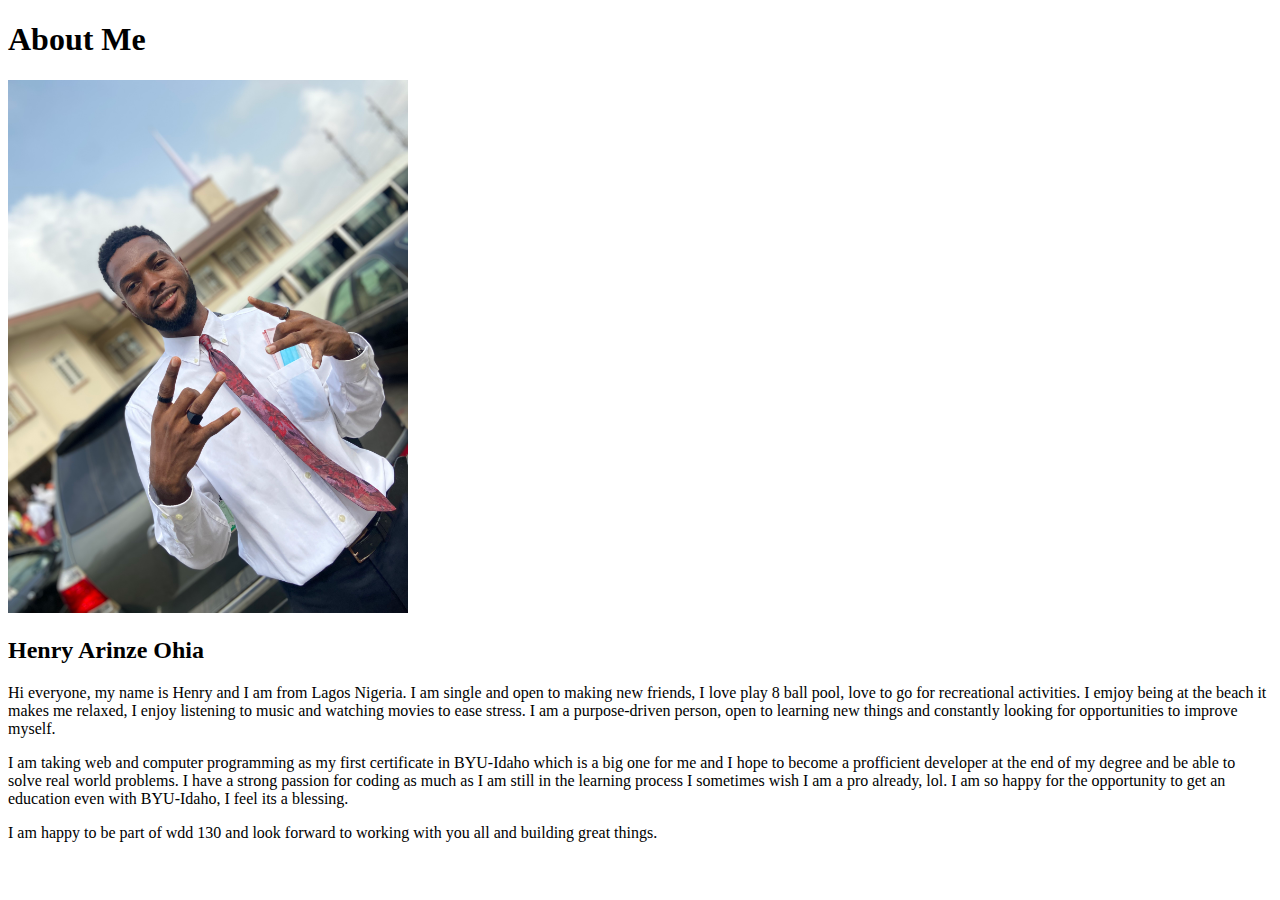
<file: aboutme/index.html>
<!DOCTYPE html>
<html>
    <head>
        <title>About Me</title>
        <style>
            img {
                width: 400px;
            }
        </style>
    </head>
    <body>
        <h1>About Me</h1>
        <img src="images/img_me.jpg" alt="image of me?">
        <h2>Henry Arinze Ohia</h2>
        <p>
            Hi everyone, my name is Henry and I am from Lagos Nigeria. I am single and open to making new friends, I love play 8 ball pool,
            love to go for recreational activities. I emjoy being at the beach it makes me relaxed, I enjoy listening to music and 
            watching movies to ease stress. I am a purpose-driven person, open to learning new things and constantly looking for 
            opportunities to improve myself.   
        </p>
        <p>
            I am taking web and computer programming as my first certificate in BYU-Idaho which is a big one for me and 
            I hope to become a profficient developer at the end of my degree and be able to solve real world problems. 
            I have a strong passion for coding as much as I am still in the learning process I sometimes wish I am a 
            pro already, lol. I am so happy for the opportunity to get an education even with BYU-Idaho, I feel its a blessing. 
        </p>
        <p>
            I am happy to be part of wdd 130 and look forward to working with you all and building great things.
        </p>
        <main></main>
        <footer></footer>
    </body>
</html>
</file>
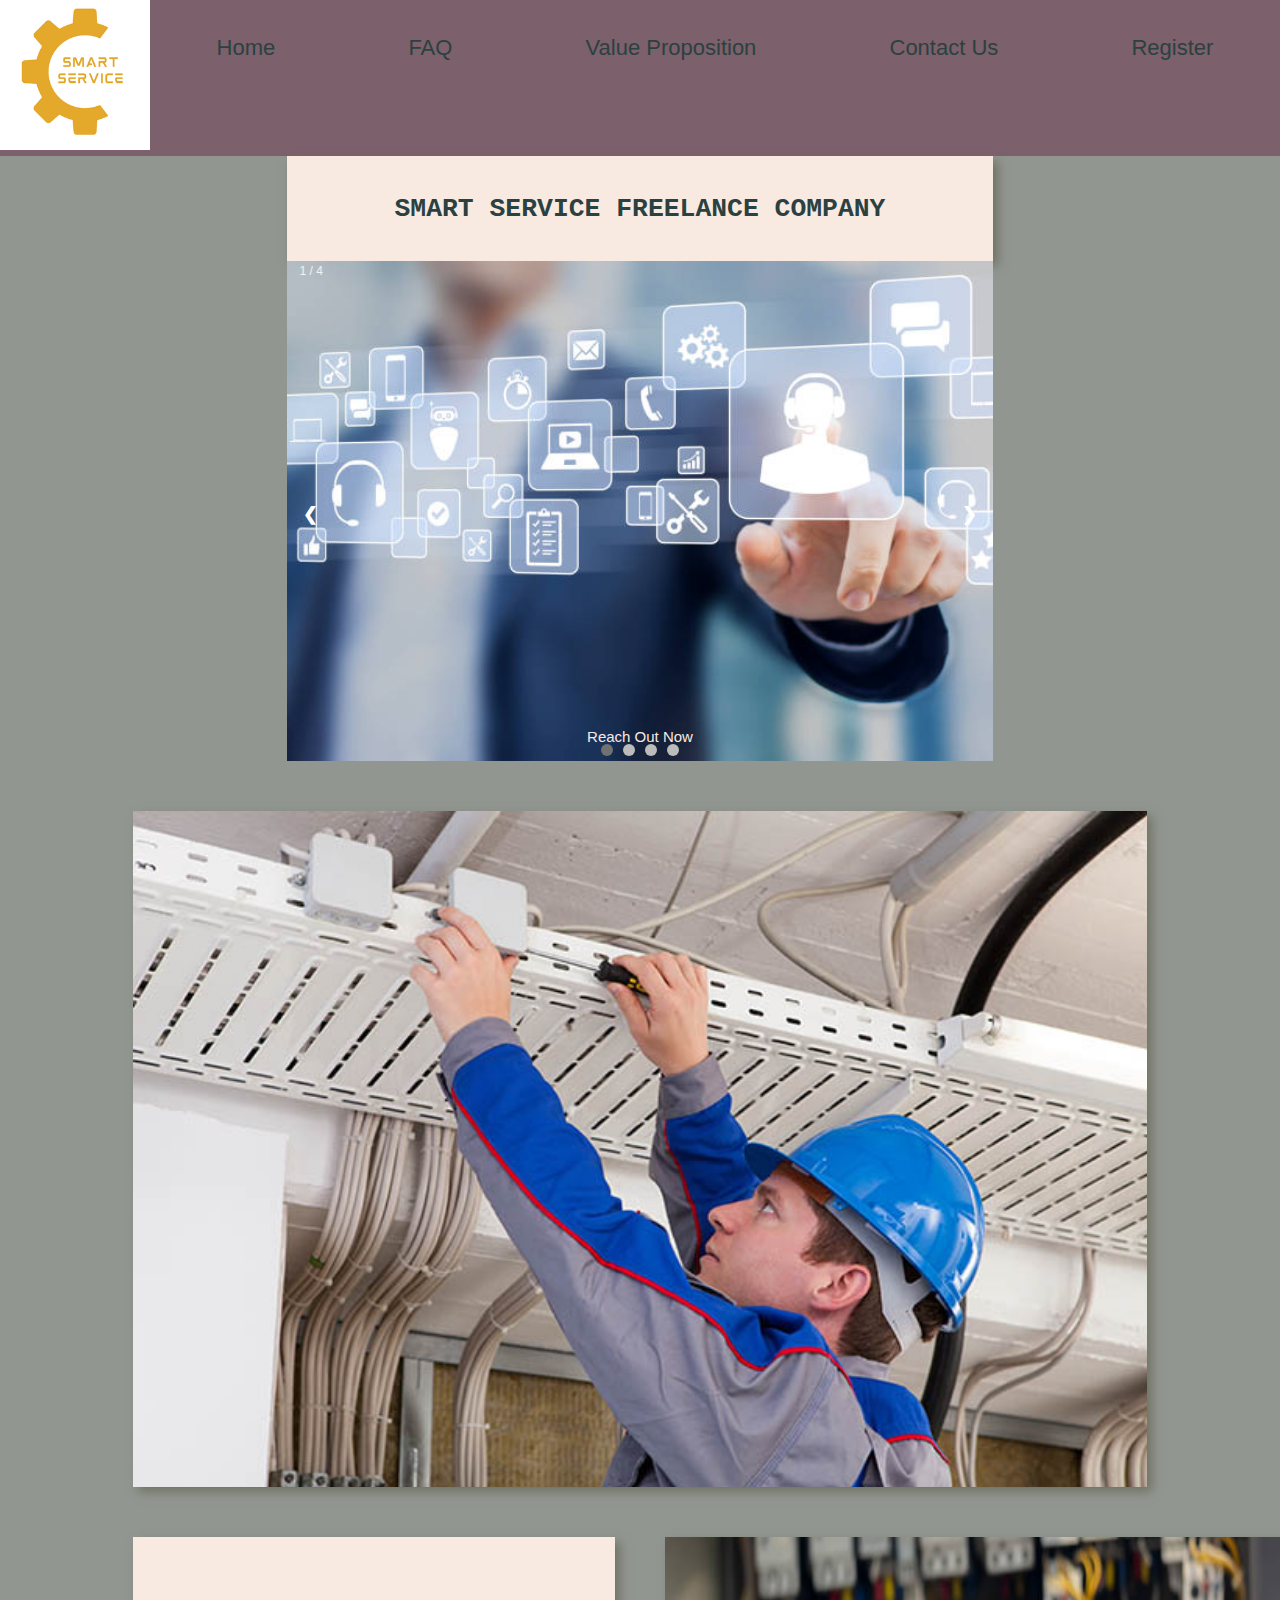
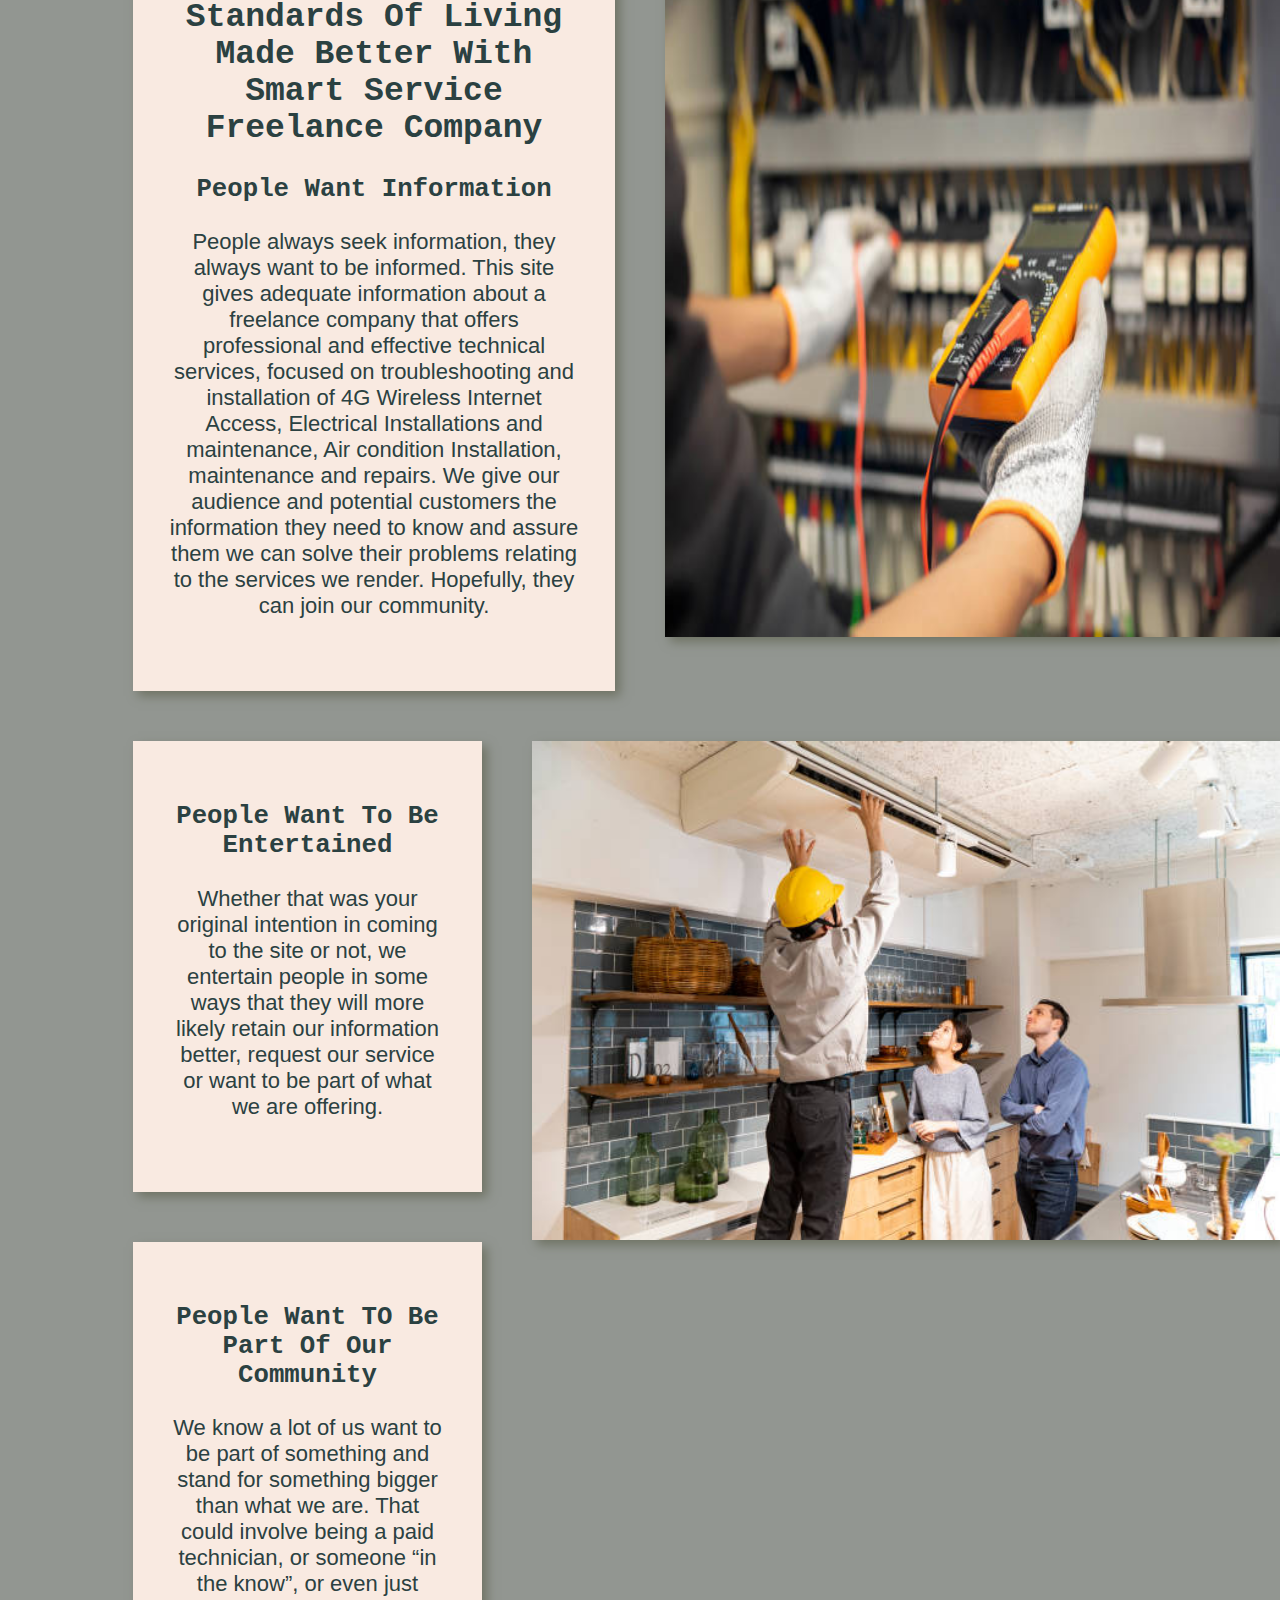
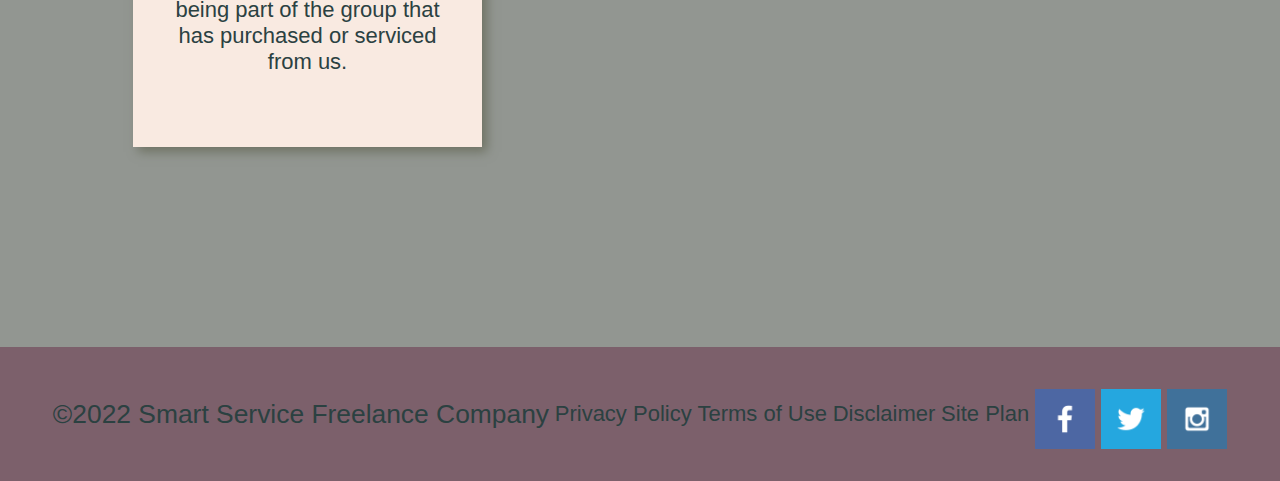
<file: freelance/index.html>
<!DOCTYPE html>
<html lang="en">
  <head>
    <meta charset="UTF-8" >
    <meta http-equiv="X-UA-Compatible" content="IE=edge" >
    <meta name="viewport" content="width=device-width, initial-scale=1.0" >
    <title>Smart Service Freelance Company | Home Page</title>
    <link rel="stylesheet" href="styles/styles.css" >
  </head>
  <body>
    <div class="content">
        <header>
            <a href="index.html">
              <img class="logo" src="images/rsz_smart-fix.png" alt="Logo image" >
            </a>
            <nav>
              <a href="index.html">Home</a>
              <a href="faq.html">FAQ</a>
              <a href="value-proposition.html">Value Proposition</a>
              <a href="contactus.html">Contact Us</a>
              <a href="register.html">Register</a>
            </nav>
          </header>
          <main class="home-grid">
            <div class="slideshow-container">
              <div class="title"><h1>SMART SERVICE FREELANCE COMPANY</h1></div>
              <div class="mySlides">
                <div class="number-text">1 / 4</div>
                <img src="images/image2.jpg" alt="image for homepage" >
                <div class="text">Reach Out Now</div>
              </div>
              <div class="mySlides">
                <div class="number-text">2 / 4</div>
                <img src="images/image3.jpg" alt="image for homepage" >
                <div class="text">How Can We Serve You?</div>
              </div>
              <div class="mySlides">
                <div class="number-text">3 / 4</div>
                <img src="images/image5.avif" alt="image for homepage" >
                <div class="text">Are You Looking For High Standards? </div>
              </div>
              <div class="mySlides">
                <div class="number-text">4 / 4</div>
                <img src="images/image4.jpg" alt="image for homepage" >
                <div class="text">We Make The World A Better Place</div>
              </div>

              <a class="prev" onclick="plusSlides(-1)">❮</a>
              <a class="next" onclick="plusSlides(1)">❯</a>
            </div>
            <div style="text-align:center; grid-column: 5/7; grid-row: 2;">
              <span class="dot" onclick="currentSlide(1)"></span> 
              <span class="dot" onclick="currentSlide(2)"></span> 
              <span class="dot" onclick="currentSlide(3)"></span> 
              <span class="dot" onclick="currentSlide(4)"></span>
            </div>
            
            <img class="img1"
            src="images/wireless_network_installation_guy.jpg"
            alt="image for homepage"
            >
            <section class="hp-section1">
              <!-- <h1>Smart Service Freelance Company</h1> -->
              <h2>
                Standards Of Living Made Better With Smart Service Freelance Company
              </h2>
              <h3>People Want Information</h3>
              <p>
                People always seek information, they always want to be informed. This
                site gives adequate information about a freelance company that offers
                professional and effective technical services, focused on
                troubleshooting and installation of 4G Wireless Internet Access,
                Electrical Installations and maintenance, Air condition Installation,
                maintenance and repairs. We give our audience and potential customers
                the information they need to know and assure them we can solve their
                problems relating to the services we render. Hopefully, they can join
                our community.
              </p>
            </section>
            <img class="img2" src="images/image1.jpg" alt="image for homepage" >
            <section class="hp-section2">
              <h3>People Want To Be Entertained</h3>
              <p>
                Whether that was your original intention in coming to the site or not,
                we entertain people in some ways that they will more likely retain our
                information better, request our service or want to be part of what we
                are offering.
              </p>
            </section>
            <section class="hp-section3">
              <h3>People Want TO Be Part Of Our Community</h3>
              <p>
                We know a lot of us want to be part of something and stand for something
                bigger than what we are. That could involve being a paid technician, or
                someone “in the know”, or even just being part of the group that has
                purchased or serviced from us.
              </p>
            </section>


            <img class="img3"
              src="images/istockphoto-1267057581-612x612.jpg"
              alt="image for homepage"
            >
          </main>
          <footer>
            <p>&copy;2022 Smart Service Freelance Company</p>
            <a href="">Privacy Policy</a>
            <a href="">Terms of Use</a>
            <a href="">Disclaimer</a>
            <a href="site-plan.html">Site Plan</a>
            <div class="social">
              <a href="https://facebook.com" target="_blank">
                  <img src="images/facebook.png" alt="fb icon" >
                </a>
                <a href="https://twitter.com" target="_blank">
                  <img src="images/twitter.png" alt="twitter icon" >
                </a>
                <a href="https://instagram.com" target="_blank">
                  <img src="images/instagram.png" alt="instagram icon" >
                </a>
            </div>
          </footer>
    </div>

    <script>
      let slideIndex = 1;
      showSlides(slideIndex);
      
      function plusSlides(n) {
        showSlides(slideIndex += n);
      }
      
      function currentSlide(n) {
        showSlides(slideIndex = n);
      }
      
      function showSlides(n) {
        let i;
        let slides = document.getElementsByClassName("mySlides");
        let dots = document.getElementsByClassName("dot");
        if (n > slides.length) {slideIndex = 1}    
        if (n < 1) {slideIndex = slides.length}
        for (i = 0; i < slides.length; i++) {
          slides[i].style.display = "none";  
        }
        for (i = 0; i < dots.length; i++) {
          dots[i].className = dots[i].className.replace(" active", "");
        }
        slides[slideIndex-1].style.display = "block";  
        dots[slideIndex-1].className += " active";
      }
      </script>
  </body>
</html>
</file>
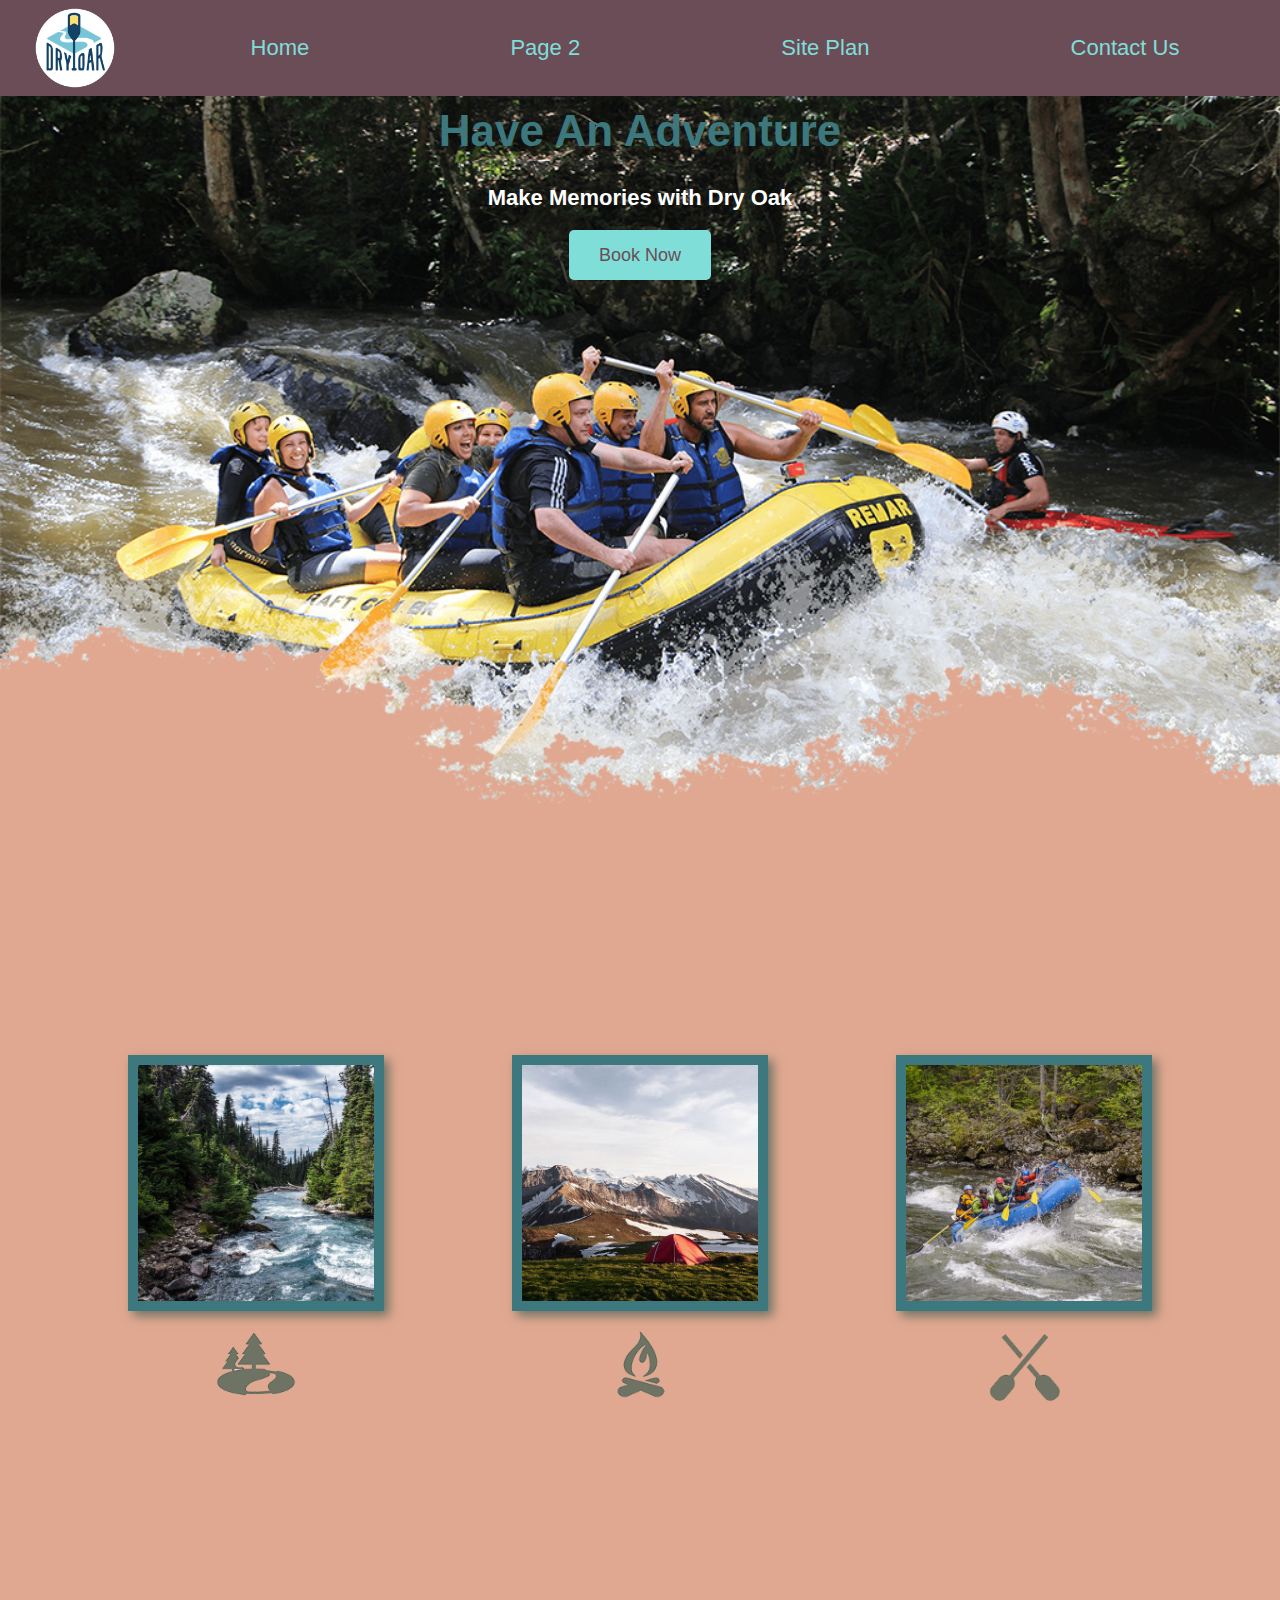
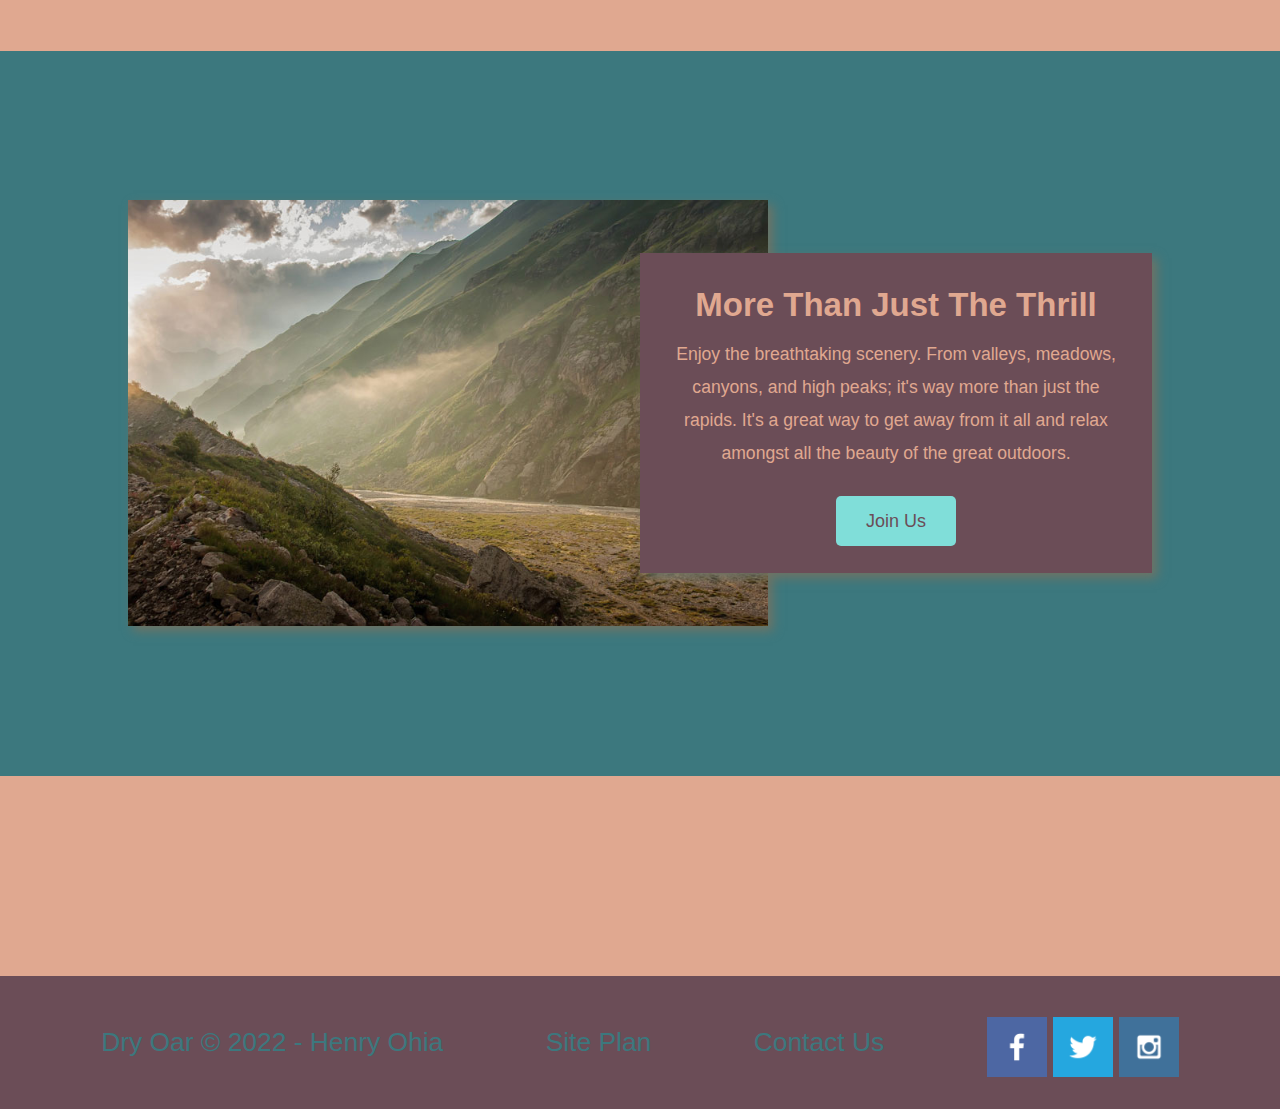
<file: wwr/index.html>
<!DOCTYPE html>
<html lang="en">
  <head>
    <meta charset="UTF-8" >
    <meta http-equiv="X-UA-Compatible" content="IE=edge" >
    <meta name="viewport" content="width=device-width, initial-scale=1.0" >
    <title>Whitewater Rafting Vacations | Dry Oar Boating | Home</title>
    <link rel="stylesheet" href="styles/styles.css" >
  </head>
  <body>
    <div id="content">
      <header>
        <a id="logo_link" href="index.html">
          <img class="logo" src="images/logo.png" alt="Dry Oar Logo" >
        </a>
        <nav>
          <a href="index.html">Home</a>
          <a href="#">Page 2</a>
          <a href="site-plan-rafting.html">Site Plan</a>
          <a href="contactus.html">Contact Us</a>
        </nav>
      </header>
      <div id="hero">
        <div id="hero-box">
          <img
            id="hero-img"
            src="images/hero.png"
            alt="People enjoying rafting"
          >
        </div>
        <section id="hero-msg">
          <h1 class="home-title">Have An Adventure</h1>
          <h4>Make Memories with Dry Oak</h4>
          <div class="button-box">
            <a class="book" href="contactus.html">Book Now</a>
          </div>
        </section>
      </div>
      <main class="home-grid">
        <section class="rivers-card">
          <img class="card-img" src="images/rivers.jpg" alt="river in forest" >
          <img class="icon" src="images/river_icon.png" alt="river icon" >
          <h2>Rivers</h2>
        </section>
        <section class="camping-card">
          <img
            class="card-img"
            src="images/camping.jpg"
            alt="tent in mountains"
          >
          <img class="icon" src="images/fire_icon.png" alt="fire icon" >
          <h2>Camping</h2>
        </section>
        <section class="rapids-cards">
          <img class="card-img" src="images/rapids.jpg" alt="rafting boats" >
          <img class="icon" src="images/oars.png" alt="oars icon" >
          <h2>Rapids</h2>
        </section>
        <div id="background"></div>
        <img
          class="mountains"
          src="images/mountains.jpg"
          alt="Misty mountains"
        >
        <section class="msg">
          <h2>More Than Just The Thrill</h2>
          <p>
            Enjoy the breathtaking scenery. From valleys, meadows, canyons, and
            high peaks; it's way more than just the rapids. It's a great way to
            get away from it all and relax amongst all the beauty of the great
            outdoors.
          </p>
          <a class="join" href="rivers.html">Join Us</a>
        </section>
      </main>
      <footer>
        <p>Dry Oar &copy; 2022 - Henry Ohia</p>
        <p><a href="site-plan-rafting.html">Site Plan</a></p>
        <p><a href="contactus.html">Contact Us</a></p>
        <div class="social">
          <a href="https://facebook.com" target="_blank">
            <img src="images/facebook.png" alt="fb icon" >
          </a>
          <a href="https://twitter.com" target="_blank">
            <img src="images/twitter.png" alt="twitter icon" >
          </a>
          <a href="https://instagram.com" target="_blank">
            <img src="images/instagram.png" alt="instagram icon" >
          </a>
        </div>
      </footer>
    </div>
  </body>
</html>
</file>
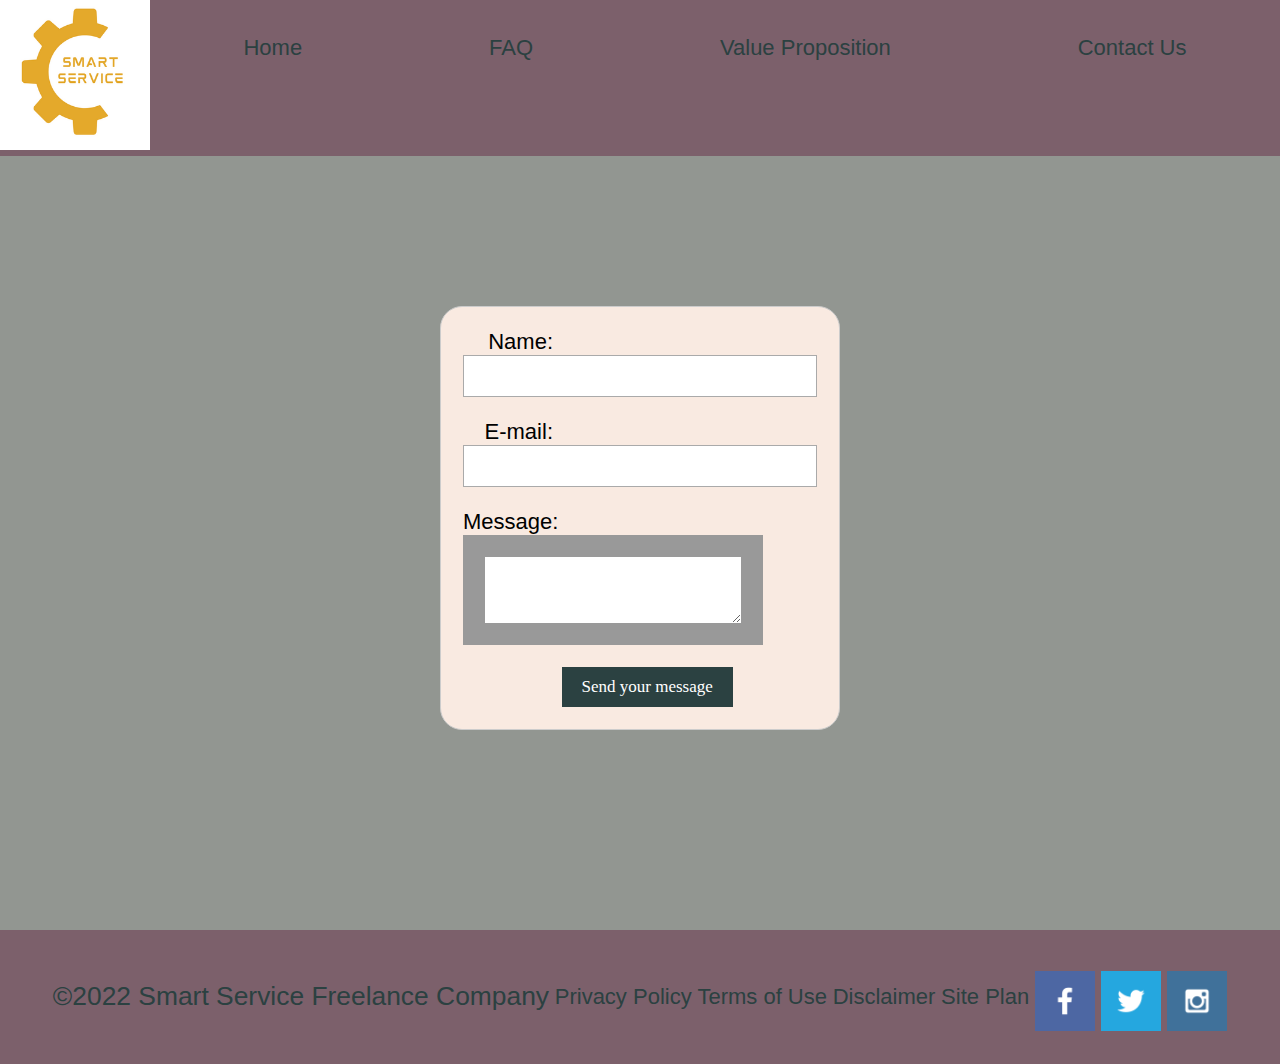
<file: freelance/contactus.html>
<!DOCTYPE html>
<html lang="en">
  <head>
    <meta charset="UTF-8" >
    <meta http-equiv="X-UA-Compatible" content="IE=edge" >
    <meta name="viewport" content="width=device-width, initial-scale=1.0" >
    <title>Smart Service Freelance Company | Contact Us</title>
    <link rel="stylesheet" href="styles/styles.css" >
  </head>
  <body>
    <div class="content">
        <header>
            <a href="index.html">
              <img class="logo" src="images/rsz_smart-fix.png" alt="Logo image" >
            </a>
            <nav>
              <a href="index.html">Home</a>
              <a href="faq.html">FAQ</a>
              <a href="value-proposition.html">Value Proposition</a>
              <a href="contactus.html">Contact Us</a>
            </nav>
          </header>
          <main>
            <div id="feedback"></div>
            <form action="/my-handling-form-page" method="post">
                <ul>
                    <li>
                        <label for="name">Name:</label>
                        <input type="text" id="name" name="user_name" >
                    </li>
                    <li>
                        <label for="mail">E-mail:</label>
                        <input type="email" id="mail" name="user_email" >
                    </li>
                    <li>
                        <label for="msg">Message:</label>
                        <textarea id="msg" name="user_message"></textarea>
                    </li>
                    <li class="button">
                        <button type="submit">Send your message</button>
                    </li>
                </ul>
                
            </form>
          </main>
          <footer>
            <p>&copy;2022 Smart Service Freelance Company</p>
            <a href="">Privacy Policy</a>
            <a href="">Terms of Use</a>
            <a href="">Disclaimer</a>
            <a href="site-plan.html">Site Plan</a>
            <div class="social">
              <a href="https://facebook.com" target="_blank">
                  <img src="images/facebook.png" alt="fb icon" >
                </a>
                <a href="https://twitter.com" target="_blank">
                  <img src="images/twitter.png" alt="twitter icon" >
                </a>
                <a href="https://instagram.com" target="_blank">
                  <img src="images/instagram.png" alt="instagram icon" >
                </a>
            </div>
          </footer>
    </div>
  </body>
</html>
</file>
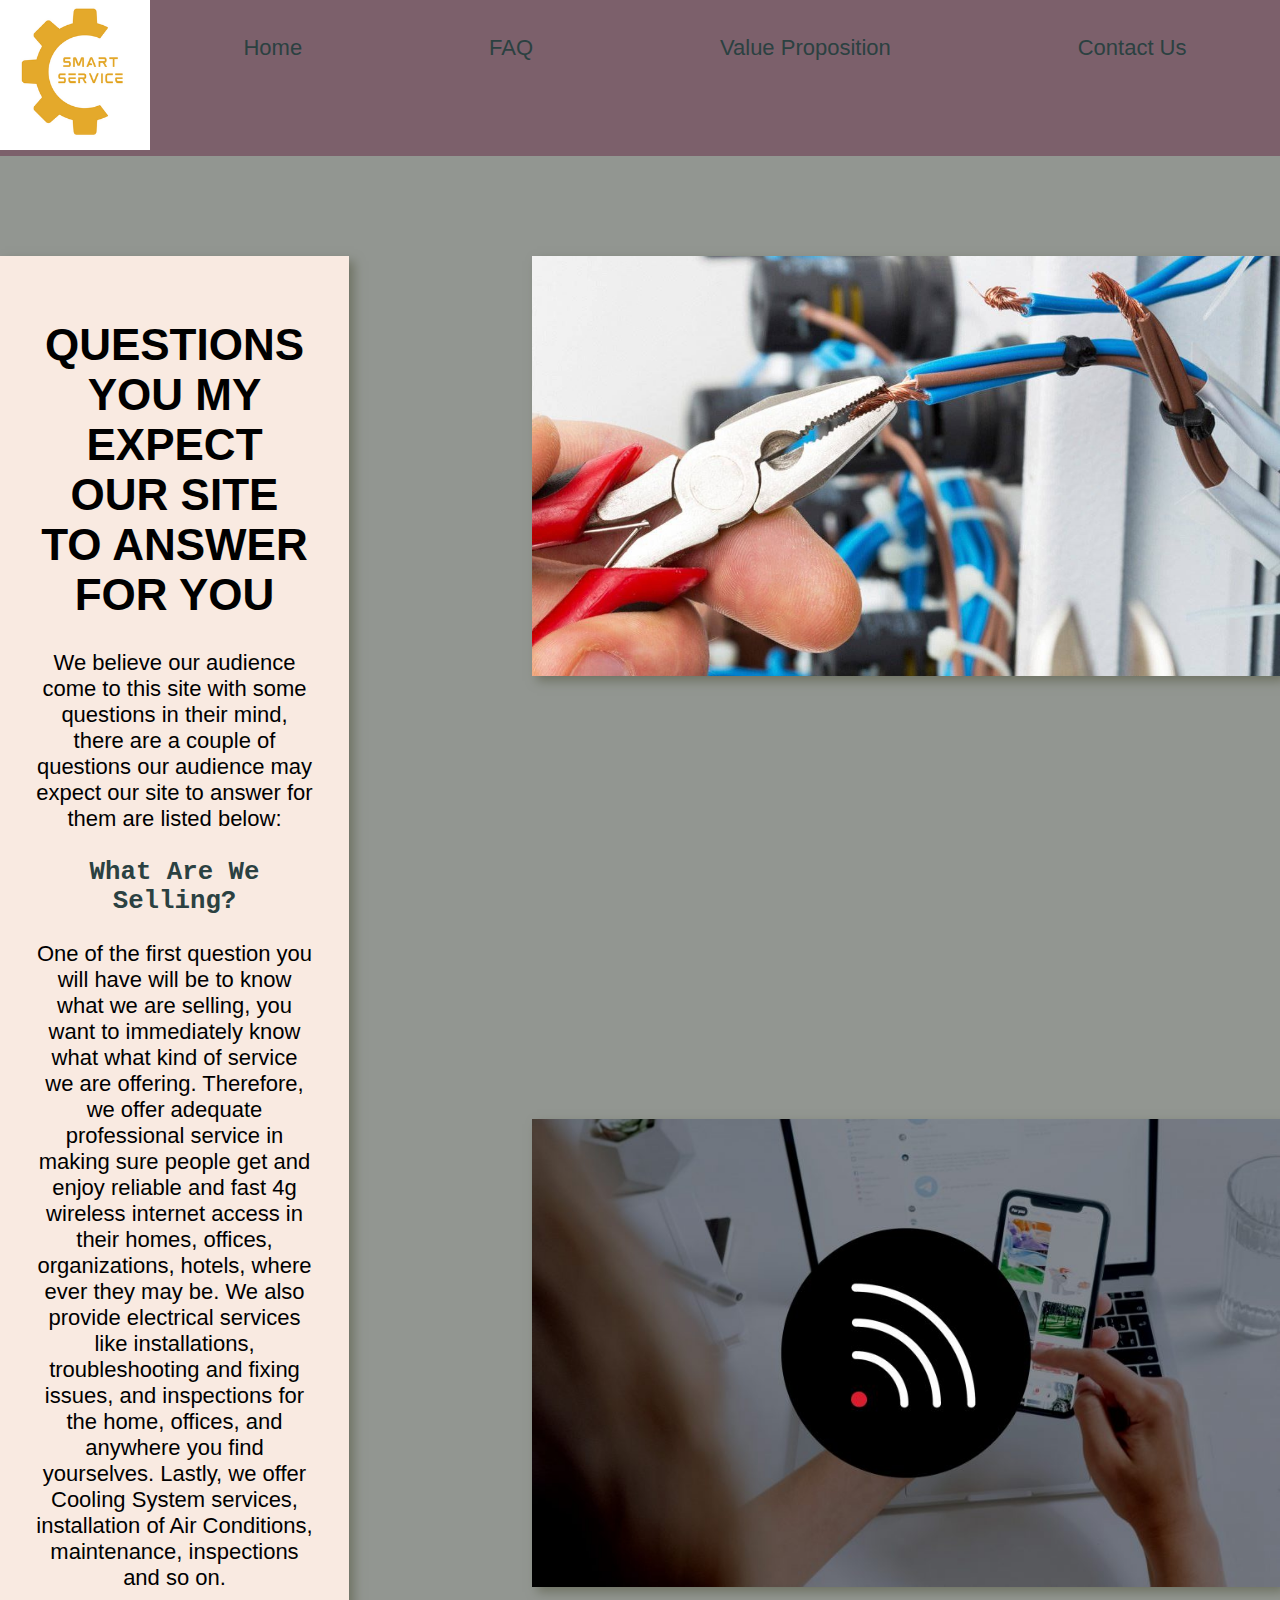
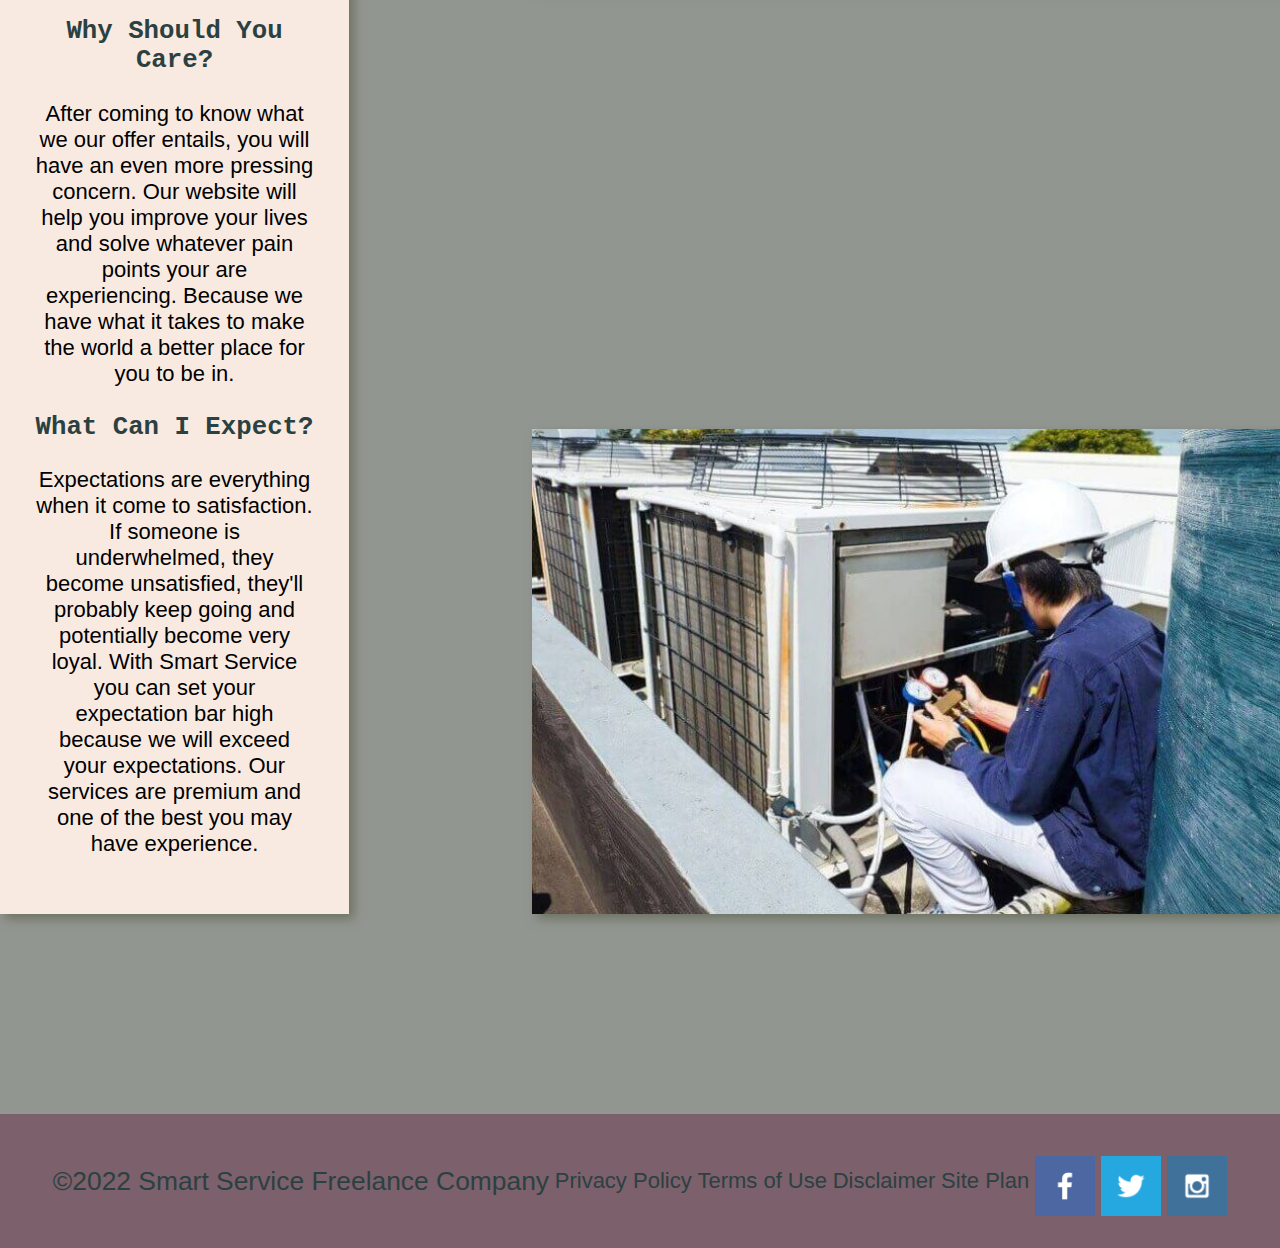
<file: freelance/faq.html>
<!DOCTYPE html>
<html lang="en">
  <head>
    <meta charset="UTF-8" >
    <meta http-equiv="X-UA-Compatible" content="IE=edge" >
    <meta name="viewport" content="width=device-width, initial-scale=1.0" >
    <title>Smart Service Freelance Company | FAQ</title>
    <link rel="stylesheet" href="styles/styles.css" >
  </head>
  <body>
    <div class="content">
      <header>
        <a href="index.html">
          <img class="logo" src="images/rsz_smart-fix.png" alt="Logo image" >
        </a>
        <nav>
          <a href="index.html">Home</a>
          <a href="faq.html">FAQ</a>
          <a href="value-proposition.html">Value Proposition</a>
          <a href="contactus.html">Contact Us</a>
        </nav>
      </header>
      <main class="faq-grid">
        <section class="faq-section">
          <h1>QUESTIONS YOU MY EXPECT OUR SITE TO ANSWER FOR YOU</h1>
          <p>
            We believe our audience come to this site with some questions in
            their mind, there are a couple of questions our audience may expect
            our site to answer for them are listed below:
          </p>
        
        
          <h3>What Are We Selling?</h3>
          <p>
            One of the first question you will have will be to know what we are
            selling, you want to immediately know what what kind of service we
            are offering. Therefore, we offer adequate professional service in
            making sure people get and enjoy reliable and fast 4g wireless
            internet access in their homes, offices, organizations, hotels,
            where ever they may be. We also provide electrical services like
            installations, troubleshooting and fixing issues, and inspections
            for the home, offices, and anywhere you find yourselves. Lastly, we
            offer Cooling System services, installation of Air Conditions,
            maintenance, inspections and so on.
          </p>
        
        
          <h3>Why Should You Care?</h3>
          <p>
            After coming to know what we our offer entails, you will have an
            even more pressing concern. Our website will help you improve your
            lives and solve whatever pain points your are experiencing. Because
            we have what it takes to make the world a better place for you to be
            in.
          </p>
        
        
          <h3>What Can I Expect?</h3>
          <p>
            Expectations are everything when it come to satisfaction. If someone
            is underwhelmed, they become unsatisfied, they'll probably keep
            going and potentially become very loyal. With Smart Service you can
            set your expectation bar high because we will exceed your
            expectations. Our services are premium and one of the best you may
            have experience.
          </p>
        </section>
        <img class="faq-img1"
          src="images/img1.jpg"
          alt="image for page 2"
        >
        <img class="faq-img2"
          src="images/G2U015_SEO_2400x1500_Wireless_network-900x563.jpg"
          alt="image for page 2"
        >
        <img class="faq-img3"
          src="images/5-Interesting-Facts-About-HVAC-Technicians-UEI-College.jpg"
          alt="image for page 2"
        >
      </main>
      <footer>
        <p>&copy;2022 Smart Service Freelance Company</p>
        <a href="">Privacy Policy</a>
        <a href="">Terms of Use</a>
        <a href="">Disclaimer</a>
        <a href="site-plan.html">Site Plan</a>
        <div class="social">
          <a href="https://facebook.com" target="_blank">
            <img src="images/facebook.png" alt="fb icon" >
          </a>
          <a href="https://twitter.com" target="_blank">
            <img src="images/twitter.png" alt="twitter icon" >
          </a>
          <a href="https://instagram.com" target="_blank">
            <img src="images/instagram.png" alt="instagram icon" >
          </a>
        </div>
      </footer>
    </div>
  </body>
</html>
</file>
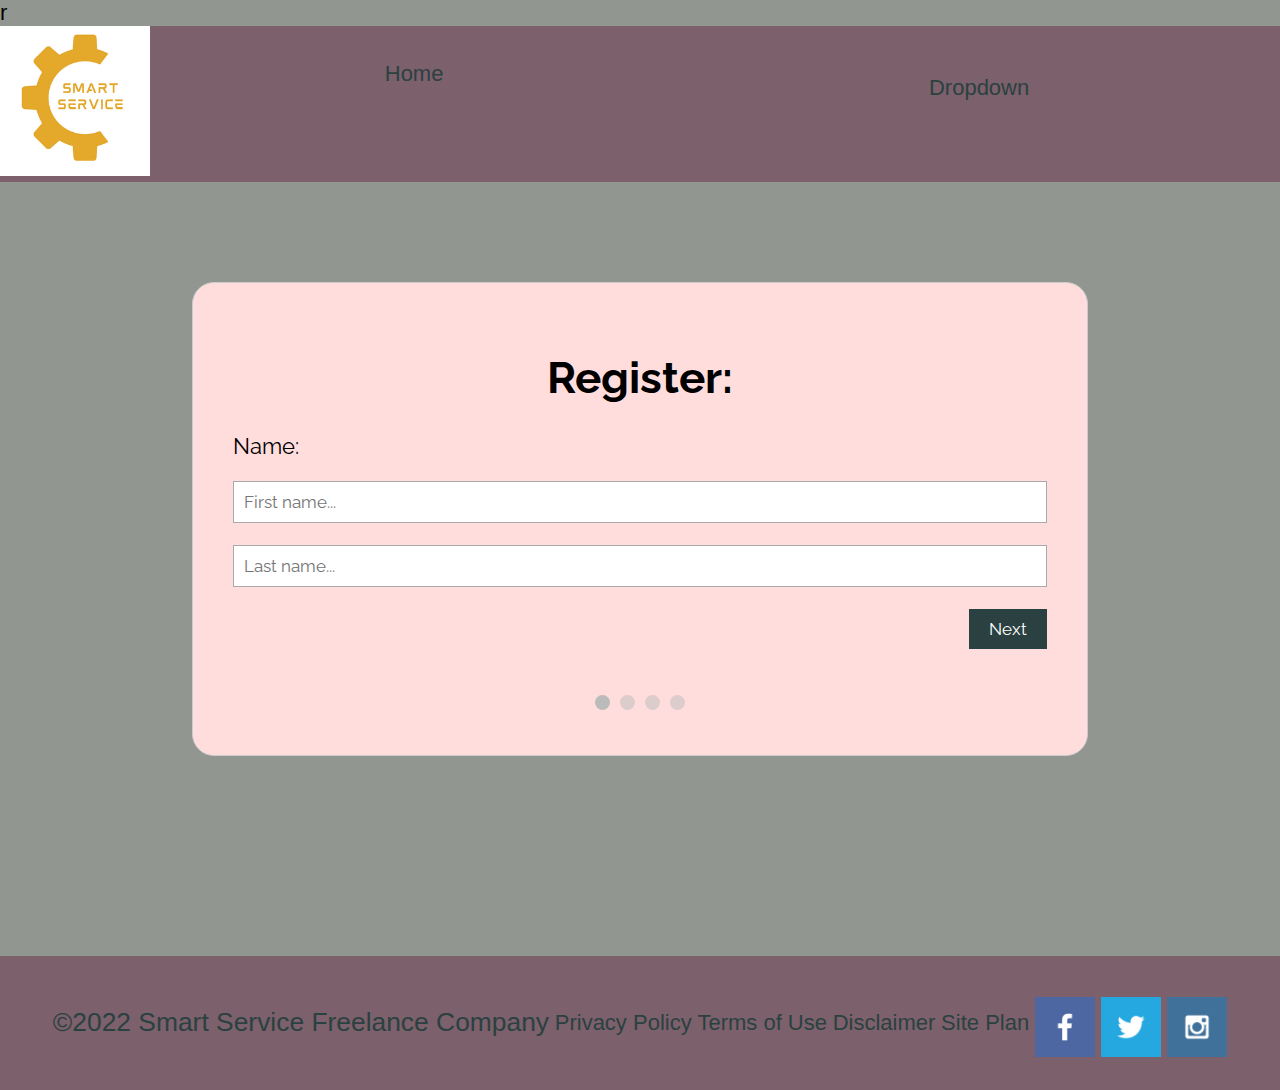
<file: freelance/register.html>
<!DOCTYPE html>
<html lang="en">
  <head>
    <meta charset="UTF-8" >
    <meta http-equiv="X-UA-Compatible" content="IE=edge" >
    <meta name="viewport" content="width=device-width, initial-scale=1.0" >
    <title>Smart Service Freelance Company | Register</title>
    <link href="https://fonts.googleapis.com/css?family=Raleway" rel="stylesheet">
    <link rel="stylesheet" href="styles/styles.css" >
  </head>
  <style>
    
</style>
</head>
<body>r
    </style>
  <body>
    <div class="content">
        <header>
            <a href="index.html">
              <img class="logo" src="images/rsz_smart-fix.png" alt="Logo image" >
            </a>
            <nav>
              <a href="index.html">Home</a>
              <div class="dropdown">
                <button class="dropbtn">Dropdown 
                  <i class="fa fa-caret-down"></i>
                </button>
                <div class="dropdown-content">
                    <a href="faq.html">FAQ</a>
                    <a href="value-proposition.html">Value Proposition</a>
                    <a href="contactus.html">Contact Us</a>
                    <a href="register.html">Register</a>
                </div>
              
            </nav>
          </header>
          <main>
            <div id="register"></div>
            <form id="regForm" action="/action_page.php">
                <h1>Register:</h1>
                <!-- One "tab" for each step in the form: -->
                <div class="tab">Name:
                  <p><input placeholder="First name..." oninput="this.className = ''" name="fname"></p>
                  <p><input placeholder="Last name..." oninput="this.className = ''" name="lname"></p>
                </div>
                <div class="tab">Contact Info:
                  <p><input placeholder="E-mail..." oninput="this.className = ''" name="email"></p>
                  <p><input placeholder="Phone..." oninput="this.className = ''" name="phone"></p>
                </div>
                <div class="tab">Birthday:
                  <p><input placeholder="dd" oninput="this.className = ''" name="dd"></p>
                  <p><input placeholder="mm" oninput="this.className = ''" name="nn"></p>
                  <p><input placeholder="yyyy" oninput="this.className = ''" name="yyyy"></p>
                </div>
                <div class="tab">Login Info:
                  <p><input placeholder="Username..." oninput="this.className = ''" name="uname"></p>
                  <p><input placeholder="Password..." oninput="this.className = ''" name="pword" type="password"></p>
                </div>
                <div style="overflow:auto;">
                  <div style="float:right;">
                    <button type="button" id="prevBtn" onclick="nextPrev(-1)">Previous</button>
                    <button type="button" id="nextBtn" onclick="nextPrev(1)">Next</button>
                  </div>
                </div>
                <!-- Circles which indicates the steps of the form: -->
                <div style="text-align:center;margin-top:40px;">
                  <span class="step"></span>
                  <span class="step"></span>
                  <span class="step"></span>
                  <span class="step"></span>
                </div>
              </form>
            
          </main>
          <footer>
            <p>&copy;2022 Smart Service Freelance Company</p>
            <a href="">Privacy Policy</a>
            <a href="">Terms of Use</a>
            <a href="">Disclaimer</a>
            <a href="site-plan.html">Site Plan</a>
            <div class="social">
              <a href="https://facebook.com" target="_blank">
                  <img src="images/facebook.png" alt="fb icon" >
                </a>
                <a href="https://twitter.com" target="_blank">
                  <img src="images/twitter.png" alt="twitter icon" >
                </a>
                <a href="https://instagram.com" target="_blank">
                  <img src="images/instagram.png" alt="instagram icon" >
                </a>
            </div>
          </footer>
    </div>
    <script>
        var currentTab = 0; // Current tab is set to be the first tab (0)
        showTab(currentTab); // Display the current tab
        
        function showTab(n) {
          // This function will display the specified tab of the form...
          var x = document.getElementsByClassName("tab");
          x[n].style.display = "block";
          //... and fix the Previous/Next buttons:
          if (n == 0) {
            document.getElementById("prevBtn").style.display = "none";
          } else {
            document.getElementById("prevBtn").style.display = "inline";
          }
          if (n == (x.length - 1)) {
            document.getElementById("nextBtn").innerHTML = "Submit";
          } else {
            document.getElementById("nextBtn").innerHTML = "Next";
          }
          //... and run a function that will display the correct step indicator:
          fixStepIndicator(n)
        }
        
        function nextPrev(n) {
          // This function will figure out which tab to display
          var x = document.getElementsByClassName("tab");
          // Exit the function if any field in the current tab is invalid:
          if (n == 1 && !validateForm()) return false;
          // Hide the current tab:
          x[currentTab].style.display = "none";
          // Increase or decrease the current tab by 1:
          currentTab = currentTab + n;
          // if you have reached the end of the form...
          if (currentTab >= x.length) {
            // ... the form gets submitted:
            document.getElementById("regForm").submit();
            return false;
          }
          // Otherwise, display the correct tab:
          showTab(currentTab);
        }
        
        function validateForm() {
          // This function deals with validation of the form fields
          var x, y, i, valid = true;
          x = document.getElementsByClassName("tab");
          y = x[currentTab].getElementsByTagName("input");
          // A loop that checks every input field in the current tab:
          for (i = 0; i < y.length; i++) {
            // If a field is empty...
            if (y[i].value == "") {
              // add an "invalid" class to the field:
              y[i].className += " invalid";
              // and set the current valid status to false
              valid = false;
            }
          }
          // If the valid status is true, mark the step as finished and valid:
          if (valid) {
            document.getElementsByClassName("step")[currentTab].className += " finish";
          }
          return valid; // return the valid status
        }
        
        function fixStepIndicator(n) {
          // This function removes the "active" class of all steps...
          var i, x = document.getElementsByClassName("step");
          for (i = 0; i < x.length; i++) {
            x[i].className = x[i].className.replace(" active", "");
          }
          //... and adds the "active" class on the current step:
          x[n].className += " active";
        };

        </script>
        
  </body>
</html>
</file>
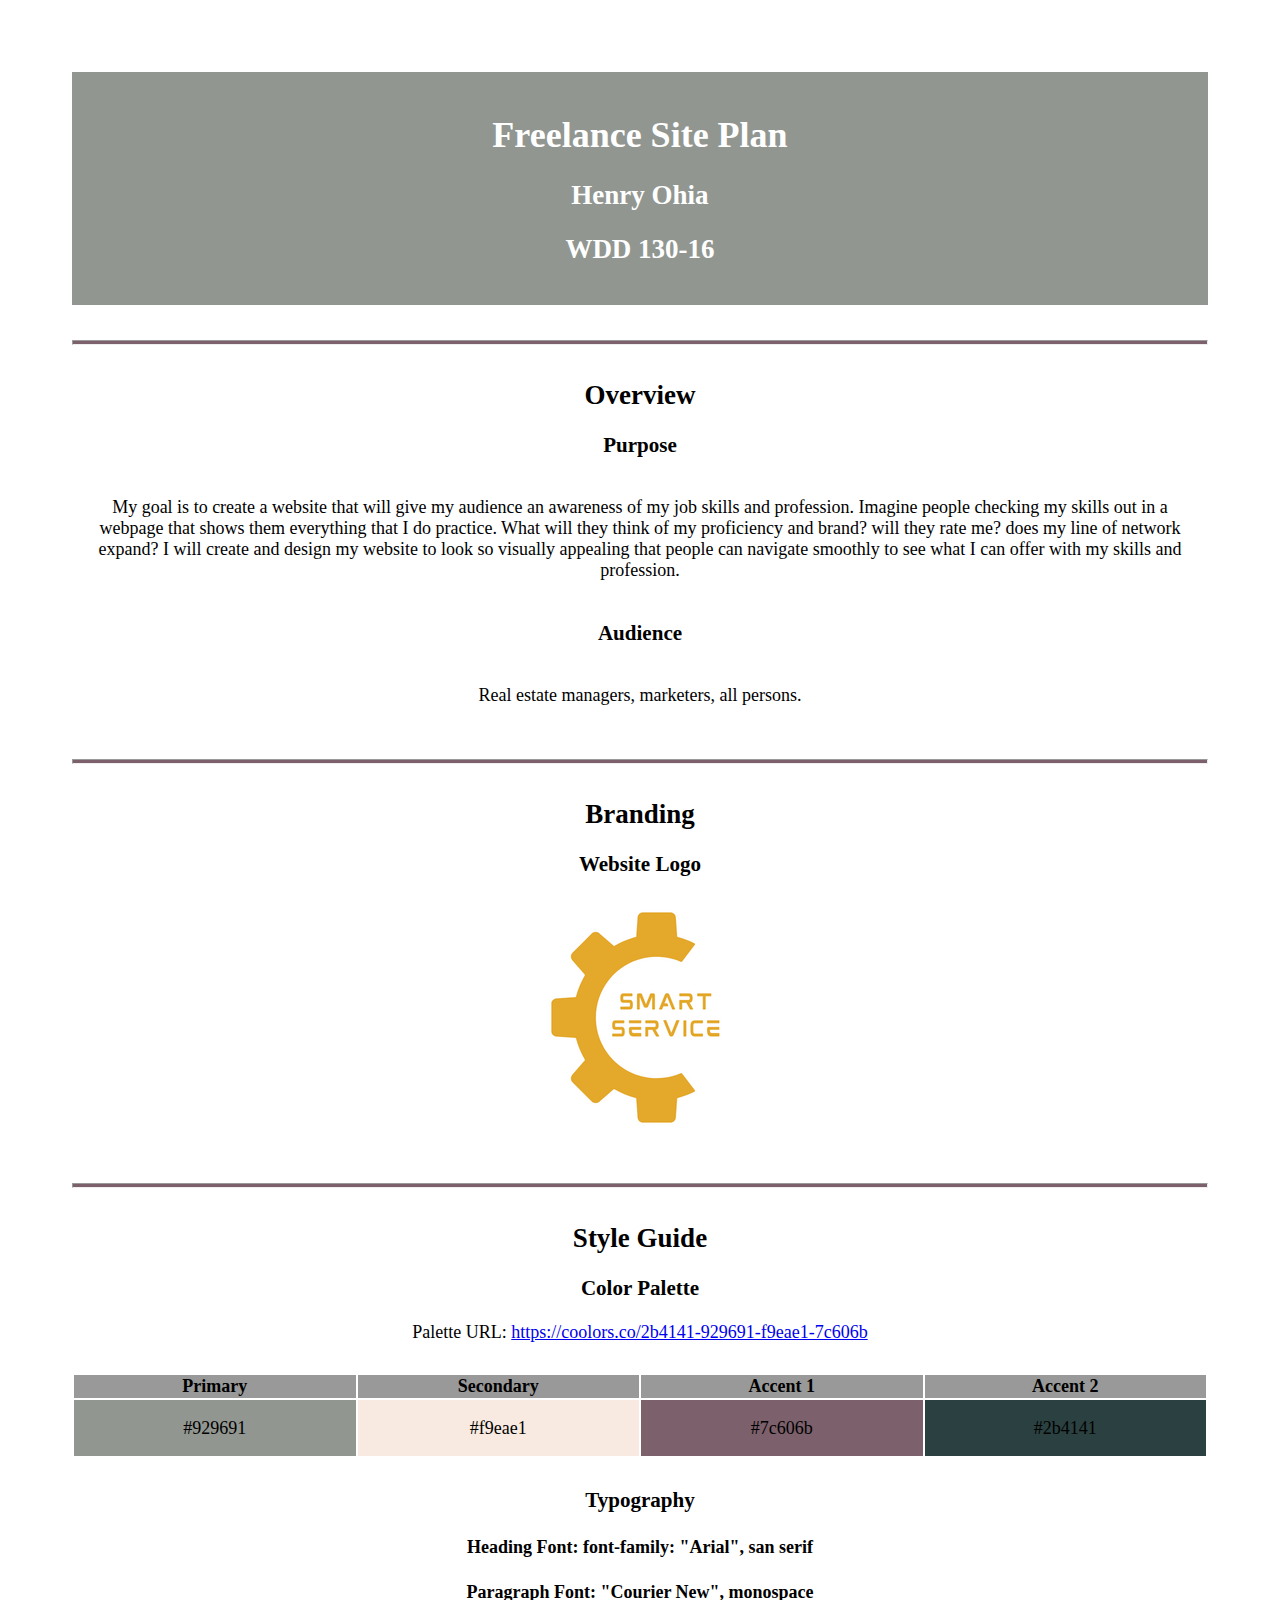
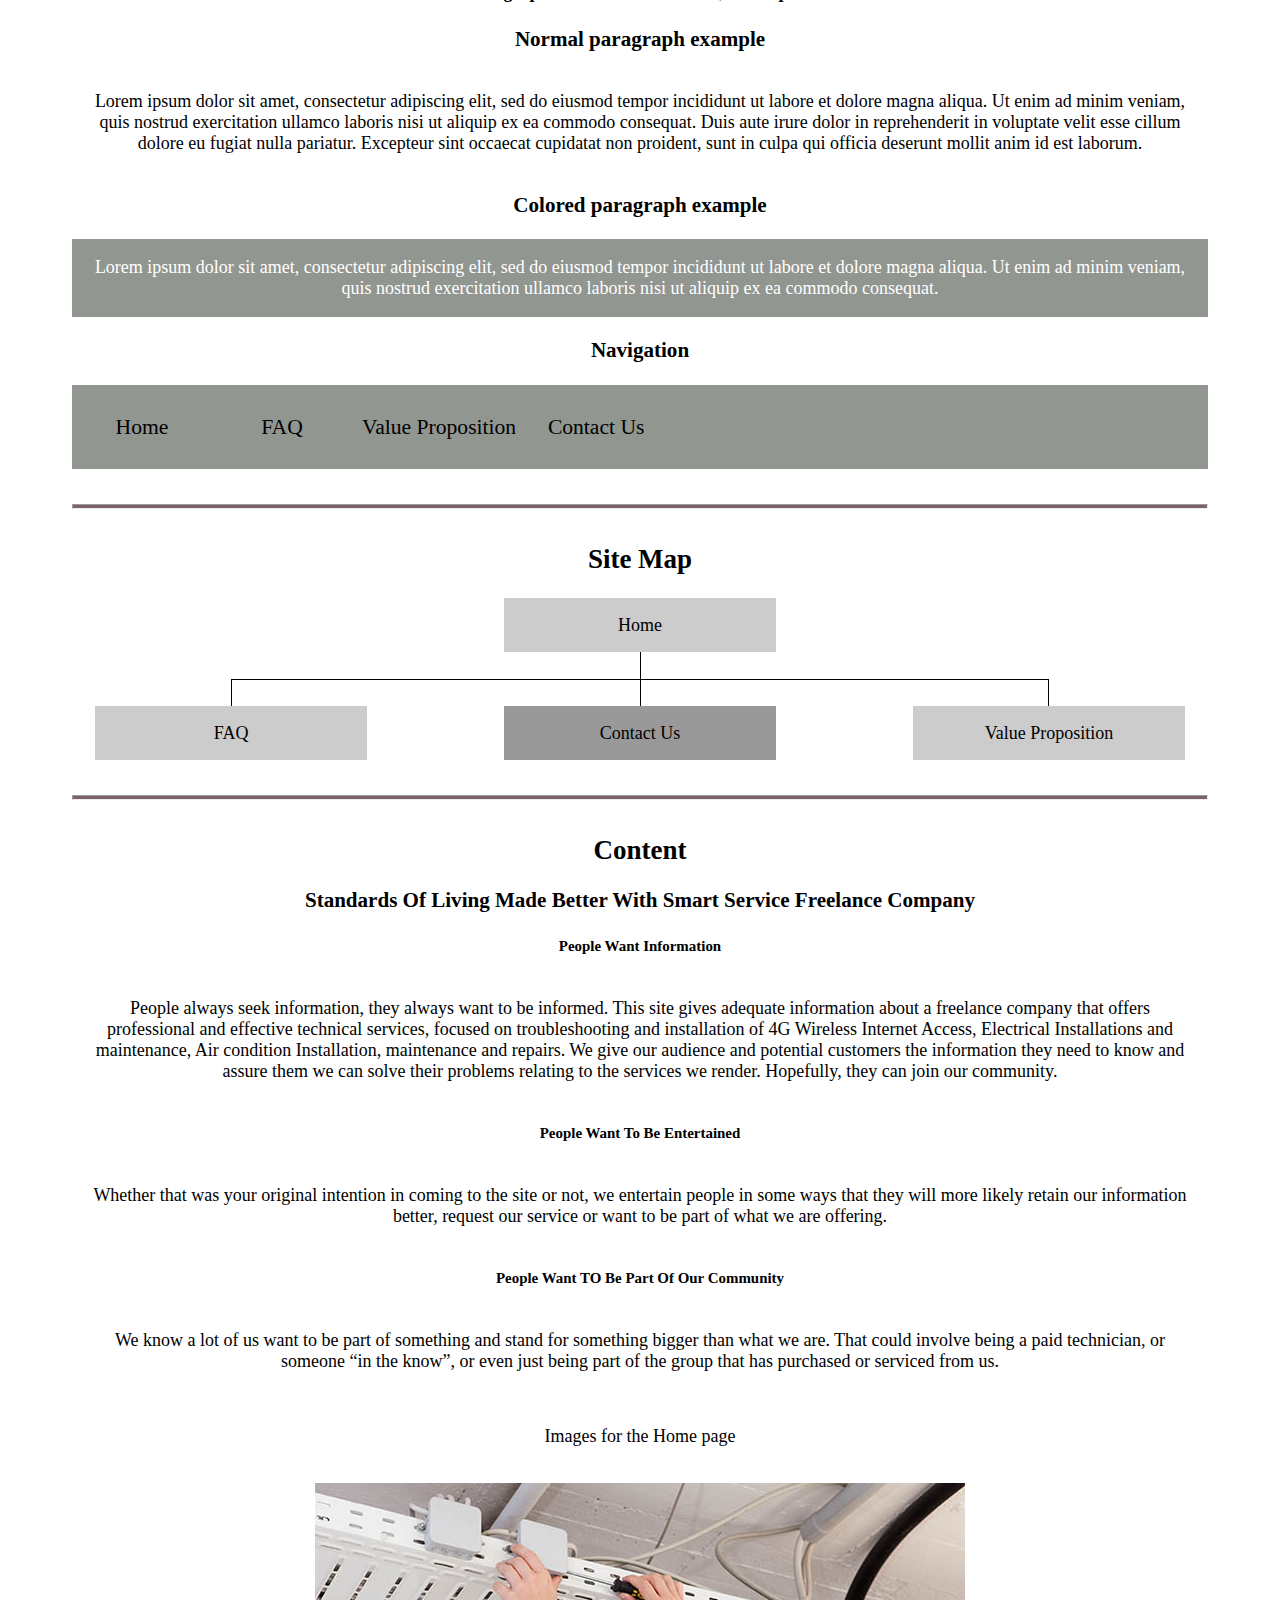
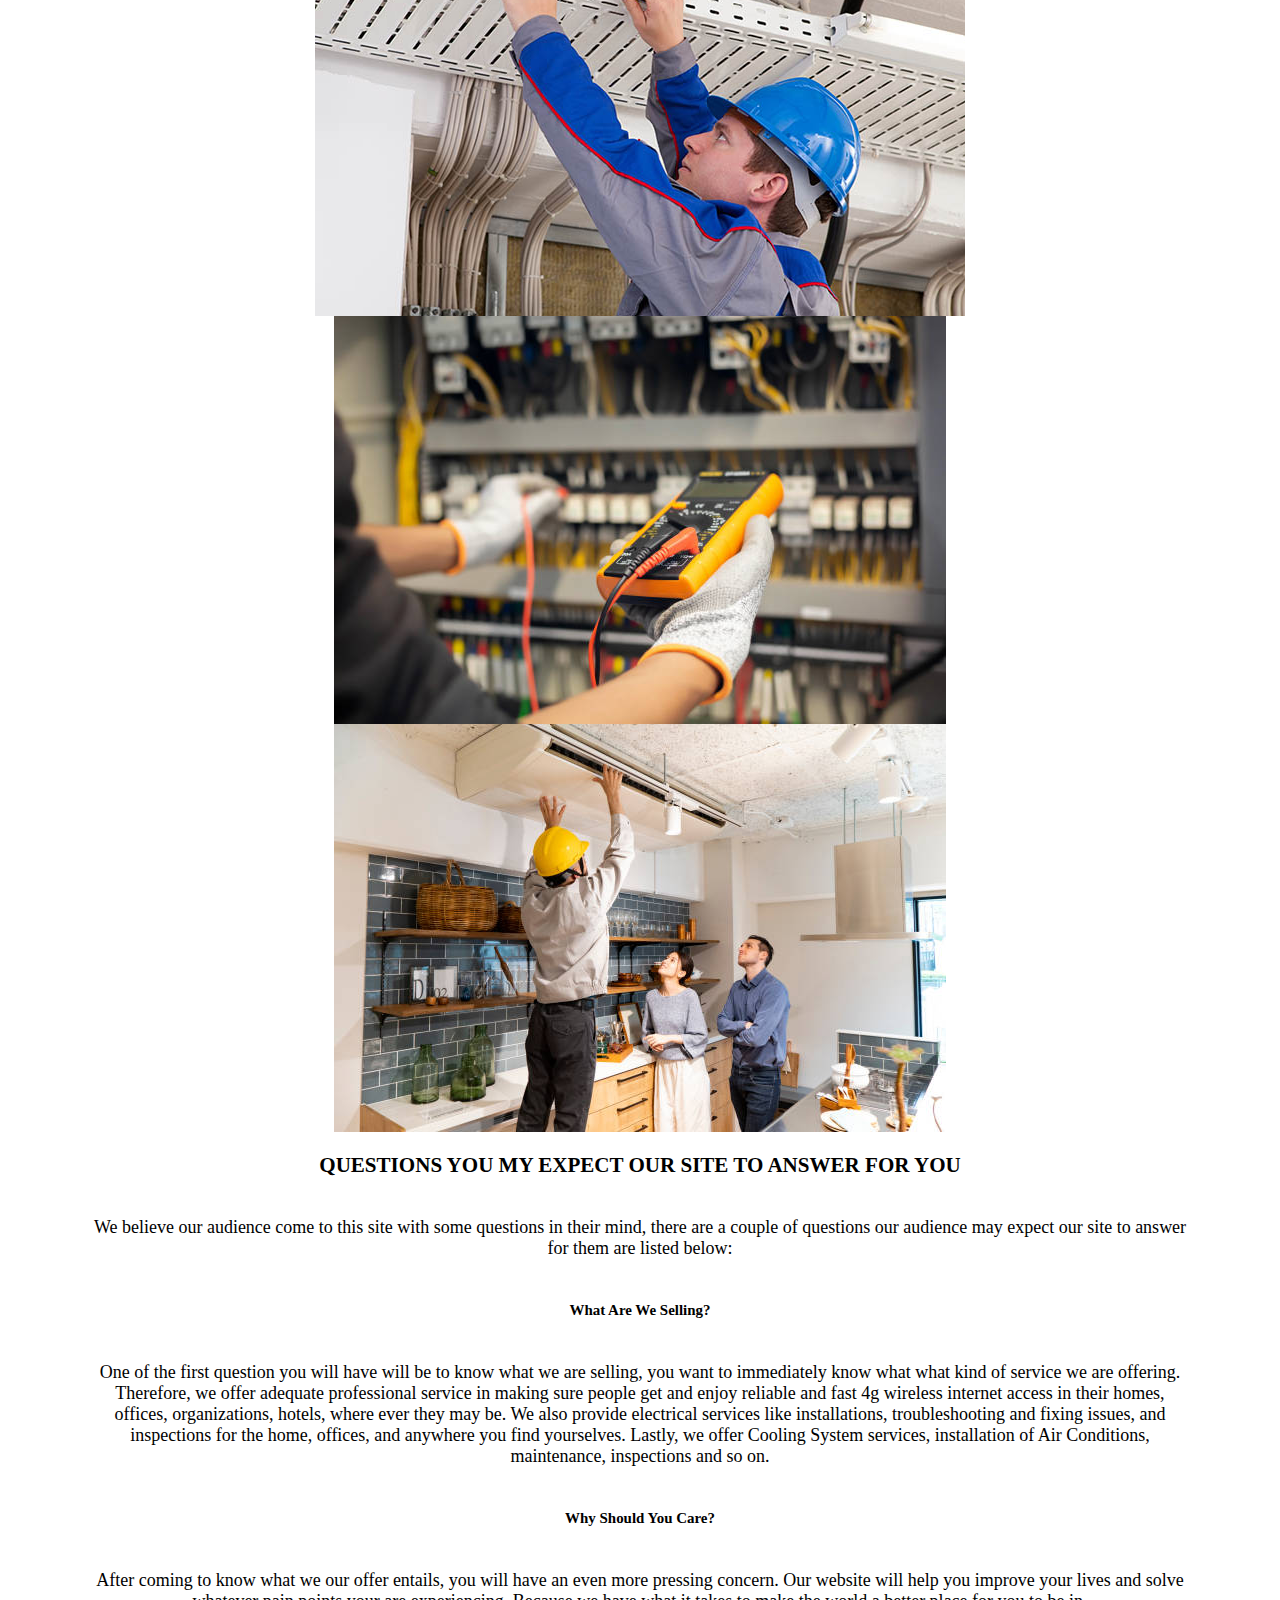
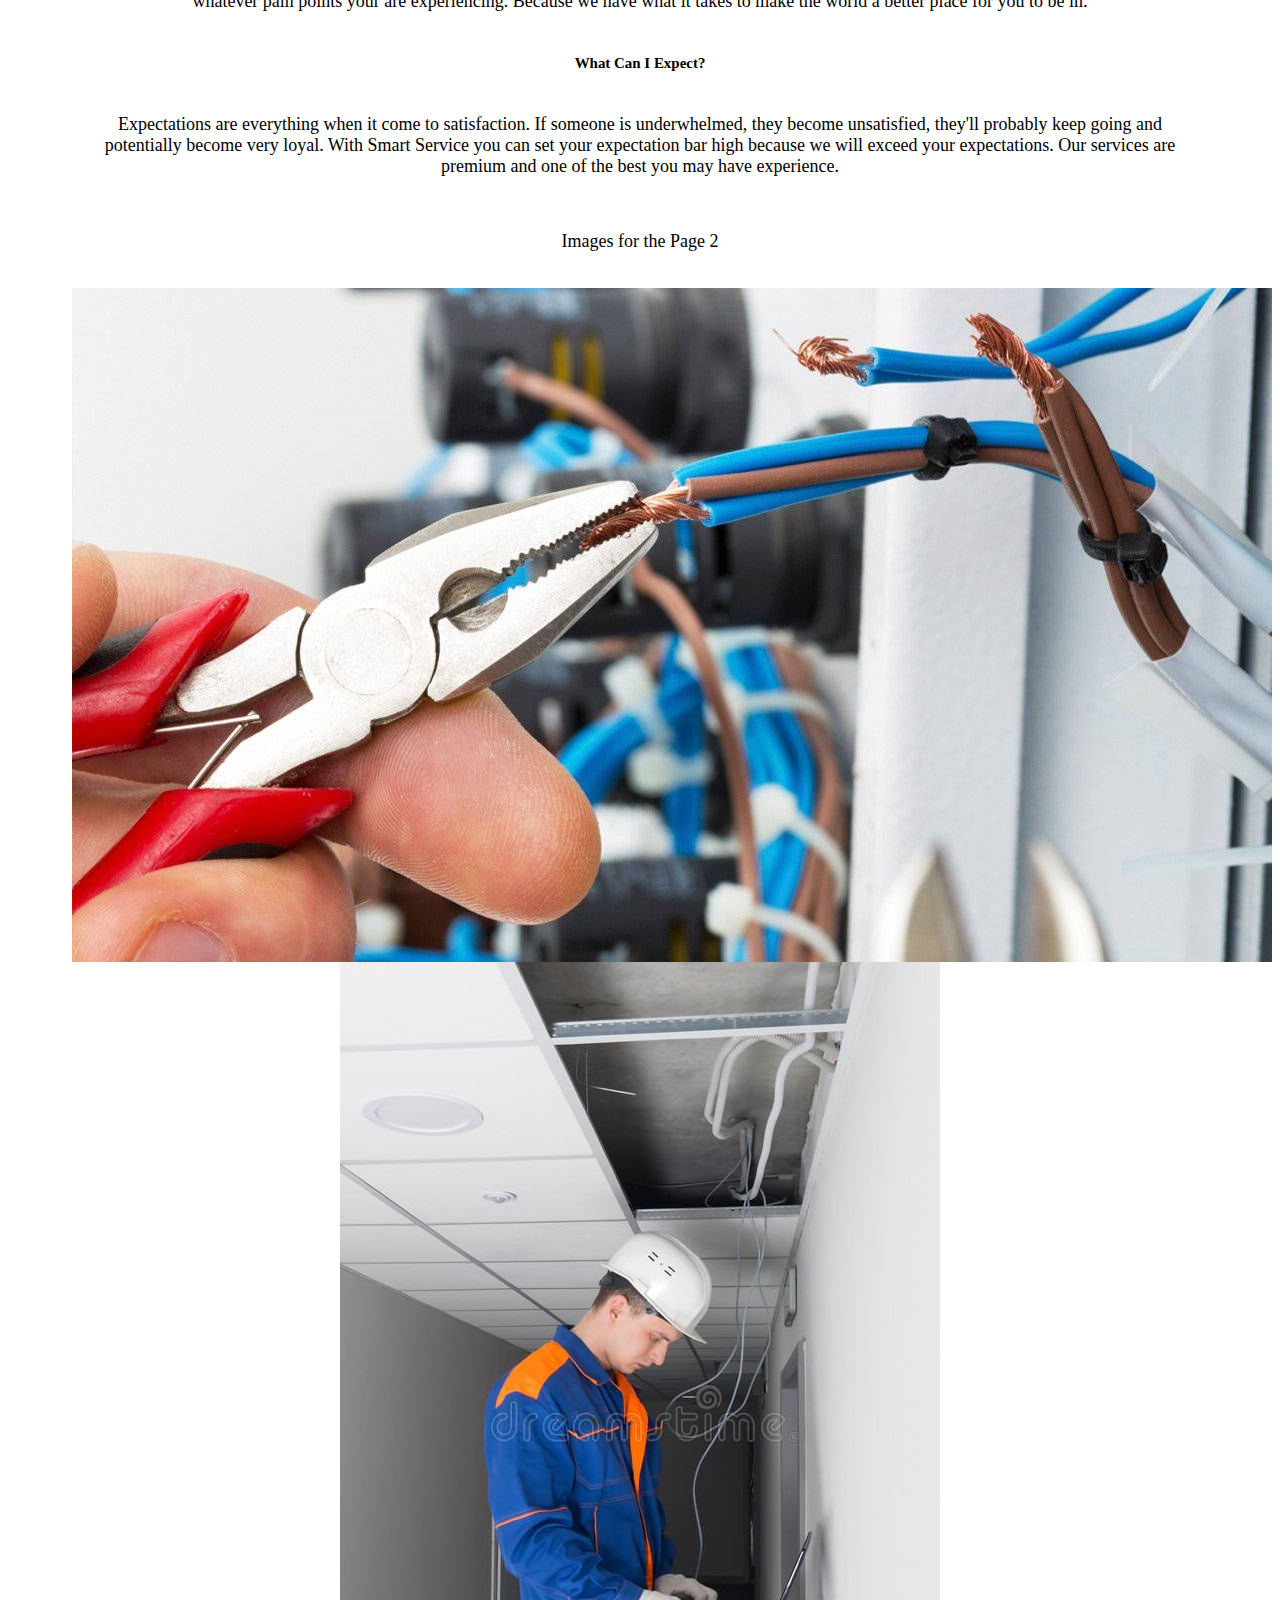
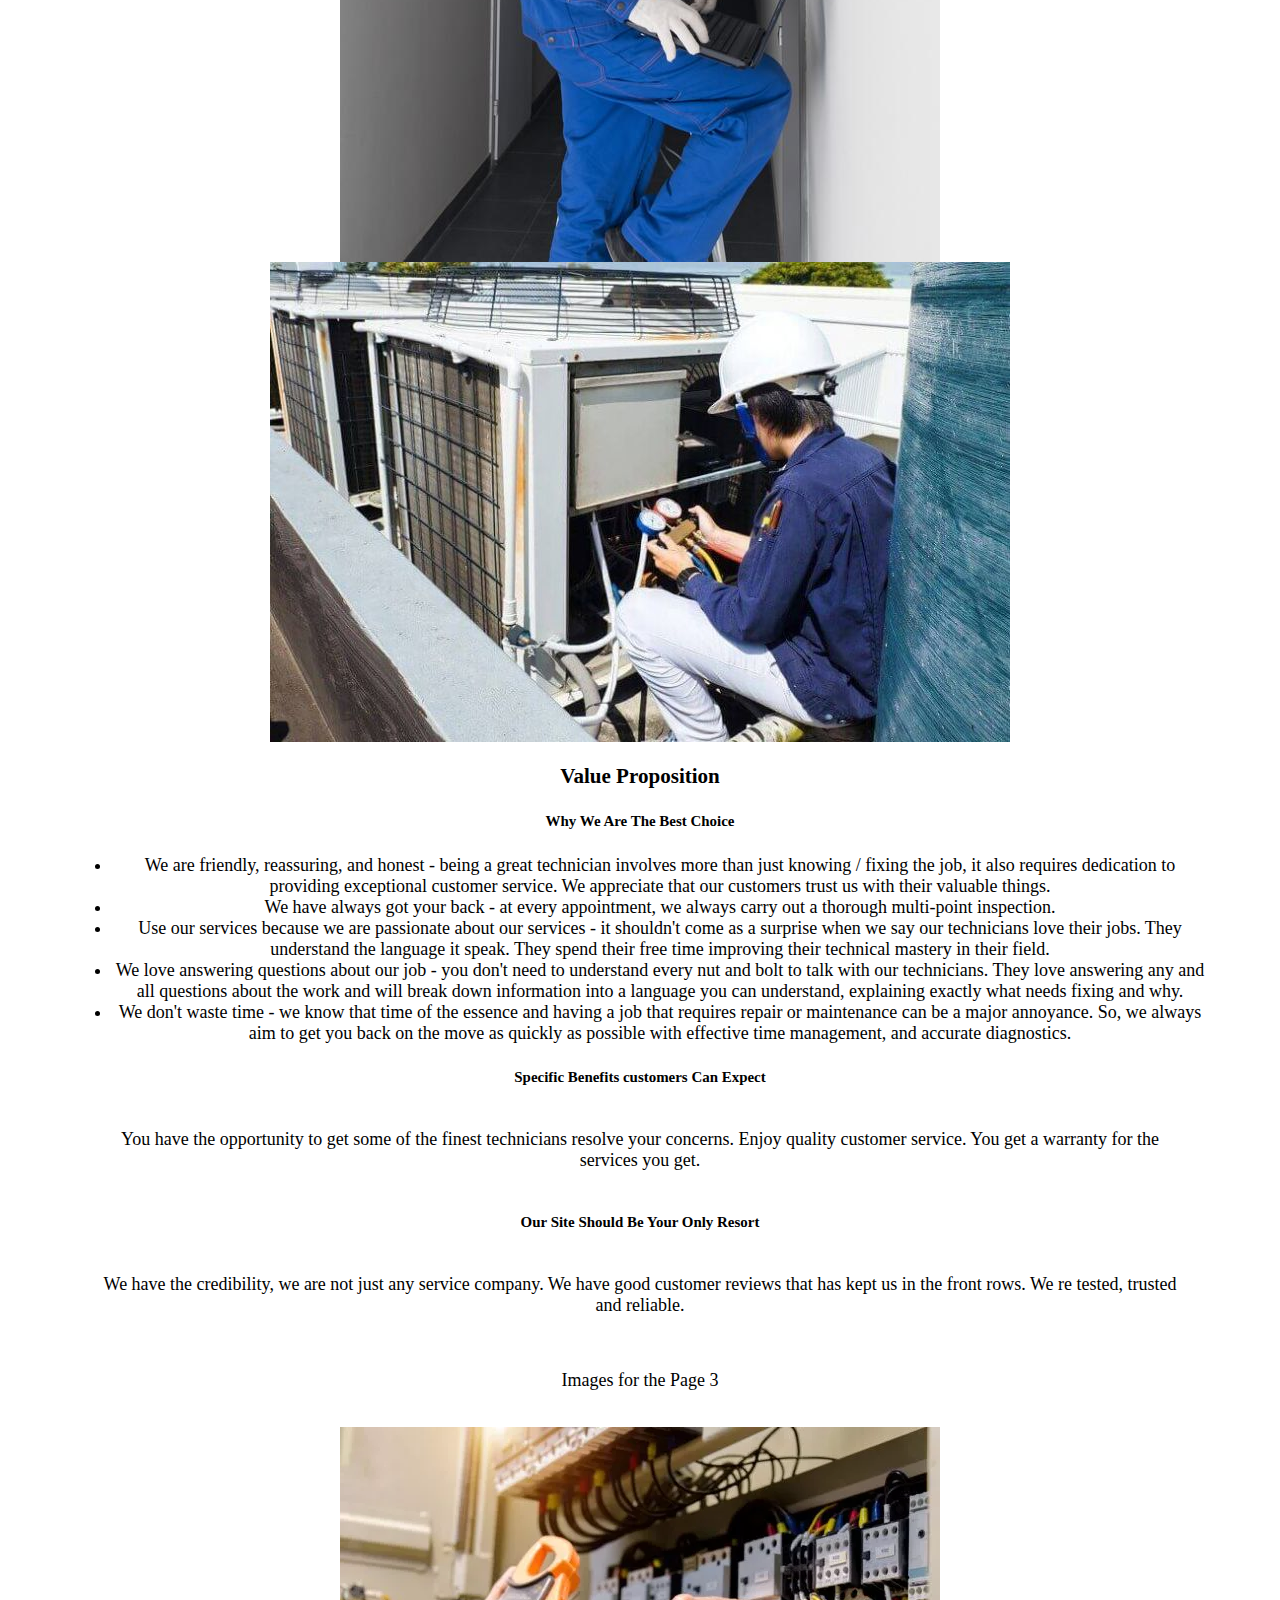
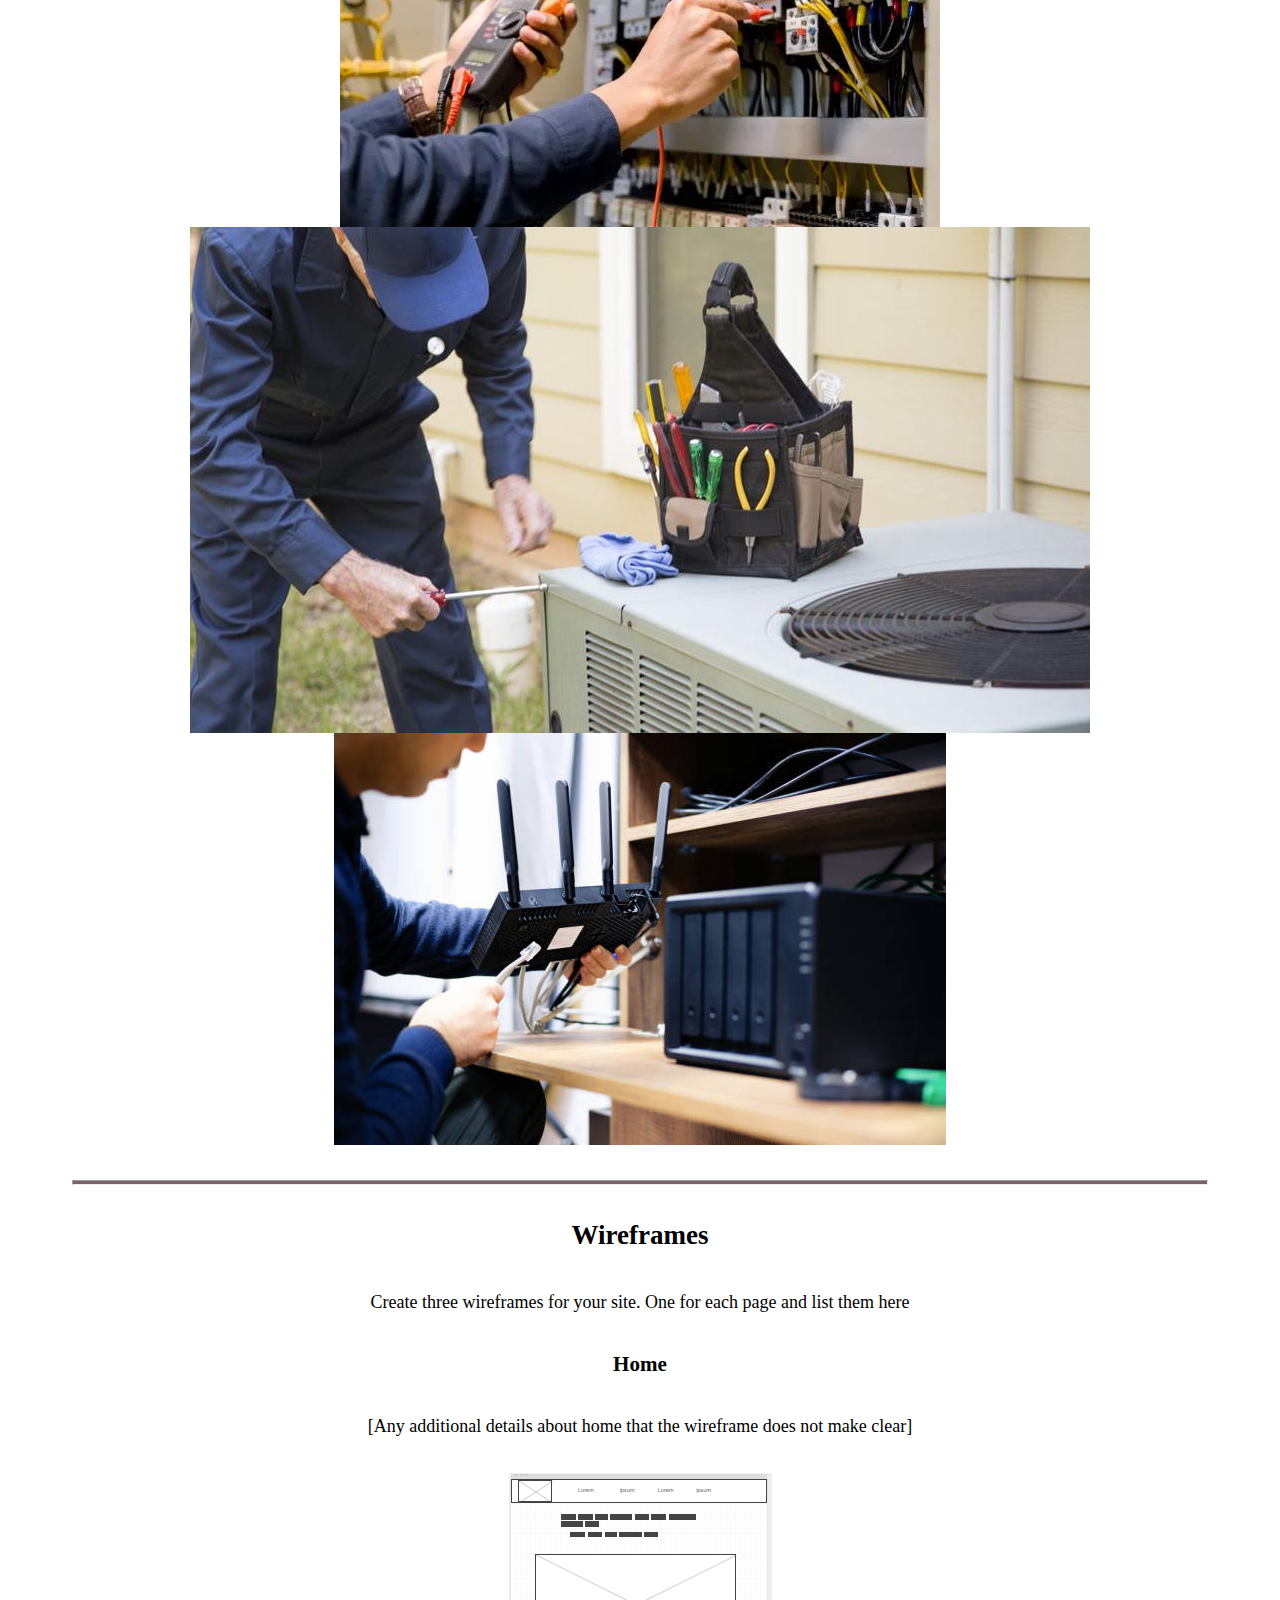
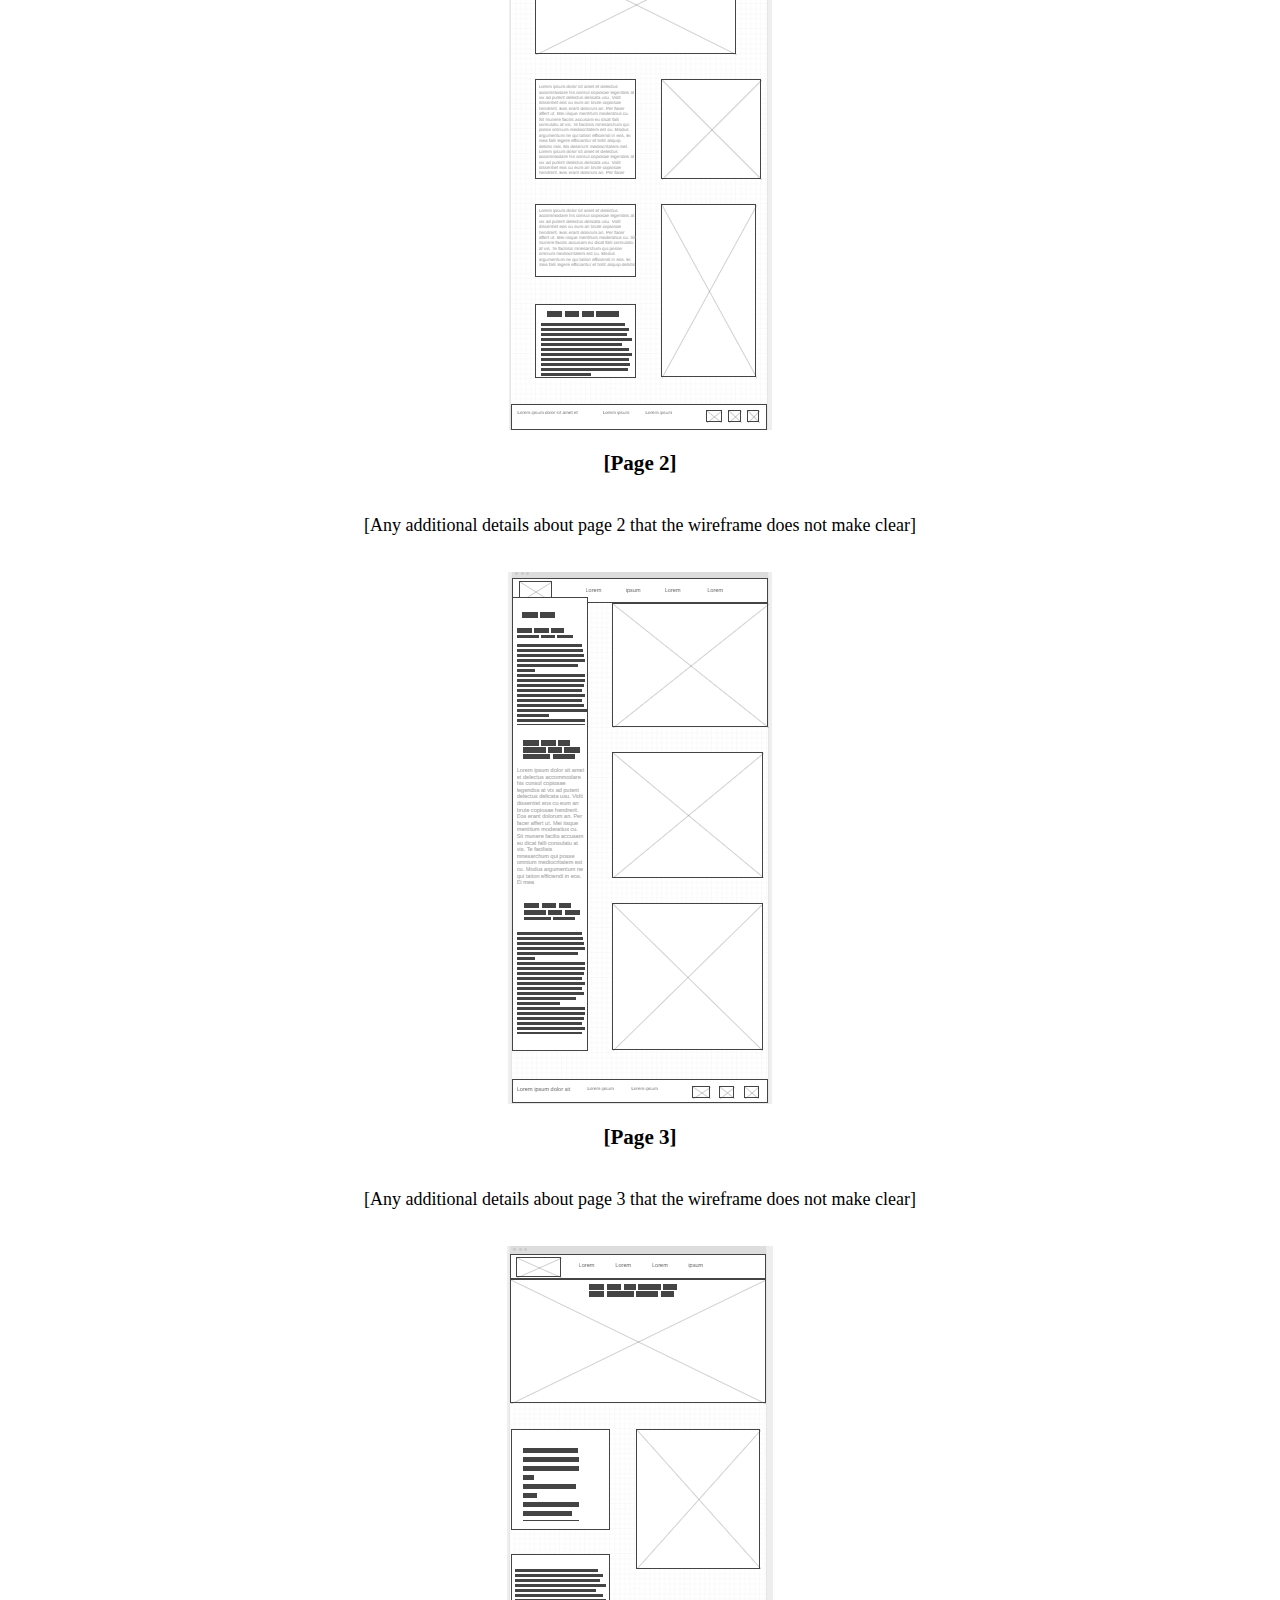
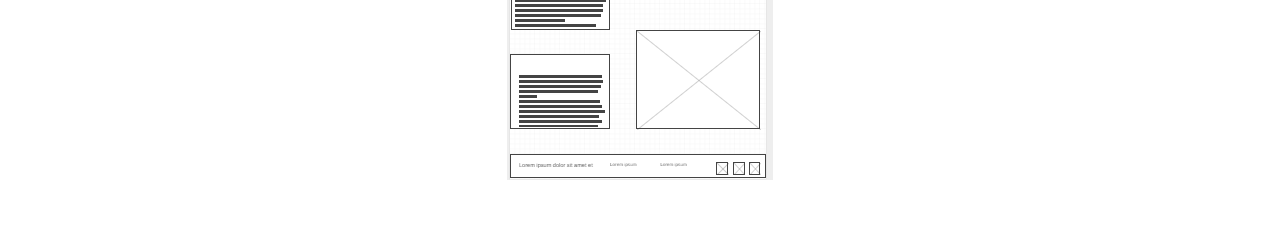
<file: freelance/site-plan.html>
<!DOCTYPE html>
<html lang="en-us">
    
  <head>
    <meta charset="utf-8">
    <title>Site Plan</title>
    <link type="text/css" rel="stylesheet" href="styles/site-plan.css">
  </head>

  <body>
    <header>
      <h1>Freelance Site Plan</h1>
      <h2>Henry Ohia</h2>
      <h2>WDD 130-16</h2>
      <!-- In the header above, add the name or your site, your name and class number. For example if you are in section 3 you would put WDD 130.03 -->
    </header>
    <main>

      <!-- ------------------------Steps 2-3------------------------------ -->
      <hr>
      <h2>Overview</h2>
      <h3>Purpose</h3>
      <p>My goal is to create a website that will give my audience an awareness of my job skills and profession. 
        Imagine people checking my skills out in a webpage that shows them everything that I do practice. 
        What will they think of my proficiency and brand? will they rate me? does my line of network expand? 
        I will create and design my website to look so visually appealing that people can navigate smoothly 
        to see what I can offer with my skills and profession.</p>  <!-- change this -->


      <h3>Audience</h3>
      <p>Real estate managers, marketers, all persons.  </p>  <!-- change this -->

      <hr>
      <h2>Branding</h2>
      <h3>Website Logo</h3>
      <!-- Replace this with some sort of logo for your site.  A logo can be as simple as the name of your site in a nice font :) -->
      <img src="images/rsz_smart-fix.png" alt="Logo image">
      <hr>
      <h2>
        Style Guide
      </h2>

      <!-- ------------------------Steps 4-8------------------------------ -->

      <h3>
        Color Palette
      </h3>
      <!--  The colors you choose for a website are one of the most important decisions you will make. Follow the instructions on the activity in iLearn 
        then return and replace the color codes below with the hex color codes (the 6 digit numbers that show at the bottom of each color) for the colors you 
        have chosen below.  You should have at least 2 colors but do not have to fill in all 4 if you do not need them.  -->

      <!-- Copy and paste the URL to your finished palette below Make sure to paste it into both spots -->
      Palette URL: <a href="https://coolors.co/2b4141-929691-f9eae1-7c606b" target="_blank">https://coolors.co/2b4141-929691-f9eae1-7c606b</a>


      <table class="colors"> 
        <tr><th>Primary</th><th>Secondary</th><th>Accent 1</th><th>Accent 2</th></tr>
        <!-- Replace the numbers in the boxes below with your hex color codes. Then switch to the site-plan.css file and change your colors there as well. -->
        <tr><td class="primary">#929691</td><td class="secondary">#f9eae1</td><td class="accent1">#7c606b</td><td class="accent2">#2b4141</td></tr>
      </table>

      <!-- ------------------------Step 9------------------------------ -->

      <h3>
        Typography
      </h3>
      <!-- Choose a font for your paragraphs (body copy) and headlines. What font(s) have you chosen? Why did you choose what you did?  Make sure to review the list of web safe fonts at W3Schools.org as a starting point.  Think also about which of your colors above you might use for background and font colors. -->

      <h4>
        Heading Font: font-family: "Arial", san serif  <!-- change this -->
      </h4>
      <h4>
        Paragraph Font: "Courier New", monospace  <!-- change this -->
      </h4>
      <h3>
        Normal paragraph example
      </h3>
      <p>
        Lorem ipsum dolor sit amet, consectetur adipiscing elit, sed do eiusmod tempor incididunt ut labore et dolore magna aliqua. Ut enim ad minim veniam, quis nostrud exercitation ullamco laboris nisi ut aliquip ex ea commodo consequat. Duis aute irure dolor in reprehenderit in voluptate velit esse cillum dolore eu fugiat nulla pariatur. Excepteur sint occaecat cupidatat non proident, sunt in culpa qui officia deserunt mollit anim id est laborum.
      </p>
      <h3>
        Colored paragraph example
      </h3>
      <p class="colored">
        Lorem ipsum dolor sit amet, consectetur adipiscing elit, sed do eiusmod tempor incididunt ut labore et dolore magna aliqua. Ut enim ad minim veniam, quis nostrud exercitation ullamco laboris nisi ut aliquip ex ea commodo consequat. 
      </p>

      <!-- ------------------------Step 10------------------------------ -->

      <h3>
        Navigation
      </h3>
      <!-- Think about how you want your navigation bar to look. In the site-plan.css file change the colors to your colors to get the look you desire. --> 
      <nav>
        <a href="#">Home</a>
        <a href="#">FAQ</a>
        <a href="#">Value Proposition</a>
        <a href="#">Contact Us</a>
      </nav>
      <hr>
      <h2>
        Site Map
      </h2>
      <div class="sitemap">
        <div class="sm-home">
          Home
        </div>
        <div class="sm-page2">
          FAQ <!-- change this -->
        </div>
        <div class="sm-page3">
          Value Proposition  <!-- change this -->
        </div>
        <div class="sm-page4">
          Contact Us
          <!-- change this -->
        </div>

        <div class="top">
          &nbsp;
        </div>
        <div class="left">
          &nbsp;
        </div>
        <div class="center1">
          &nbsp;
        </div>
        <div class="center2">
          &nbsp;
        </div>
        <div class="right">
          &nbsp;
        </div>

      </div>

      <!-- --------Content Section -------------- -->
      <hr>
      <h2>
        Content
      </h2>
      <h3>Standards Of Living Made Better With Smart Service Freelance Company </h3>
      <h5>People Want Information</h5>
      <p>
        People always seek information, they always want to be informed. This site gives adequate information about a freelance company that offers professional and effective technical services, focused on troubleshooting and installation of 4G Wireless Internet Access, Electrical Installations and maintenance, Air condition Installation, maintenance and repairs. We give our audience and potential customers the information they need to know and assure them we can solve their problems relating to the services we render. Hopefully, they can join our community.      </p>
      <h5>People Want To Be Entertained</h5>
      <p>Whether that was your original intention in coming to the site or not, we entertain people in some ways that they will more likely retain our information better, request our service or want to be part of what we are offering.      </p>
      <h5>People Want TO Be Part Of Our Community</h5>
      <p>We know a lot of us want to be part of something and stand for something bigger than what we are. That could involve being a paid technician, or someone “in the know”, or even just being part of the group that has purchased or serviced from us.</p>

      <p>Images for the Home page</p>
      <img
      src="images/wireless_network_installation_guy.jpg"
      alt="image for homepage"
    >
    <img src="images/image1.jpg" alt="image for homepage" >
    <img
      src="images/istockphoto-1267057581-612x612.jpg"
      alt="image for homepage"
    >

      </ul>
      <h3>QUESTIONS YOU MY EXPECT OUR SITE TO ANSWER FOR YOU</h3>
      <p>We believe our audience come to this site with some questions in their mind, there are a couple of questions our audience may expect our site to answer for them are listed below:</p>
      <h5>What Are We Selling?</h5>
      <p>
        One of the first question you will have will be to know what we are selling, you want to immediately know what what kind of service we are offering. Therefore, we offer adequate professional service in making sure people get and enjoy reliable and fast 4g wireless internet access in their homes, offices, organizations, hotels, where ever they may be. We also provide electrical services like installations, troubleshooting and fixing issues, and inspections for the home, offices, and anywhere you find yourselves. Lastly, we offer Cooling System services, installation of Air Conditions, maintenance, inspections and so on.      </p>
      <h5>Why Should You Care?</h5>
      <p>After coming to know what we our offer entails, you will have an even more pressing concern. Our website will help you improve your lives and solve whatever pain points your are experiencing. Because we have what it takes to make the world a better place for you to be in.</p>
      <h5>What Can I Expect?</h5>
      <p>Expectations are everything when it come to satisfaction. If someone is underwhelmed, they become unsatisfied, they'll probably keep going and potentially become very loyal. With Smart Service you can set your expectation bar high because we will exceed your expectations. Our services are premium and one of the best you may have experience.</p>
      <p>Images for the Page 2</p>
      <img
      src="images/img1.jpg"
      alt="image for page 2"
    >
    <img src="images/tech-man.jpg" alt="image for page 2" >
    <img src="images/5-Interesting-Facts-About-HVAC-Technicians-UEI-College.jpg" alt="image for page 2" >

      </ul>
      <h3>Value Proposition</h3>
      <h5>Why We Are The Best Choice</h5>
      <ul>
        <li>We are friendly, reassuring, and honest - being a great technician involves more than just knowing / fixing the job, it also requires dedication to providing exceptional customer service. We appreciate that our customers trust us with their valuable things.</li>
        <li>We have always got your back - at every appointment, we always carry out a thorough multi-point inspection.</li>
        <li>Use our services because we are passionate about our services -   it shouldn't come as a surprise when we say our technicians love their jobs. They understand the language it speak. They spend their free time improving their technical mastery in their field.</li>
        <li>We love answering questions about our job - you don't need to understand every nut and bolt to talk with our technicians. They love answering any and all questions about the work and will break down information into a language you can understand, explaining exactly what needs fixing and why.</li>
        <li>We don't waste time - we know that time of the essence and having a job that requires repair or maintenance can be a major annoyance. So, we always aim to get you back on the move as quickly as possible with effective time management, and accurate diagnostics.</li>
      </ul>

      <h5>Specific Benefits customers Can Expect</h5>
      <p>You have the opportunity to get some of the finest technicians resolve your concerns. Enjoy quality customer service. You get a warranty for the services you get.</p>
      <h5>Our Site Should Be Your Only Resort</h5>
      <p>We have the credibility, we are not just any service company. We have good customer reviews that has kept us in the front rows. We re tested, trusted and reliable.</p>
      <p>Images for the Page 3</p>
      <img src="images/shutterstock_1469712527-e1593014532674.webp" alt="image for page3">
      <img src="images/featured-image-new-hvac.jpeg" alt="image for page3">
      <img src="images/istockphoto-1296958325-612x612.jpg" alt="image for page3">

      </ul>
      <hr>
      <h2>
        Wireframes
      </h2>
      <p>
        Create three wireframes for your site. One for each page and list them here</p>

      <h3>Home</h3>
      <p>         
        [Any additional details about home that the wireframe does not make clear]
      </p>
      <img src="images/Wireframe.cc-homepage.png" alt="home page wireframe">
      <h3>[Page 2]</h3>
      <p>         
        [Any additional details about page 2 that the wireframe does not make clear]
      </p>
      <img src="images/Wireframe.cc-pg 1.png" alt="page 2 wireframe">
      <h3>[Page 3]</h3>
      <p>         
        [Any additional details about page 3 that the wireframe does not make clear]
      </p>
      <img src="images/Wireframe.cc-pg 2 .png" alt="page 3 wireframe">
    </main>
  </body>

</html>
</file>
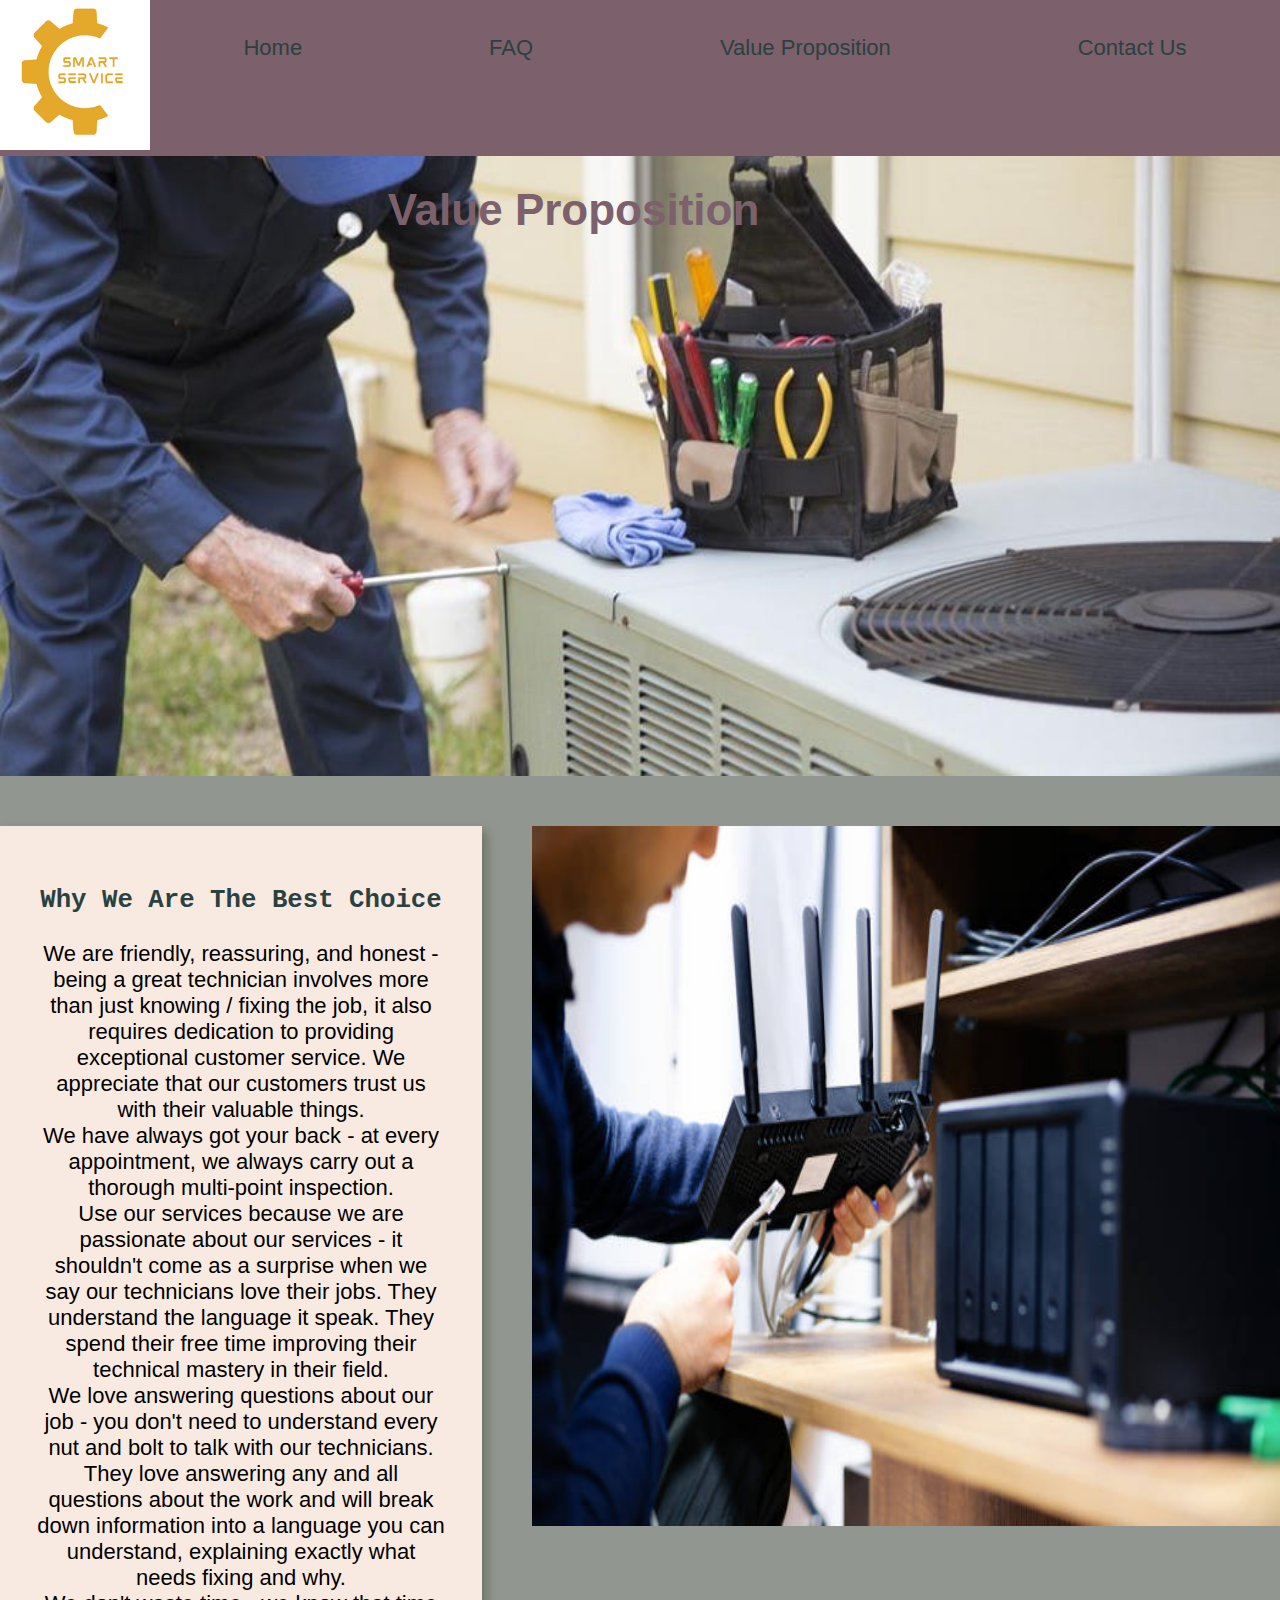
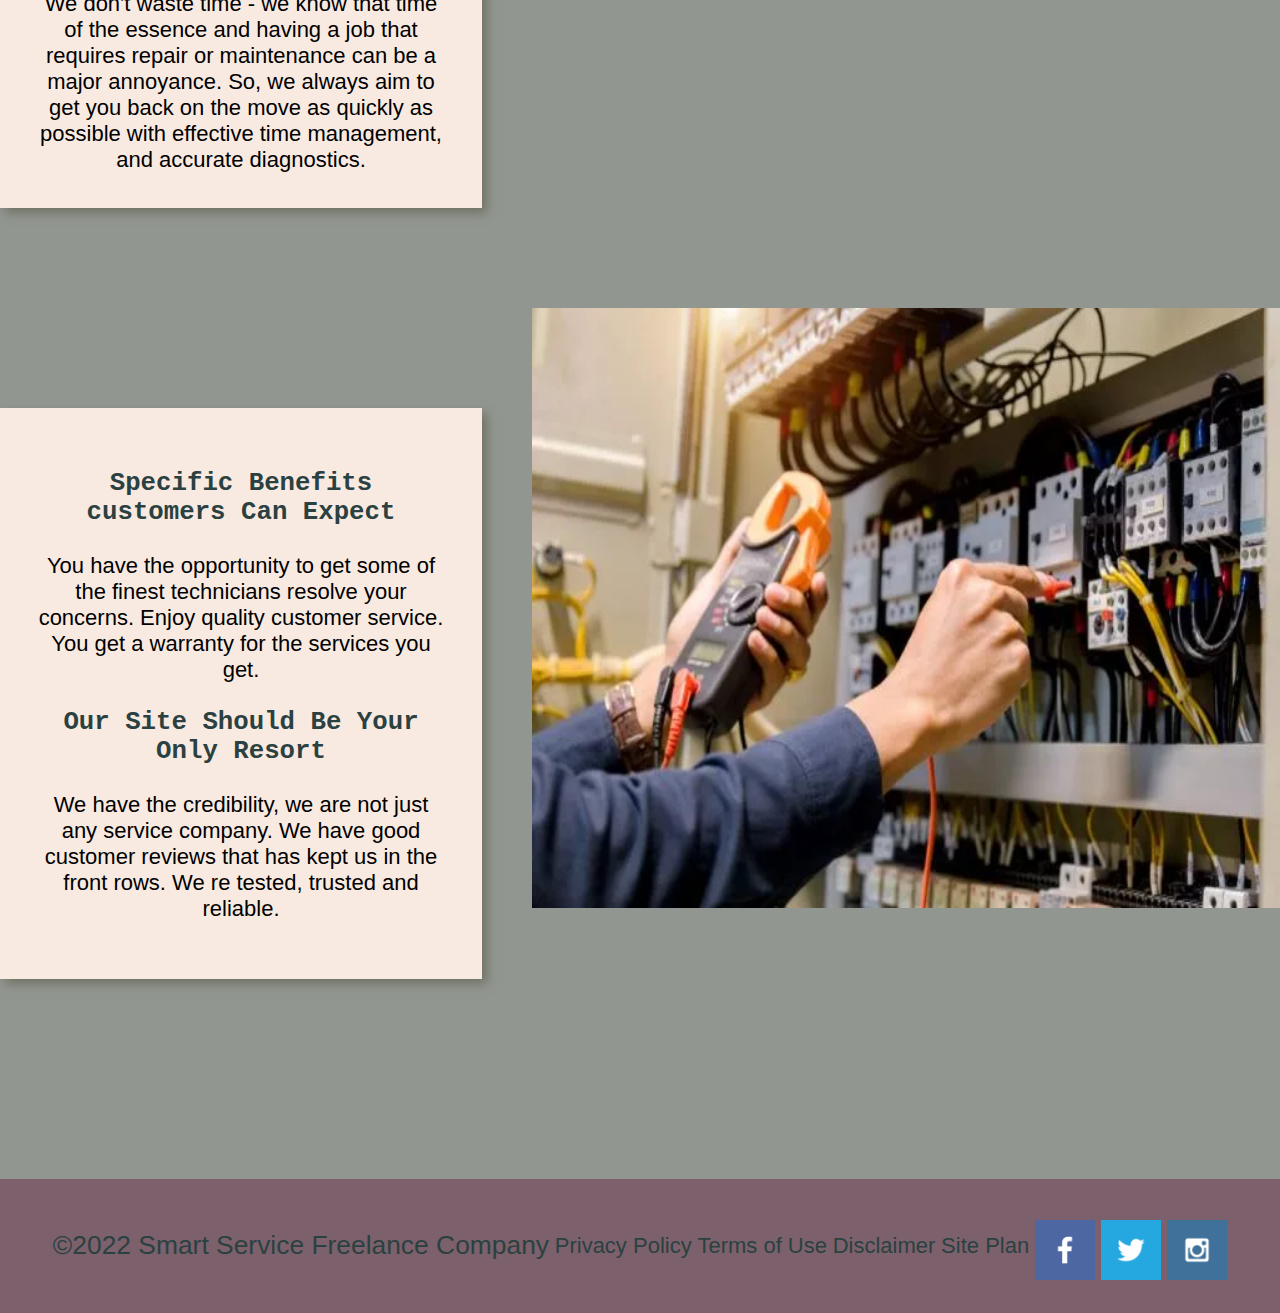
<file: freelance/value-proposition.html>
<!DOCTYPE html>
<html lang="en">
  <head>
    <meta charset="UTF-8" >
    <meta http-equiv="X-UA-Compatible" content="IE=edge" >
    <meta name="viewport" content="width=device-width, initial-scale=1.0" >
    <title>Smart Service Freelance Company | Value Proposition</title>
    <link rel="stylesheet" href="styles/styles.css" >
  </head>
  <body>
    <div class="content">
      <header>
        <a href="index.html">
          <img class="logo" src="images/rsz_smart-fix.png" alt="Logo image" >
        </a>
        <nav>
          <a href="index.html">Home</a>
          <a href="faq.html">FAQ</a>
          <a href="value-proposition.html">Value Proposition</a>
          <a href="contactus.html">Contact Us</a>
        </nav>
      </header>
      <main class="vp-grid">
        <img class="vp-img1" src="images/featured-image-new-hvac.jpeg" alt="image for page3" >
        <section class="vp-section1">          
          <h1>Value Proposition</h1>
          </section>
          <section class="vp-section2">
          <h3>Why We Are The Best Choice</h3>
          <ul>
            <li>
              We are friendly, reassuring, and honest - being a great technician
              involves more than just knowing / fixing the job, it also requires
              dedication to providing exceptional customer service. We
              appreciate that our customers trust us with their valuable things.
            </li>
            <li>
              We have always got your back - at every appointment, we always
              carry out a thorough multi-point inspection.
            </li>
            <li>
              Use our services because we are passionate about our services - it
              shouldn't come as a surprise when we say our technicians love
              their jobs. They understand the language it speak. They spend
              their free time improving their technical mastery in their field.
            </li>
            <li>
              We love answering questions about our job - you don't need to
              understand every nut and bolt to talk with our technicians. They
              love answering any and all questions about the work and will break
              down information into a language you can understand, explaining
              exactly what needs fixing and why.
            </li>
            <li>
              We don't waste time - we know that time of the essence and having
              a job that requires repair or maintenance can be a major
              annoyance. So, we always aim to get you back on the move as
              quickly as possible with effective time management, and accurate
              diagnostics.
            </li>
          </ul>
        </section>
        <img class="vp-img2"
        src="images/istockphoto-1296958325-612x612.jpg"
        alt="image for page3"
      >
        <section class="vp-section3">
          <h3>Specific Benefits customers Can Expect</h3>
          <p>
            You have the opportunity to get some of the finest technicians
            resolve your concerns. Enjoy quality customer service. You get a
            warranty for the services you get.
          </p>
          <h3>Our Site Should Be Your Only Resort</h3>
          <p>
            We have the credibility, we are not just any service company. We
            have good customer reviews that has kept us in the front rows. We re
            tested, trusted and reliable.
          </p>
        </section>

        <img class="vp-img3"
          src="images/shutterstock_1469712527-e1593014532674.webp"
          alt="image for page3"
        >
        
        
      </main>
      <footer>
        <p>&copy;2022 Smart Service Freelance Company</p>
        <a href="">Privacy Policy</a>
        <a href="">Terms of Use</a>
        <a href="">Disclaimer</a>
        <a href="site-plan.html">Site Plan</a>
        <div class="social">
          <a href="https://facebook.com" target="_blank">
            <img src="images/facebook.png" alt="fb icon" >
          </a>
          <a href="https://twitter.com" target="_blank">
            <img src="images/twitter.png" alt="twitter icon" >
          </a>
          <a href="https://instagram.com" target="_blank">
            <img src="images/instagram.png" alt="instagram icon" >
          </a>
        </div>
      </footer>
    </div>
  </body>
</html>
</file>
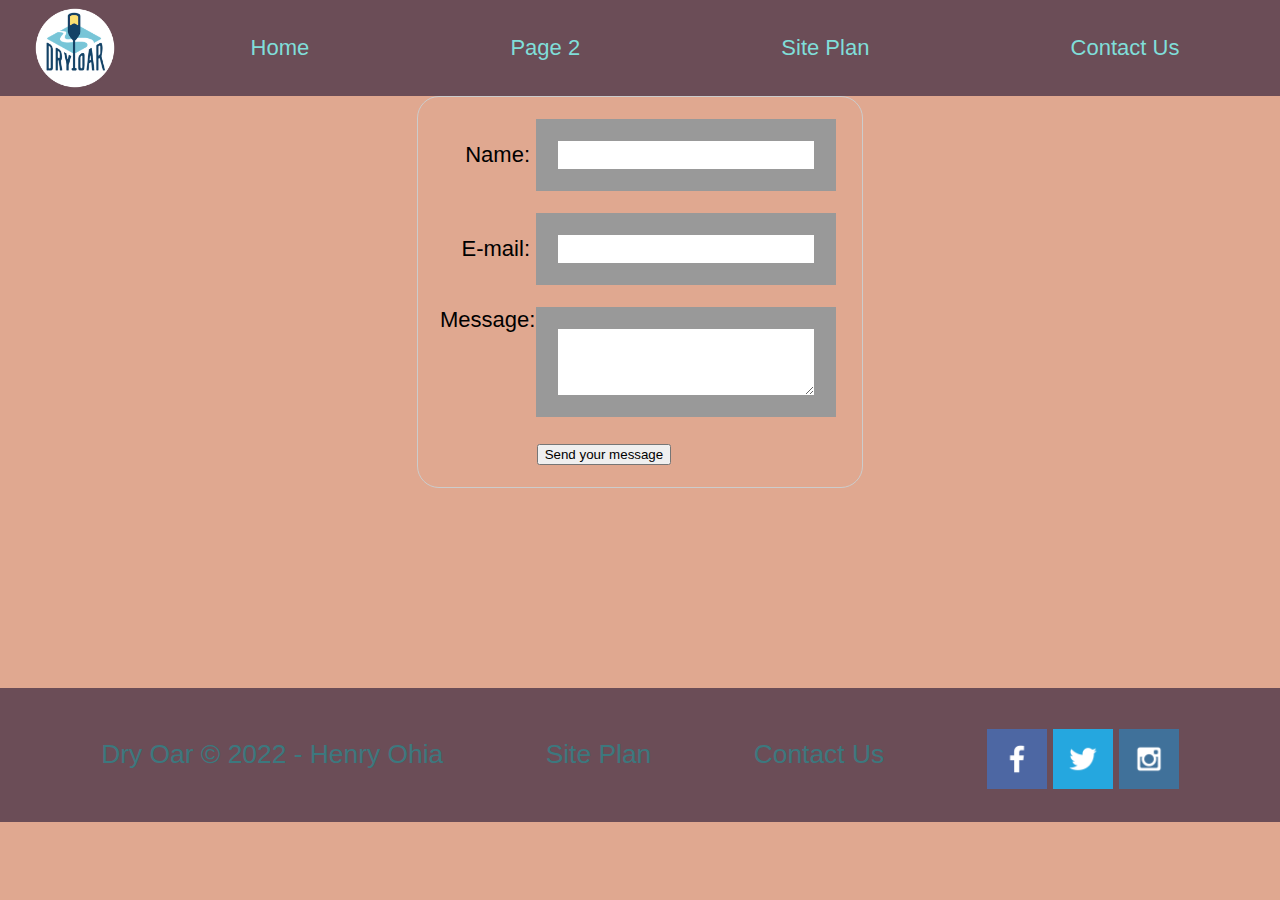
<file: wwr/contactus.html>
<!DOCTYPE html>
<html lang="en">
  <head>
    <meta charset="UTF-8" >
    <meta http-equiv="X-UA-Compatible" content="IE=edge" >
    <meta name="viewport" content="width=device-width, initial-scale=1.0" >
    <title>Contact Us</title>
    <link rel="stylesheet" href="styles/styles.css" >
  </head>
  <body>
    <div id="content">
      <header>
        <a id="logo_link" href="index.html">
          <img class="logo" src="images/logo.png" alt="Dry Oar Logo">
        </a>
        <nav>
          <a href="index.html">Home</a>
          <a href="#">Page 2</a>
          <a href="site-plan-rafting.html">Site Plan</a>
          <a href="contactus.html">Contact Us</a>
        </nav>
      </header>
      <main>
        <div id="feedback"></div>
        <form action="/my-handling-form-page" method="post">
            <ul>
                <li>
                    <label for="name">Name:</label>
                    <input type="text" id="name" name="user_name" />
                </li>
                <li>
                    <label for="mail">E-mail:</label>
                    <input type="email" id="mail" name="user_email" />
                </li>
                <li>
                    <label for="msg">Message:</label>
                    <textarea id="msg" name="user_message"></textarea>
                </li>
                <li class="button">
                    <button type="submit">Send your message</button>
                </li>
            </ul>
            
        </form>
         
      </main>
      <footer>
        <p>Dry Oar &copy; 2022 - Henry Ohia</p>
        <p><a href="site-plan-rafting.html">Site Plan</a></p>
        <p><a href="contactus.html">Contact Us</a></p>
        <div class="social">
          <a href="https://facebook.com" target="_blank">
            <img src="images/facebook.png" alt="fb icon" >
          </a>
          <a href="https://twitter.com" target="_blank">
            <img src="images/twitter.png" alt="twitter icon" >
          </a>
          <a href="https://instagram.com" target="_blank">
            <img src="images/instagram.png" alt="instagram icon" >
          </a>
        </div>
      </footer>
    </div>
    <script>
        // get the feedback div element so we can do something with it.
        const feedbackElement = document.getElementById('feedback');
        // get the form so we can read what was entered in it.
        const formElement = document.forms[0];
        // add a 'listener' to wait for a submission of our form. When that happens run the code below.
        formElement.addEventListener('submit', function(e) {
            // stop the form from doing the default action.
            e.preventDefault();
            // set the contents of our feedback element to a message letting the user know the form was submitted successfully. Notice that we pull the name that was entered in the form to personalize the message!
            feedbackElement.innerHTML = 'Hello '+ formElement.user_name.value +'! Thank you for your message. We will get back with you as soon as possible!';
            // make the feedback element visible.
            feedbackElement.style.display = "block";
            // add a class to move everything down so our message doesn't cover it.
            document.body.classList.toggle('moveDown');
        });
    </script>
  </body>
</html>
</file>
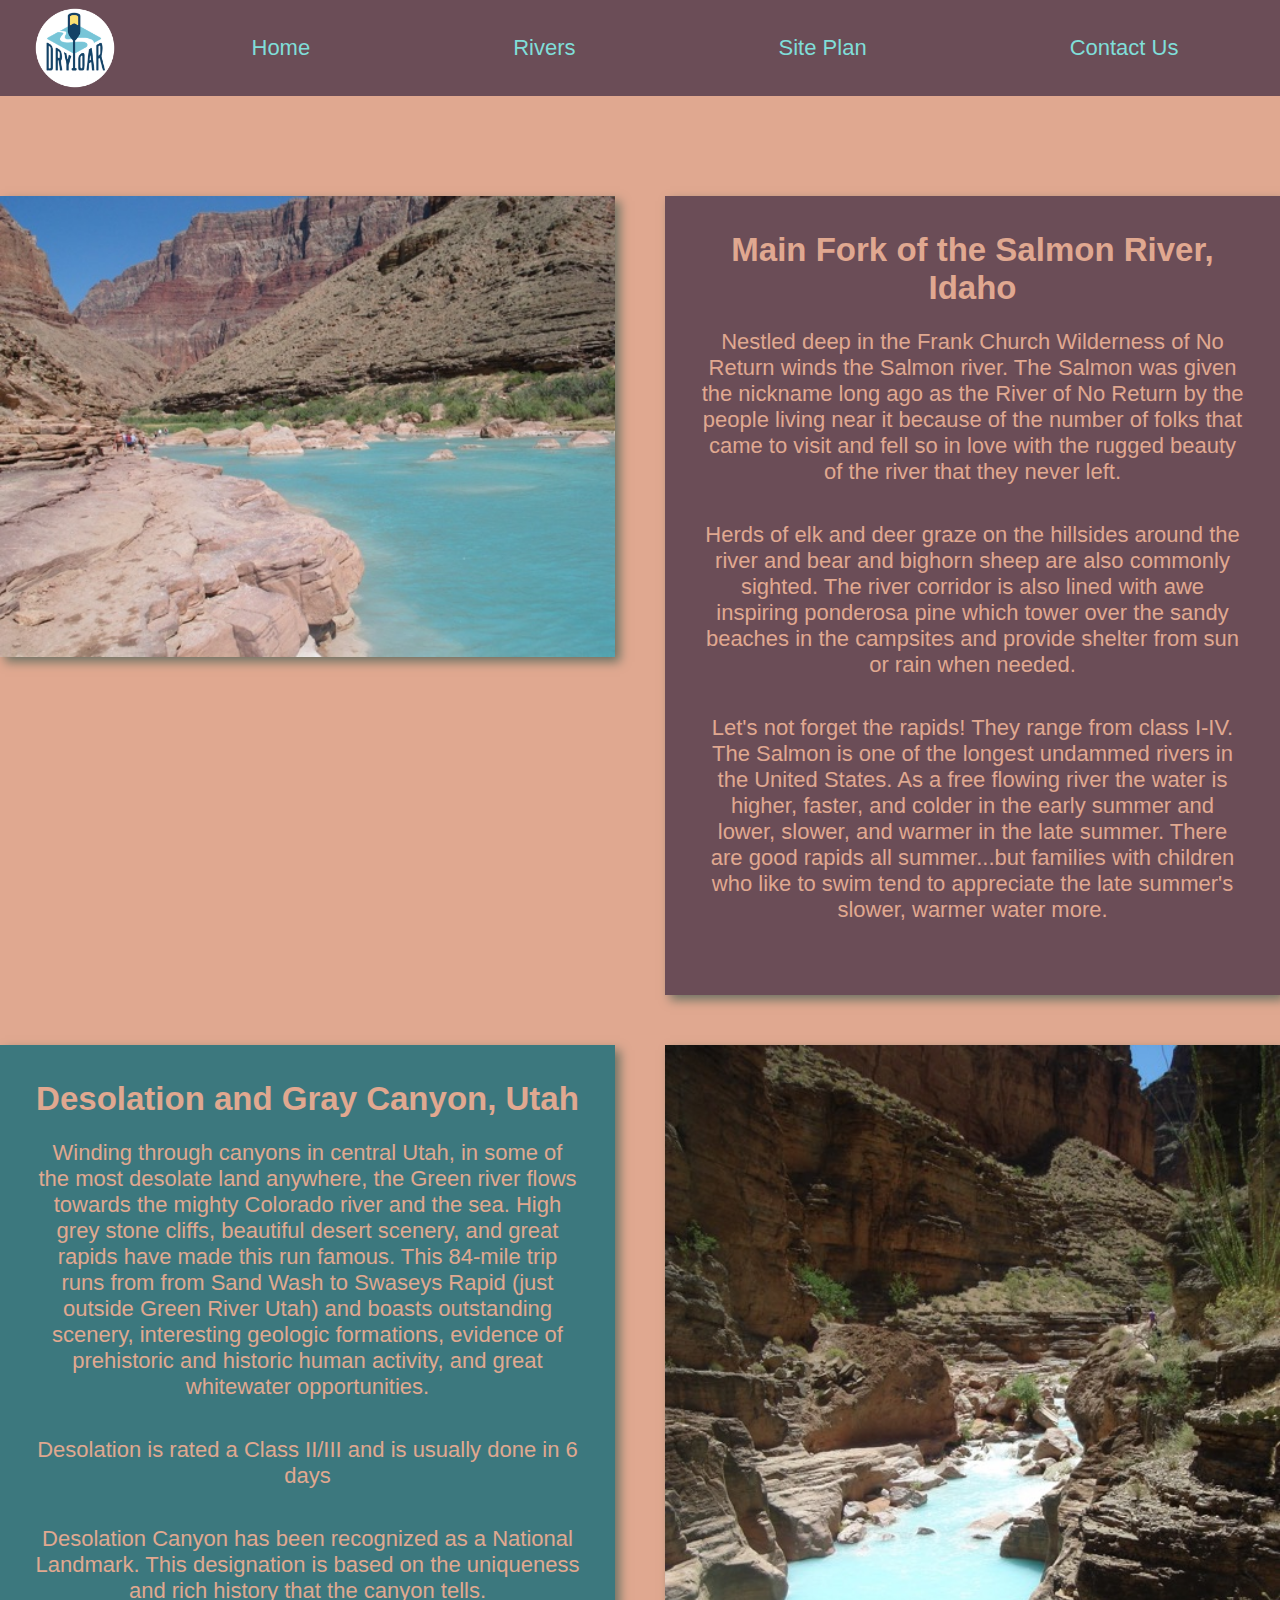
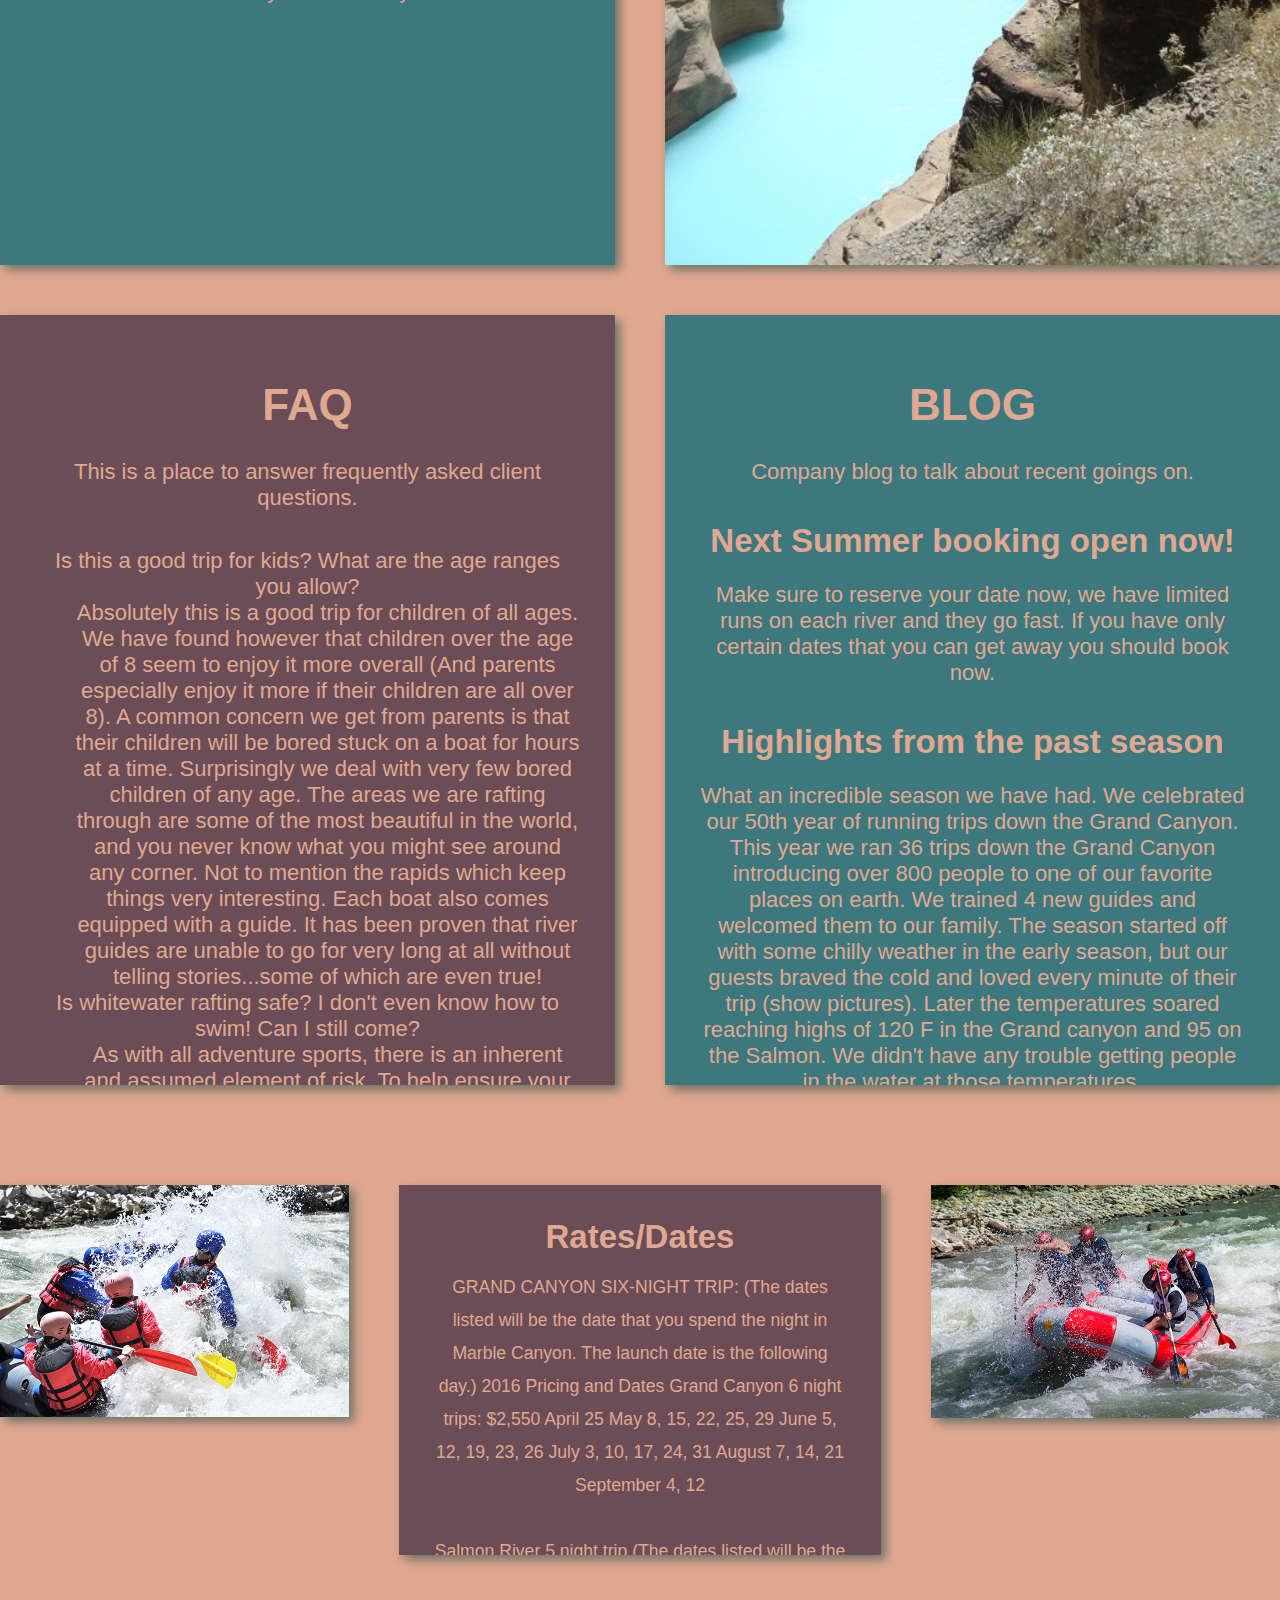
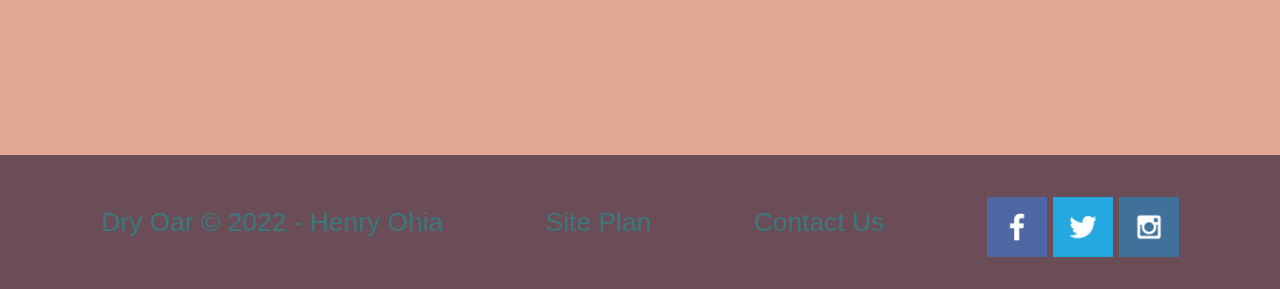
<file: wwr/rivers.html>
<!DOCTYPE html>
<html lang="en">
  <head>
    <meta charset="UTF-8" >
    <meta http-equiv="X-UA-Compatible" content="IE=edge" >
    <meta name="viewport" content="width=device-width, initial-scale=1.0" >
    <title>Whitewater Rafting Vacations | Dry Oar Boating | Rivers</title>
    <link rel="stylesheet" href="styles/styles.css" >
  </head>
  <body>
    <div id="content">
      <header>
        <a id="logo_link" href="index.html">
          <img class="logo" src="images/logo.png" alt="Dry Oar Logo">
        </a>
        <nav>
          <a href="index.html">Home</a>
          <a href="rivers.html">Rivers</a>
          <a href="site-plan-rafting.html">Site Plan</a>
          <a href="contactus.html">Contact Us</a>
        </nav>
      </header>
      <main class="rivers-grid2">
        <img
          class="card-img2 rivers-img1"
          src="images/littlecolorado.jpg"
          alt="river in forest"
        >
        <section class="rivers-msg1">
          <h2>Main Fork of the Salmon River, Idaho</h2>
          <p>
            Nestled deep in the Frank Church Wilderness of No Return winds the
            Salmon river. The Salmon was given the nickname long ago as the
            River of No Return by the people living near it because of the
            number of folks that came to visit and fell so in love with the
            rugged beauty of the river that they never left.
          </p>
          <p>
            Herds of elk and deer graze on the hillsides around the river and
            bear and bighorn sheep are also commonly sighted. The river corridor
            is also lined with awe inspiring ponderosa pine which tower over the
            sandy beaches in the campsites and provide shelter from sun or rain
            when needed.
          </p>
          <p>
            Let's not forget the rapids! They range from class I-IV. The Salmon
            is one of the longest undammed rivers in the United States. As a
            free flowing river the water is higher, faster, and colder in the
            early summer and lower, slower, and warmer in the late summer. There
            are good rapids all summer...but families with children who like to
            swim tend to appreciate the late summer's slower, warmer water more.
          </p>
        </section>
        <section class="rivers-msg2">
          <h2>Desolation and Gray Canyon, Utah</h2>
          <p>
            Winding through canyons in central Utah, in some of the most
            desolate land anywhere, the Green river flows towards the mighty
            Colorado river and the sea. High grey stone cliffs, beautiful desert
            scenery, and great rapids have made this run famous. This 84-mile
            trip runs from from Sand Wash to Swaseys Rapid (just outside Green
            River Utah) and boasts outstanding scenery, interesting geologic
            formations, evidence of prehistoric and historic human activity, and
            great whitewater opportunities.
          </p>
          <p>
            Desolation is rated a Class II/III and is usually done in 6 days
          </p>
          <p>
            Desolation Canyon has been recognized as a National Landmark. This
            designation is based on the uniqueness and rich history that the
            canyon tells.
          </p>
        </section>
        <img
          class="card-img2 river-img2"
          src="images/havasu.jpg"
          alt="boat on river"
        >
        <section class="FAQ">
          <h1>FAQ</h1>
          <p>This is a place to answer frequently asked client questions.</p>
          <dl>
            <dt>
              Is this a good trip for kids? What are the age ranges you allow?
            </dt>
            <dd>
              Absolutely this is a good trip for children of all ages. We have
              found however that children over the age of 8 seem to enjoy it
              more overall (And parents especially enjoy it more if their
              children are all over 8). A common concern we get from parents is
              that their children will be bored stuck on a boat for hours at a
              time. Surprisingly we deal with very few bored children of any
              age. The areas we are rafting through are some of the most
              beautiful in the world, and you never know what you might see
              around any corner. Not to mention the rapids which keep things
              very interesting. Each boat also comes equipped with a guide. It
              has been proven that river guides are unable to go for very long
              at all without telling stories...some of which are even true!
            </dd>
            <dt>
              Is whitewater rafting safe? I don't even know how to swim! Can I
              still come?
            </dt>
            <dd>
              As with all adventure sports, there is an inherent and assumed
              element of risk. To help ensure your safety, our guides are all
              certified in Wilderness First aid and all start with at least 3
              years of rafting experience. The most common injuries are sunburns
              and injuries that occur on land. Everyone on commercial rafting
              trips wears coast guard approved life vest or personal flotation
              device (PFD). Many non swimmers go on rafting trips and have a
              great time. Your guide will give you an in depth and engaging
              safety talk before your trip begins explaining what you should
              prepare for and do in the event that you fall out of the raft.
            </dd>
            <dt>What is included in the trip?</dt>
            <dd>
              We will provide all necessary camping equipment. This includes a
              sleeping bag, foam pad, waterproof duffle bag, small waterproof
              day bag, tent and a cot, eating utensils and camping chair. We
              provided water and lemonade during the day. Coffee, tea and hot
              chocolate are provided during the morning and evening hours. You
              may bring beer, liquor and soft drinks (in reasonable amounts, 2
              cans per day). You may purchase these items either the night
              before the trip, or on your way to the put-in. 3 meals per day,
              plus snacks
            </dd>
          </dl>
        </section>
        <section class="blog-msg">
          <h1>BLOG</h1>
          <p>Company blog to talk about recent goings on.</p>
          <h2>Next Summer booking open now!</h2>
          <p>
            Make sure to reserve your date now, we have limited runs on each
            river and they go fast. If you have only certain dates that you can
            get away you should book now.
          </p>
          <h2>Highlights from the past season</h2>
          <p>
            What an incredible season we have had. We celebrated our 50th year
            of running trips down the Grand Canyon. This year we ran 36 trips
            down the Grand Canyon introducing over 800 people to one of our
            favorite places on earth. We trained 4 new guides and welcomed them
            to our family. The season started off with some chilly weather in
            the early season, but our guests braved the cold and loved every
            minute of their trip (show pictures). Later the temperatures soared
            reaching highs of 120 F in the Grand canyon and 95 on the Salmon. We
            didn't have any trouble getting people in the water at those
            temperatures.
          </p>
          <h2>Encounters in the wild!</h2>
          <p>
            Our trips are all run in some of the most remote areas of the United
            States. We share these areas with lots of critters both large and
            small. Here are some tips on what to do if you should find yourself
            face to face with one.
          </p>
          <p>
            Scorpions: There are hundreds of varieties of scorpions, most of
            them being harmless. There are, however, a handful of them that can
            be dangerous and even potentially lethal. Scorpions can be found in
            almost every ecosystem and are very adaptable to their environment.
            The scorpion that calls Phantom Ranch in the Grand Canyon home is
            the Bark Scorpion, the most venomous in the United States. Do not
            worry though, the bark scorpions are only lethal to their prey and
            luckily humans are not on that list!
          </p>
          <p>
            They spend the day hiding and crawl out at night to hunt. They will
            eat crickets, moths, spiders and other insects. Many compare their
            sting to an intense bee sting. Relief can be found with ice, aspirin
            and time.
          </p>
          <p>
            When in the canyon, pay attention to where you are walking at night.
            Always wear your shoes or sandals. Always have a light with you to
            see where you are going. Never try to capture a scorpion and if you
            get stung, see your guide immediately.
          </p>
        </section>
        <img
            class="card-img2 river-img3"
            src="images/rafting47_600.jpg"
            alt="boat on river"
              >
        <section class="rates-msg">
            <h2>Rates/Dates</h2>
            <p>
                GRAND CANYON SIX-NIGHT TRIP: (The dates listed will be the date
                that you spend the night in Marble Canyon. The launch date is
                the following day.) 2016 Pricing and Dates Grand Canyon 6 night
                trips: $2,550 April 25 May 8, 15, 22, 25, 29 June 5, 12, 19, 23,
                26 July 3, 10, 17, 24, 31 August 7, 14, 21 September 4, 12
            </p>
            <p>
                Salmon River 5 night trip (The dates listed will be the date
                that you spend the night in Salmon. The launch date is the
                following day.) 2016 Pricing and Dates Regular Rate: $1,540 Trip
                Dates June 3, 10, 17, 24 July 2
            </p>
            <p>
                Desolation Canyon has been recognized as a National Landmark.
                This designation is based on the uniqueness and rich history
                that the canyon tells
            </p>
              <!-- <a class="join" href="rivers.html">Join Us</a> -->
        </section>
        <img
            class="card-img2 river-img4"
            src="images/rafting32_600.jpg"
            alt="boat on river"
              >

            
          
      </main>
      <footer>
        <p>Dry Oar &copy; 2022 - Henry Ohia</p>
        <p><a href="site-plan-rafting.html">Site Plan</a></p>
        <p><a href="contactus.html">Contact Us</a></p>
        <div class="social">
          <a href="https://facebook.com" target="_blank">
            <img src="images/facebook.png" alt="fb icon" >
          </a>
          <a href="https://twitter.com" target="_blank">
            <img src="images/twitter.png" alt="twitter icon" >
          </a>
          <a href="https://instagram.com" target="_blank">
            <img src="images/instagram.png" alt="instagram icon" >
          </a>
        </div>
      </footer>
    </div>
  </body>
</html>
</file>
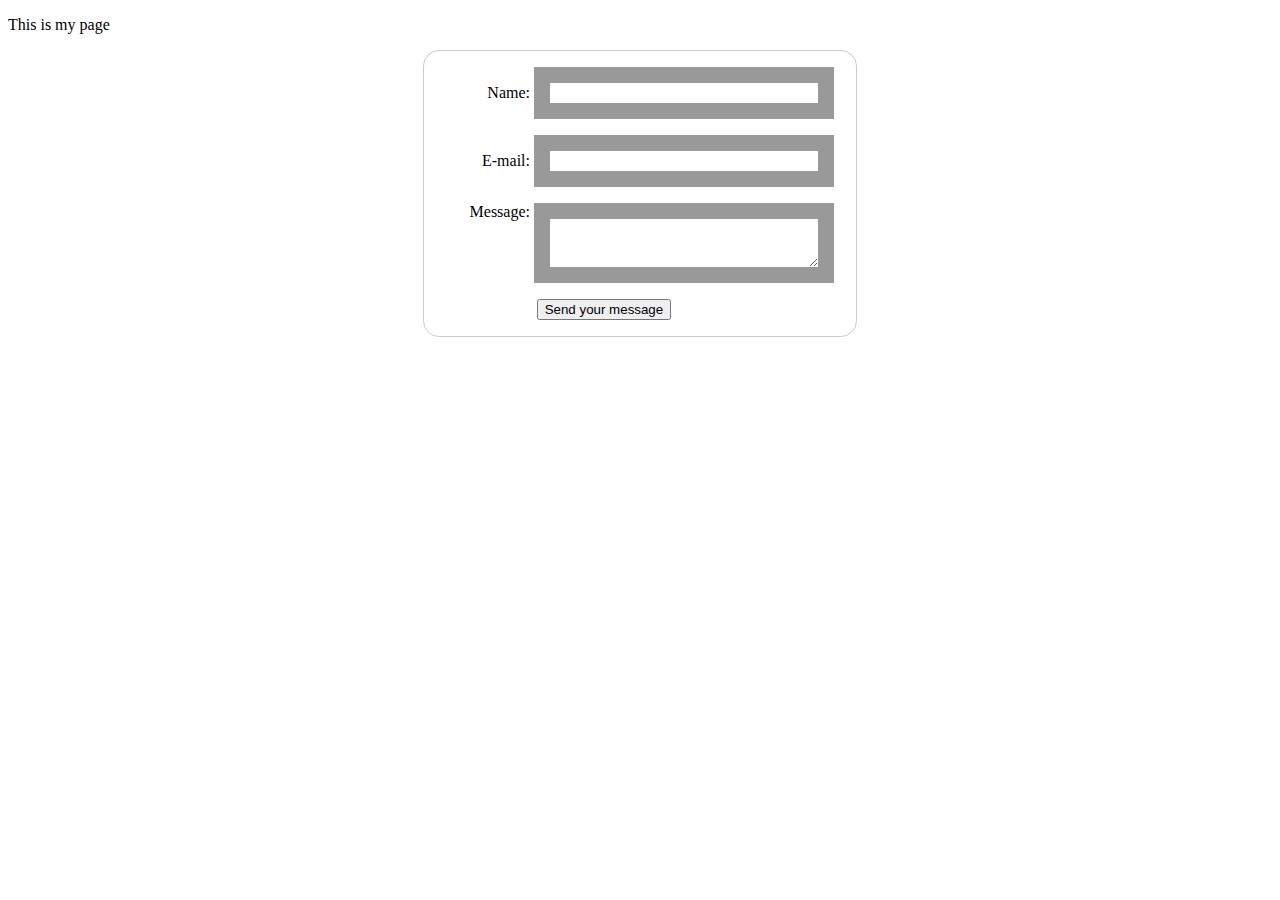
<file: wwr/mdn/form.html>
<!DOCTYPE html>
<html lang="en-US">
  <head>
    <meta charset="utf-8">
    <meta name="viewport" content="width=device-width">
    <title>My test page</title>
    <style>
        form {
            /* Center the form on the page */
            margin: 0 auto;
            width: 400px;
            /* Form outline */
            padding: 1em;
            border: 1px solid #ccc;
            border-radius: 1em;
        }
        ul {
            list-style: none;
            padding: 0;
            margin: 0;
        }
        form li + li {
            margin-top: 1em;
        }
        label {
            /* Uniform size & alignment */
            display: inline-block;
            width: 90px;
            text-align: right;
        }
        input,
        textarea {
            /* To make sure that all text fields have the same font settings
            By default, textareas have a monospace font */
            font: 1em sans-serif;
            /* Uniform text field size */
            width: 300px;
            box-sizing: border-box;

            /* Match form field borders */
            border: 1em solid #999;
        }
        input:focus,
        textarea:focus {
            /* Additional highlight for focused elements */
            border-color: #000;
        }
        textarea {
            /* Align multiline text fields with their labels */
            vertical-align: top;

            /* Provide space to type some text */
            height: 5em;
        }
        .button {
            /* Align buttons with the text fields */
            padding-left: 90px; /* same size as the label elements */
        }
        button {
            /* This extra margin represent roughly the same space as the space
            between the labels and their text fields */
            margin-left: 0.5em;
        }
        
    </style>
  </head>
  <body>
    <p>This is my page</p>
    <form action="/my-handling-form-page" method="post">
        <ul>
            <li>
                <label for="name">Name:</label>
                <input type="text" id="name" name="user_name" />
            </li>
            <li>
                <label for="mail">E-mail:</label>
                <input type="email" id="mail" name="user_email" />
            </li>
            <li>
                <label for="msg">Message:</label>
                <textarea id="msg" name="user_message"></textarea>
            </li>
            <li class="button">
                <button type="submit">Send your message</button>
            </li>
        </ul>
        
    </form>
  </body>
</html>
</file>
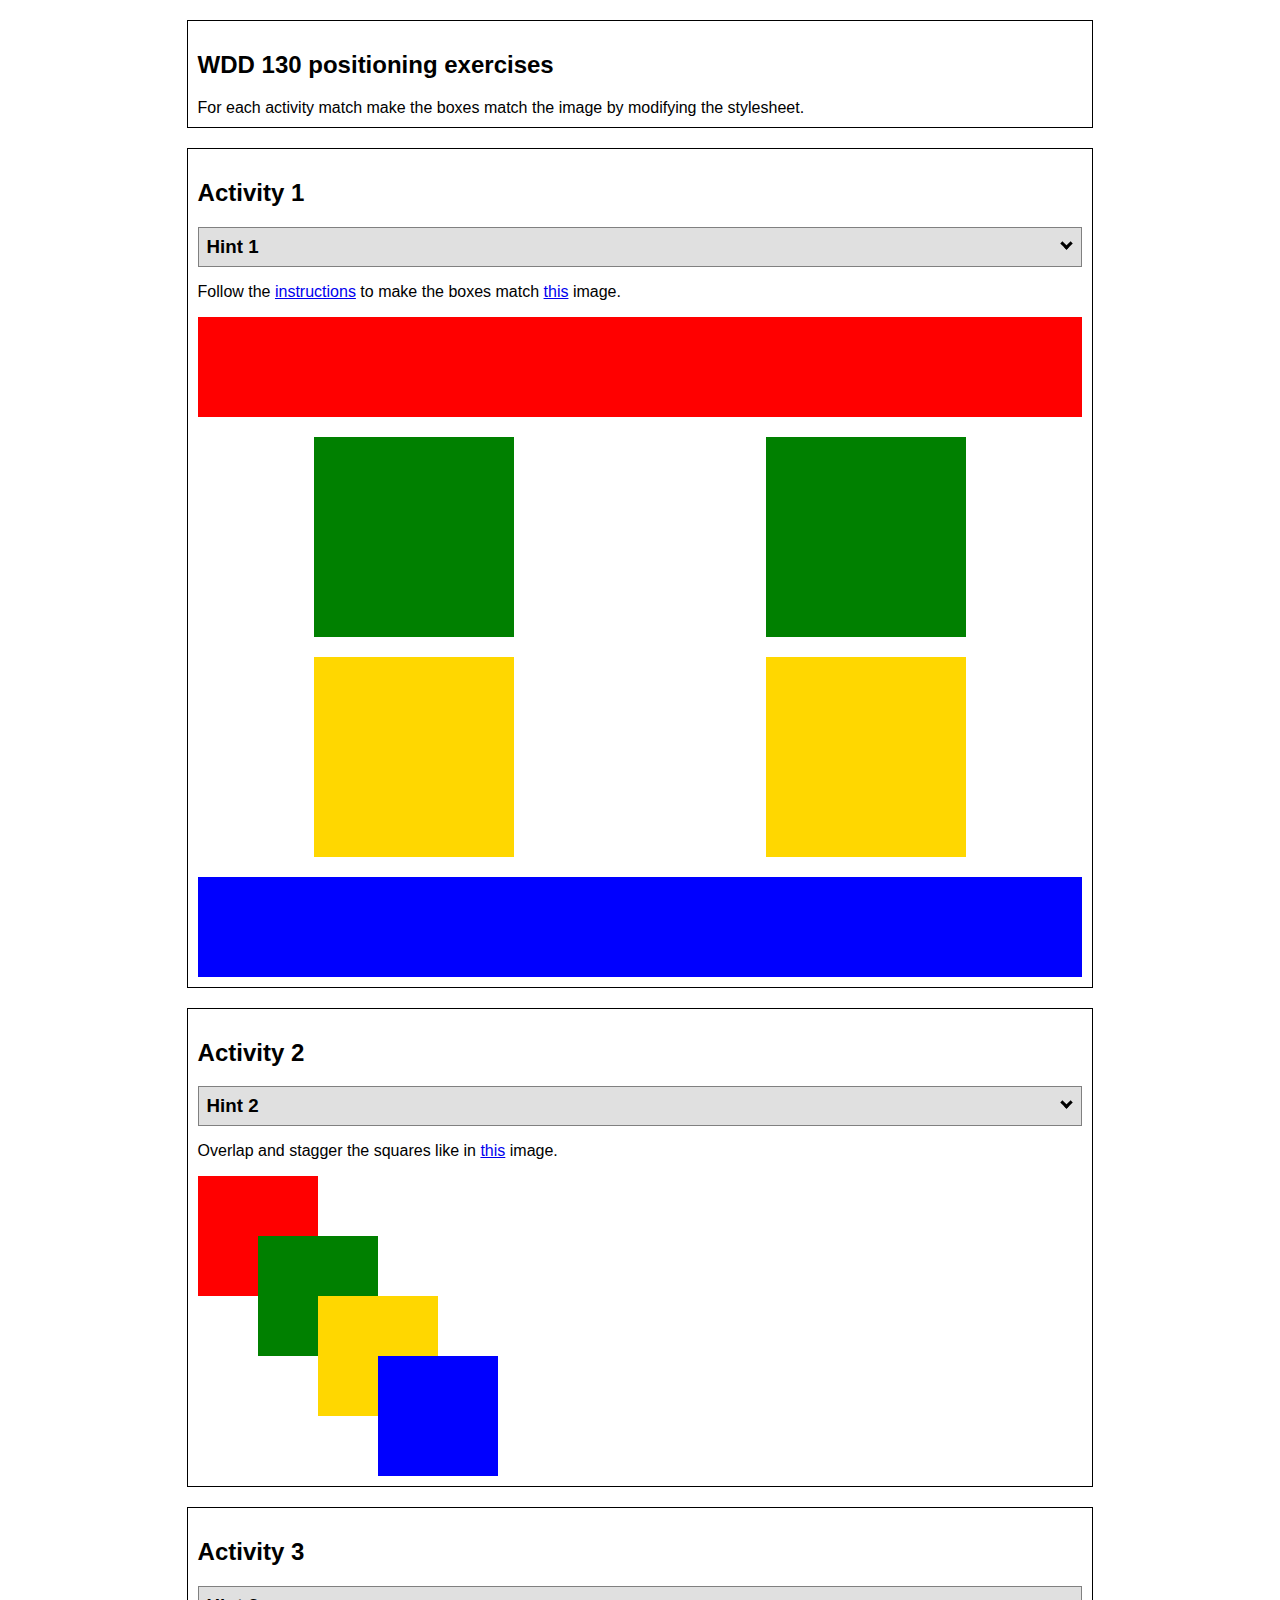
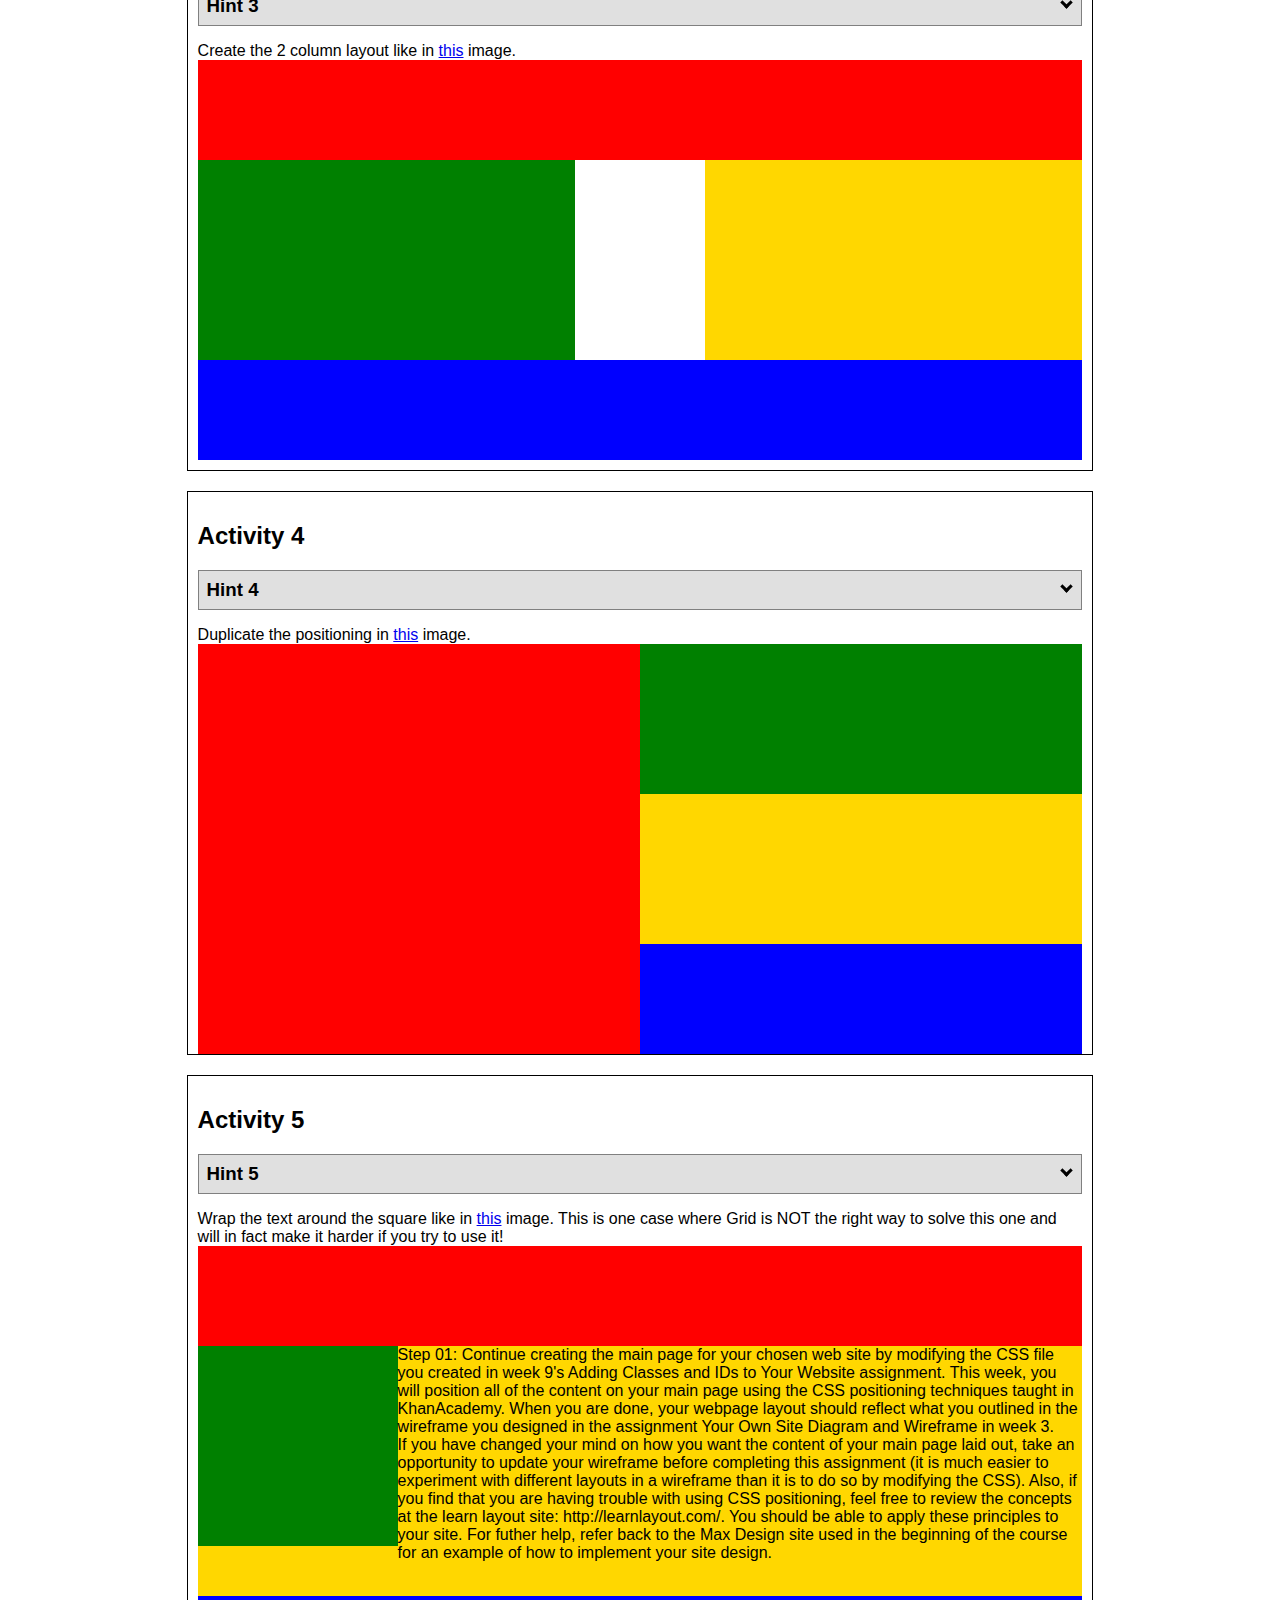
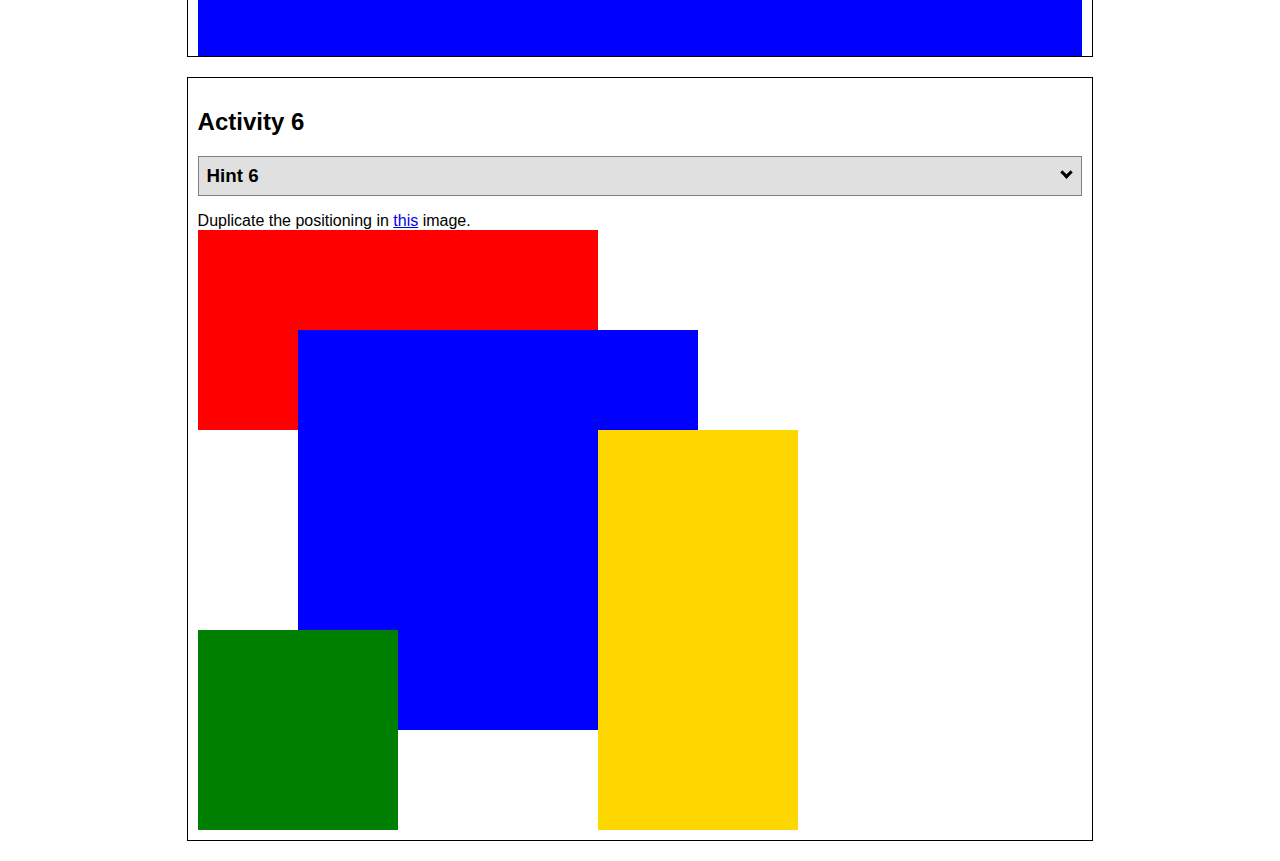
<file: wwr/positioning/positioning.html>
<!DOCTYPE html>
<html lang="en">
  <head>
    <!-- HTML - Name: positioning.html -->
    <title>Positioning Activity</title>
    <link rel="stylesheet" type="text/css" href="positionstyles.css" />
  </head>
  <body>
    <div class="activity">
      <h2>WDD 130 positioning exercises</h2>
      For each activity match make the boxes match the image by modifying the stylesheet.</div>
    <div class="activity">
      <h2>Activity 1</h2>
      <section class="hint"><input type="checkbox" ><i></i> <h3>Hint 1</h3><div><p>Check out the <a href="https://byui-wdd.github.io/wdd130/activities/w06-css-positioning.html" target="_blank">activity instructions</a> in Ilearn!</p></div></section>
      <p>Follow the <a href="https://byui-wdd.github.io/wdd130/activities/w06-css-positioning.html" target="_blank">instructions</a> to make the boxes match  <a href="https://byui-wdd.github.io/wdd130/images/example1.png" target="_blank">this</a> image.</p>
      <div class="content1" >
        <div class="red1" ></div>
        <div class="green1" ></div>
        <div class="green1" ></div>
        <div class="yellow1"></div>
        <div class="yellow1"></div>
        <div class="blue1"></div>
      </div>
    </div>
    <div class="activity">
      <h2>Activity 2</h2>
      <section class="hint"><input type="checkbox" > <h3>Hint 2</h3><i></i><div><p>Remember that the best way to shift elements around slightly on the page is with Margins.  You could also use Grid.  Either would work for this. If you choose margin, you can use a <em>negative</em> margin. (ie margin-top: -20px;)</p><h4>Properties used:</h4><ul><li>margin-top, margin-left</li><li>...or...</li><li>grid-template-columns: 50px 50px 50px 50px 50px </li></ul></div></section>
      <p>Overlap and stagger the squares like in <a href="https://byui-wdd.github.io/wdd130/images/example2.png" target="_blank">this</a> image.</p>
      <div class="content2" >
        <div class="red2" ></div>
        <div class="green2" ></div>
        <div class="yellow2"></div>
        <div class="blue2"></div>
      </div>
    </div>
    <div class="activity">
      <h2>Activity 3</h2>
      <section class="hint"><input type="checkbox" > <h3>Hint 3</h3><i></i><div><p>This one is going to be best solved with CSS Grid. Remember to make the boxes the right width first...then start moving them around. </p><h4>Properties used:</h4><ul><li>display:grid;</li><li>grid-template-columns:</li><li>grid-column-gap:</li>
        <li>grid-column:</li>  </ul></div></section>
      Create the 2 column layout like in <a href="https://byui-wdd.github.io/wdd130/images/example3.png" target="_blank">this</a>  image.
      <div class="content3" >
        <div class="red3" ></div>
        <div class="green3" ></div>
        <div class="yellow3"></div>
        <div class="blue3"></div>
      </div>
    </div>
    <div class="activity">
      <h2>Activity 4</h2>
      <section class="hint"><input type="checkbox" > <h3>Hint 4</h3><i></i><div><p>For the others we have been primarily concerned with width. For this one you will need to adjust height as well. </p><h4>Properties used:</h4><ul><li>display:grid;</li><li>grid-template-columns:</li><li>grid-row:</li></ul></div></section>
      Duplicate the positioning in <a href="https://byui-wdd.github.io/wdd130/images/example4.png" target="_blank">this</a> image. 
      <div class="content4" >
        <div class="red4" ></div>
        <div class="green4" ></div>
        <div class="yellow4"></div>
        <div class="blue4"></div>
      </div>
    </div>

    <div class="activity">
      <h2>Activity 5</h2>
      <section class="hint"><input type="checkbox" > <h3>Hint 5</h3><i></i><div><p>Grid is <strong>not</strong> the right way to do this.  In fact there is only one way to really do that...and that is with float. Remember that we float the thing we want the text to wrap around.  Also remember to start by making all the shapes the right size and shape.</p><h4>Properties used:</h4><ul><li>float: left;</li></ul></div></section>
      Wrap the text around the square like in <a href="https://byui-wdd.github.io/wdd130/images/example5.png" target="_blank">this</a> image. This is one case where Grid is NOT the right way to solve this one and will in fact make it harder if you try to use it!
      <div class="content5" >
        <div class="red5" ></div>
        <div class="green5" ></div>
        <div class="yellow5">Step 01: Continue creating the main page for your chosen web site by modifying the CSS file you created in week 9's Adding Classes and IDs to Your Website assignment. This week, you will position all of the content on your main page using the CSS positioning techniques taught in KhanAcademy. When you are done, your webpage layout should reflect what you outlined in the wireframe you designed in the assignment Your Own Site Diagram and Wireframe in week 3. <br />
          If you have changed your mind on how you want the content of your main page laid out, take an opportunity to update your wireframe before completing this assignment (it is much easier to experiment with different layouts in a wireframe than it is to do so by modifying the CSS). Also, if you find that you are having trouble with using CSS positioning, feel free to review the concepts at the learn layout site: http://learnlayout.com/. You should be able to apply these principles to your site. For futher help, refer back to the Max Design site used in the beginning of the course for an example of how to implement your site design.</div>
        <div class="blue5"></div>
      </div>
    </div>
    <div class="activity">
      <h2>Activity 6</h2>
      <section class="hint"><input type="checkbox" > <h3>Hint 6</h3><i></i><div><p>This one is all about visualizing the grid behind the layout. If you are having a hard time doing that first: all the sizes are even multiples of 100, and second here is another example with the lines drawn: <a href="https://byui-wdd.github.io/wdd130/images/example6-hint.png" target="_blank">example 6 with lines</a>. For this one you will find it easiest if you use px for the column width. You can also use <kbd>z-index</kbd> to control the element layering.    </p><h4>Properties used:</h4><ul><li>display:grid;</li><li>grid-template-columns:</li><li>grid-column:</li><li>grid-row:</li><li><a href="https://www.w3schools.com/cssref/pr_pos_z-index.asp" target="_blank">z-index:</a></li></ul></div></section>
      Duplicate the positioning in <a href="https://byui-wdd.github.io/wdd130/images/example6.png" target="_blank">this</a> image.
      <div class="content6" >
        <div class="red6" ></div>
        <div class="green6" ></div>
        <div class="yellow6"></div>
        <div class="blue6"></div>
      </div>
    </div>
  </body>
</html>
</file>
<file: freelance/styles/styles.css>
@import url('https://fonts.googleapis.com/css?family=IM+Fell+French+Canon+SC|Lato');

:root {
    --body-font: "Arial", "Times New Roman", "Courier New";
    --headline-font: "Courier New", "Verdana", "Tahoma", "Georgia ";
}

img {
    width: 100%;
}

.content {
    max-width: 1600px;
    margin: 0 auto;
}

header {
    background-color: #7c606b;
    display: grid;
    grid-template-columns: 150px auto;
}
nav a {
    text-align: center;
    color: #2b4141;
    text-decoration: none;
    padding: 35px;
}
#logo_link {
    padding-top: 5px;
    justify-self: center;
    align-self: center;
}
nav a:hover {
    background-color: #929691;
    color: #2b4141;
}

nav {
    display: flex;
    justify-content: space-around;
}

body {
    background-color: #929691;
    font-family: var(--body-font);
    font-size: 22px;
    margin: 0;
    padding: 0;
}

main section {
    text-align: center;
}

.home-grid {
    display: grid;
    grid-template-columns: repeat(10, 1fr);
    grid-gap: 50px;
    margin-top: 100px;
}
/* Slideshow container */
.slideshow-container {
    max-width: 1000px;
    position: relative;
    margin: auto;
    grid-column: 1/11;
    grid-row: 1/3;
  }
.img1 {
    grid-column: 2/10;
    grid-row:3/6;
    width: 100%;
    box-shadow: 5px 5px 10px #6f7364;
}
.hp-section1{
    grid-column: 2/6;
    grid-row: 6/9;
    background-color: #f9eae1;
    padding: 35px;
    box-shadow: 5px 5px 10px #6f7364;
}
.img2 {
    grid-column: 6/11;
    grid-row: 6/9;
    width: 100%;
    height: 700px;
    box-shadow: 5px 5px 10px #6f7364;
}
.hp-section2 {
    grid-column: 2/5;
    grid-row: 9/13;
    background-color: #f9eae1;
    padding: 35px;
    box-shadow: 5px 5px 10px #6f7364;
}
.hp-section3 {
    grid-column: 2/5;
    grid-row: 13/16;
    background-color: #f9eae1;
    padding: 35px;
    box-shadow: 5px 5px 10px #6f7364;
}
.img3 {
    grid-column: 5/11;
    grid-row: 9/16;
    width: 100%;
    box-shadow: 5px 5px 10px #6f7364;
}
.hp-section1 h2, h3, .hp-section2 h3, .hp-section3 h3 {
    color: #2b4141;
    font-family: var(--headline-font);
}
.hp-section1 p, .hp-section2 p, .hp-section3 p {
    color: #2b4141;
    font-size: .8em;
    padding-bottom: 15px;
    max-width: 100%;
    font-size: 22px;
}

/* faq */

.faq-grid {
    display: grid;
    grid-template-columns: repeat(10, 1fr);
    grid-gap: 50px;
    margin-top: 100px;
}
.faq-section {
    grid-column: 1/4;
    grid-row: 1/16;
    background-color: #f9eae1;
    padding: 35px;
    box-shadow: 5px 5px 10px #6f7364;
}
.faq-img1 {
    grid-column: 5/11;
    grid-row: 1/4;
    width: 100%;
    box-shadow: 5px 5px 10px #6f7364;
}
.faq-img2 {
    grid-column: 5/11;
    grid-row: 5/8;
    width: 100%;
    box-shadow: 5px 5px 10px #6f7364;
}
.faq-img3 {
    grid-column: 5/11;
    grid-row: 9/16;
    width: 100%;
    box-shadow: 5px 5px 10px #6f7364;
}

/* Value proposition */

.vp-grid {
    display: grid;
    grid-template-columns: repeat(10, 1fr);
    grid-gap: 50px;
    margin-top: -100px;
}
.vp-img1 {
    grid-column: 1/11;
    grid-row: 1/4;
    max-width: 100%;
    z-index: -1;
    
}
.vp-section1 {
    grid-column: 2/9;
    grid-row: 1/3;
    margin-top: 100px;
}
.vp-section1 h1 {
    color: #7c606b;
}
.vp-section2 {
    grid-column: 1/5;
    grid-row: 4/8;
    background-color: #f9eae1;
    padding: 35px;
    box-shadow: 5px 5px 10px #6f7364;
}

.vp-img2 {
    grid-column: 5/11;
    grid-row: 4/11;
    max-width: 100%;
    height: 700px;
}

.vp-section3 {
    grid-column: 1/5;
    grid-row: 11/16;
    background-color: #f9eae1;
    padding: 35px;
    box-shadow: 5px 5px 10px #6f7364;
}
.vp-img3 {
    grid-column: 5/11;
    grid-row: 9/16;
    max-width: 100%;
    height: 600px;
}

/* Contact Us */

form {
    /* Center the form on the page */
    margin: 0 auto;
    width: 400px;
    /* Form outline */
    padding: 1em;
    border: 1px solid #ccc;
    border-radius: 1em;
    background-color: #f9eae1;
    margin-top: 150px;
}
ul {
    list-style: none;
    padding: 0;
    margin: 0;
}
form li + li {
    margin-top: 1em;
}
label {
    /* Uniform size & alignment */
    display: inline-block;
    width: 90px;
    text-align: right;
}
input,
textarea {
    /* To make sure that all text fields have the same font settings
    By default, textareas have a monospace font */
    font: 1em sans-serif;
    /* Uniform text field size */
    width: 300px;
    box-sizing: border-box;

    /* Match form field borders */
    border: 1em solid #999;
}
input:focus,
textarea:focus {
    /* Additional highlight for focused elements */
    border-color: #000;
}
textarea {
    /* Align multiline text fields with their labels */
    vertical-align: top;

    /* Provide space to type some text */
    height: 5em;
}
.button {
    /* Align buttons with the text fields */
    padding-left: 90px; /* same size as the label elements */
}
button {
    /* This extra margin represent roughly the same space as the space
    between the labels and their text fields */
    margin-left: 0.5em;
}
#feedback {
    background-color: antiquewhite;
    position: absolute;
    top: 0;
    left: 0;
    right: 0;
    padding: .5em;
    /* make this element invisible until we are ready for it */
    display: none;
}
.moveDown {
    margin-top: 3em;
}


.title {
    grid-column: 2/9;
    grid-row: 1;
    margin-top: -100px;
    background-color: #f9eae1;
    padding: 20px;
    box-shadow: 5px 5px 10px #6f7364;
}
.title h1 {
    font-size: 1.2em;
    color: #2b4141;
    font-family: var(--headline-font);
}

.social img {
    max-width: 60px;
}

footer p {
    color: #2b4141;
    font-size: 1.2em;
}

footer {
    background-color: #7c606b;
    color: #2b4141;
    margin-top: 200px;
    padding: 25px 50px;
    display: flex;
    justify-content: space-around;
    align-items: center;
}

footer a {
    color: #2b4141;
    text-decoration: none;
}

footer a:hover {
    color: #929691;
} 
footer p a:hover {
    text-decoration: underline;
}
footer .social img {
    padding-top: 15px;
}

/* 
* {box-sizing: border-box}
body {font-family: Verdana, sans-serif; margin:0}*/

.mySlides {display: none}
.mySlides img {vertical-align: middle; height: 500px;
}




/* Next & previous buttons */
.prev, .next {
    cursor: pointer;
    position: absolute;
    top: 50%;
    width: auto;
    padding: 16px;
    margin-top: -22px;
    color: white;
    font-weight: bold;
    font-size: 18px;
    transition: 0.6s ease;
    border-radius: 0 3px 3px 0;
    user-select: none;
  }
/* Position the "next button" to the right */
.next {
    right: 0;
    border-radius: 3px 0 0 3px;
  }
/* On hover, add a black background color with a little bit see-through */
.prev:hover, .next:hover {
    background-color: rgba(0,0,0,0.8);
  }
  /* Caption text */
.text {
    color: #f9eae1;
    font-size: 15px;
    padding: 8px 12px;
    position: absolute;
    bottom: 8px;
    width: 100%;
    text-align: center;
  }
/* Number text (1/3 etc) */
.number-text {
    color: #f2f2f2;
    font-size: 12px;
    padding: 8px 12px;
    position:absolute;
    top: 0;
  }
/* The dots/bullets/indicators */
.dot {
    cursor: pointer;
    height: 12px;
    width: 12px;
    margin: 0 2px;
    background-color: #bbb;
    border-radius: 50%;
    display: inline-block; 
    transition: background-color 0.6s ease;
    vertical-align: middle;
    position: relative;

  }

  .active, .dot:hover {
    background-color: #717171;
  } 
  
  /* Fading animation */
  .fade {
    animation-name: fade;
    animation-duration: 1.5s;
  } 

  /* Register */

  * {
    box-sizing: border-box;
  }
  
  /* body {
    background-color: #f1f1f1;
  } */
  
  #regForm {
    background-color: #ffdddd;
    margin: 100px auto;
    font-family: Raleway;
    padding: 40px;
    width: 70%;
    min-width: 300px;
  }
  
  h1 {
    text-align: center;  
  }
  
  input {
    padding: 10px;
    width: 100%;
    font-size: 17px;
    font-family: Raleway;
    border: 1px solid #aaaaaa;
  }
  
  /* Mark input boxes that gets an error on validation: */
  input.invalid {
    background-color: #ffdddd;
  }
  
  /* Hide all steps by default: */
  .tab {
    display: none;
  }
  
  button {
    background-color: #2b4141;
    color: #ffffff;
    border: none;
    padding: 10px 20px;
    font-size: 17px;
    font-family: Raleway;
    cursor: pointer;
  }
  
  button:hover {
    opacity: 0.8;
  }
  
  #prevBtn {
    background-color: #bbbbbb;
  }
  
  /* Make circles that indicate the steps of the form: */
  .step {
    height: 15px;
    width: 15px;
    margin: 0 2px;
    background-color: #bbbbbb;
    border: none;  
    border-radius: 50%;
    display: inline-block;
    opacity: 0.5;
  }
  
  .step.active {
    opacity: 1;
  }
  
  /* Mark the steps that are finished and valid: */
  .step.finish {
    background-color: #04AA6D;
  }

  /* body {
font-family: Arial, Helvetica, sans-serif;
} */

.navbar {
overflow: hidden;
background-color: #333;
}

.navbar a {
float: left;
font-size: 16px;
color: white;
text-align: center;
padding: 14px 16px;
text-decoration: none;
}

.dropdown {
/* float: left;
overflow: hidden; */
    text-align: center;
    color: #2b4141;
    text-decoration: none;
    padding: 35px;
}

.dropdown .dropbtn {
font-size: 22px;  
border: none;
outline: none;
color: #2b4141;
padding: 14px 16px;
background-color: inherit;
font-family: inherit;
margin: 0;
}

.navbar a:hover, .dropdown:hover .dropbtn {
    color: #929691;
    background-color: #2b4141;
}

.dropdown-content {
display: none;
position: absolute;
background-color: #2b4141;
min-width: 160px;
box-shadow: 0px 8px 16px 0px rgba(0,0,0,0.2);
z-index: 1;
}

.dropdown-content a {
float: none;
color: black;
padding: 12px 16px;
text-decoration: none;
display: block;
text-align: left;
}

.dropdown-content a:hover {
background-color: #ddd;
}

.dropdown:hover .dropdown-content {
display: block;
}
  
/* Responsive Design */

@media screen and (max-width: 900px) {
    #hero, .home-grid {
        display: block;
        height: auto;
    }
    nav, footer {
        flex-direction: column;
    }
    nav a {
        display: block;
        padding: 15px;
    }
    #hero {
        margin-top: 0;
    }
    #hero-msg {
        margin-top: 0;
    }
    #hero-msg h4 {
        display: none;
    }
    .home-title {
        font-size: 25px;
        color: #6f7364;
    }
    .rivers-card, .camping-card, .rapids-cards { 
        margin: 50px auto;
        width: 60%;
    }
    #background {
        display: none;
    }
    .mountains, .msg {
        width: 80%;
        display: block;
        margin: 0 auto;
    }
    footer {
        margin-top: 25px;
    }
}
</file>
<file: wwr/styles/styles.css>
/* Added @import */
@import url('https://fonts.googleapis.com/css2?family=Roboto&family=Rock+Salt&display=swap');

:root {
    --body-font: "Arial", "Times New Roman", sans-serif;
    --headline-font: "Tahoma", "Verdana", sans-serif;
}
img {
    width: 100%;
}

#content {
    max-width: 1600px;
    margin: 0 auto;
}

nav a {
    text-align: center;
    color: #80DED9;
    text-decoration: none;
    padding: 35px;
}

#hero-msg h1, #hero-msg h4 {
    text-align: center;
}

.button-box {
    text-align: center;
}

main section {
    text-align: center;
}

#background {
    height: 725px;
}

body {
    background-color: #E0A890;
    font-family: var(--body-font);
    font-size: 22px;
    margin: 0;
    padding: 0;
}

header {
    background-color: #6B4D57;
    display: grid;
    grid-template-columns: 150px auto;
}

nav a:hover {
    background-color: #3C787E;
    color: #6B4D57;
}

.book, .join {
    background-color: #80DED9;
    color: #6B4D57;
    text-decoration: none;
    font-size: 18px;
    margin-top: 50px;
    padding: 15px 30px;
    border-radius: 5px;
}

.book:hover, .join:hover {
    background-color: #3C787E;
    color: #6B4D57;
}

#background {
    background-color: #3C787E;
}

.msg {
    background-color: #6B4D57;
    line-height: 1.5em;
    padding: 35px;
}

footer p {
    color: #3C787E;
    font-size: 1.2em;
}

.home-title {
    color: #3C787E;
    font-family: var(--headline-font);
    font-size: 2em;
    margin-top: 10px;
}

h4 {
    color: #6B4D57;
}


.msg h2 {
    color: #E0A890;
    font-family: var(--headline-font);
}

.msg p {
    color: #E0A890;
    font-size: .8em;
    padding-bottom: 15px;
}

footer {
    background-color: #6B4D57;
    color: #3C787E;
    margin-top: 200px;
    padding: 25px 50px;
    display: flex;
    justify-content: space-around;
    align-items: center;
}

footer a {
    color: #3C787E;
    text-decoration: none;
}

footer a:hover {
    color: #80DED9;
}
.icon {
    width: 80px;
    padding-top: 10px;
}

.logo {
    width: 80px;
}

#hero-img {
    width: 100%;
}

footer p a:hover {
    text-decoration: underline;
}

h2 {
    margin: 0;
}

footer .social img {
    padding-top: 15px;
}

#logo_link {
    padding-top: 5px;
    justify-self: center;
    align-self: center;
}

.card-img {
    border: 10px solid #3C787E;
    transition: transform .5s;
    box-shadow: 5px 5px 10px #6f7364;
}

.card-img:hover {
    opacity: .6;
    transform: scale(1.1);
}
.rivers-card, .camping-card, .rapids-cards {
    margin: 200px 0;
} 

main section img {
    box-sizing: border-box;
}

nav {
    display: flex;
    justify-content: space-around;
}

#hero {
    display: grid;
    grid-template-columns: 1fr 3fr 1fr;
    margin-top: -100px;
}

#hero-box {
    grid-column: 1/4;
    grid-row: 1/3;
    z-index: -1;
}

#hero-msg {
    grid-column: 2/3;
    grid-row: 1/2;
    margin-top: 100px;
}

#hero-msg h4 {
    color: #ffffff;
}

.home-grid {
    display: grid;
    grid-template-columns: repeat(10, 1fr);
}
.card-img, .mountains {
    width: 100%;
}

.rivers-card {
    grid-column: 2/4;
    grid-row: 2/3;
}

.camping-card {
    grid-column: 5/7;
    grid-row: 2/3;
}

.rapids-cards {
    grid-column: 8/10;
    grid-row: 2/3;
}

#background {
    grid-column: 1/11;
    grid-row: 4/9;
}

.mountains {
    grid-column: 2/7;
    grid-row: 5/8;
    box-shadow: 5px 5px 10px #6f7364;
}

.msg {
    grid-column: 6/10;
    grid-row: 6/7;
    box-shadow: 5px 5px 10px #6f7364;
}
.social img {
    max-width: 60px;
    }
/* RIver.html CSS */
.rivers-grid2 {
    display: grid;
    grid-template-columns: repeat(10, 1fr);
    grid-gap: 50px;
    margin-top: 100px;
}
.rivers-img1 {
    grid-column: 1/6;
    grid-row: 1/3;
}
.card-img2 {
    box-shadow: 5px 5px 10px #6f7364;
}
.rivers-msg1 {
    background-color: #6B4D57;
    padding: 35px;
    grid-column: 6/11;
    grid-row: 1/3;
    box-shadow: 5px 5px 10px #6f7364;
}
.river-img2 {
    grid-column: 6/11;
    grid-row: 3/4;
}

.rivers-msg1 h2 {
    color: #E0A890;
    font-family: var(--headline-font);
}

.rivers-msg1 p {
    color: #E0A890;
    font-size: .8em;
    padding-bottom: 15px;
    max-width: 100%;
    font-size: 22px;
}
.rivers-msg2 {
    background-color: #3C787E;
    padding: 35px;
    grid-column: 1/6;
    grid-row: 3/4;
    box-shadow: 5px 5px 10px #6f7364;
}
.rivers-msg2 h2 {
    color: #E0A890;
    font-family: var(--headline-font);
}

.rivers-msg2 p {
    color: #E0A890;
    font-size: .8em;
    padding-bottom: 15px;
    max-width: 100%;
    font-size: 22px;
}

.FAQ {
    background-color: #6B4D57;
    padding: 35px;
    grid-column: 1/6;
    grid-row: 4/6;
    box-shadow: 5px 5px 10px #6f7364;
    overflow-y: scroll;
    height: 700px;
}
.FAQ h1 {
    color: #E0A890;
    font-family: var(--headline-font);
}

.FAQ p {
    color: #E0A890;
    font-size: .8em;
    padding-bottom: 15px;
    max-width: 100%;
    font-size: 22px;
}
.FAQ dl {
    color: #E0A890;
    font-size: .8em;
    padding-bottom: 15px;
    max-width: 100%;
    font-size: 22px;
}

.blog-msg {
    background-color: #3C787E;
    padding: 35px;
    grid-column: 6/11;
    grid-row: 4/6;
    box-shadow: 5px 5px 10px #6f7364;
    overflow-y: scroll;
    height: 700px;
}
.blog-msg h1, h2 {
    color: #E0A890;
    font-family: var(--headline-font);
}

.blog-msg p {
    color: #E0A890;
    font-size: .8em;
    padding-bottom: 15px;
    max-width: 100%;
    font-size: 22px;
    text-align: center;
}
.blog-msg dl {
    color: #E0A890;
    font-size: .8em;
    padding-bottom: 15px;
    max-width: 100%;
    font-size: 22px;
}
.river-img3 {
    grid-column: 1/4;
    grid-row: 7/11;
}

.rates-msg {
    background-color: #6B4D57;
    line-height: 1.5em;
    padding: 35px;
    grid-column: 4/8;
    grid-row: 7/11;
    height: 300px;
    box-shadow: 5px 5px 10px #6f7364;
    overflow-y: scroll;    
}

.rates-msg h2 {
    color: #E0A890;
    font-family: var(--headline-font);
}

.rates-msg p {
    color: #E0A890;
    font-size: .8em;
    padding-bottom: 15px;
}
.river-img4 {
    grid-column: 8/11;
    grid-row: 7/11;
}


.rivers-card2 {
    grid-column: 2/4;
    grid-row: 2/4;
}
/* Contact Us */

form {
    /* Center the form on the page */
    margin: 0 auto;
    width: 400px;
    /* Form outline */
    padding: 1em;
    border: 1px solid #ccc;
    border-radius: 1em;
}
ul {
    list-style: none;
    padding: 0;
    margin: 0;
}
form li + li {
    margin-top: 1em;
}
label {
    /* Uniform size & alignment */
    display: inline-block;
    width: 90px;
    text-align: right;
}
input,
textarea {
    /* To make sure that all text fields have the same font settings
    By default, textareas have a monospace font */
    font: 1em sans-serif;
    /* Uniform text field size */
    width: 300px;
    box-sizing: border-box;

    /* Match form field borders */
    border: 1em solid #999;
}
input:focus,
textarea:focus {
    /* Additional highlight for focused elements */
    border-color: #000;
}
textarea {
    /* Align multiline text fields with their labels */
    vertical-align: top;

    /* Provide space to type some text */
    height: 5em;
}
.button {
    /* Align buttons with the text fields */
    padding-left: 90px; /* same size as the label elements */
}
button {
    /* This extra margin represent roughly the same space as the space
    between the labels and their text fields */
    margin-left: 0.5em;
}
#feedback {
    background-color: antiquewhite;
    position: absolute;
    top: 0;
    left: 0;
    right: 0;
    padding: .5em;
    /* make this element invisible until we are ready for it */
    display: none;
}
.moveDown {
    margin-top: 3em;
}

/* Responsive Design */

@media screen and (max-width: 900px) {
    #hero, .home-grid {
        display: block;
        height: auto;
    }
    nav, footer {
        flex-direction: column;
    }
    nav a {
        display: block;
        padding: 15px;
    }
    #hero {
        margin-top: 0;
    }
    #hero-msg {
        margin-top: 0;
    }
    #hero-msg h4 {
        display: none;
    }
    .home-title {
        font-size: 25px;
        color: #6f7364;
    }
    .rivers-card, .camping-card, .rapids-cards { 
        margin: 50px auto;
        width: 60%;
    }
    #background {
        display: none;
    }
    .mountains, .msg {
        width: 80%;
        display: block;
        margin: 0 auto;
    }
    footer {
        margin-top: 25px;
    }
}
</file>
<file: freelance/styles/site-plan.css>
/* if you are using any Google fonts change the font names below to your fonts. 
Any spaces in your font name should be replaced with a +. 
Fonts are separated by a | */
@import url('https://fonts.googleapis.com/css?family=IM+Fell+French+Canon+SC|Lato');

:root {
  /* change the values below to your colors from your palette */
  --primary-color: #929691   ;
  --secondary-color: #f9eae1 ;
  --accent1-color: #7c606b;
  --accent2-color: #2b4141;

  /* change the values below to your chosen font(s) */
  --body-font: "Arial", "Times New Roman", "Courier New";
  --headline-font: "Courier New", "Verdana", "Tahoma", "Georgia ";

  /* these colors below should be chosen from among your palette colors above */
  --headline-color: #929691;  /* headlines on a white background */ 
  --headline-color-on-color: white; /* headlines on a colored background */ 
  --paragraph-color-on-white: #F6D4B3; /* paragraph text on a white background */ 
  --paragraph-color-on-color: white; /* paragraph text on a colored background */ 
  --paragraph-background-color: #929691  ;
  --nav-link-color: #000000;
  --nav-background-color: #929691;
  --nav-hover-link-color: white;
  --nav-hover-background-color: #396E94;
}


/*  Look around below...but DON'T CHANGE ANYTHING! */

body {
  max-width: 1200px;
  margin: 0 auto;
  padding: 4em;
  font-size: 18px;
  text-align: center;
}
img {
  display: block;
  margin: 0 auto;
}
h1, h2, h3, h4, h5, h6 {
  font-family: var(--heading-font);
  color: var(--headline-color-on-white);
}
h2 {
  text-align: center;
}
hr {
  height: 3px;
  margin: 35px 0;
  background: var(--accent1-color);
}
header {
  padding: 1em;
  text-align: center;
  color: var(--paragraph-color-on-color);
  background-color: var(--paragraph-background-color);
}
header > h1, header > h2 {
  color: var(--headline-color-on-color);
}

p {
  font-family: var(--paragraph-font);
  color: var(--paragraph-color);
  padding: 1em;
}
.colors {
  width: 100%;
  min-width: 350px;
  margin: 30px auto;
  text-align: center;
}
.colors th {
  background-color: #999;
}
.colors td{
  width: 25%;
  height: 3em;
}

.primary {
  background-color: var(--primary-color);
}
.secondary {
  background-color: var(--secondary-color);
}
.accent1 {
  background-color: var(--accent1-color);
}
.accent2{
  background-color: var(--accent2-color);
}

p.colored {
  background-color: var(--paragraph-background-color);
  color: var(--paragraph-color-on-color);
}

nav {
  background-color: var(--nav-background-color);
  line-height: 3em;
  text-align: center;
  font-size: 1.2em;
}
nav  {
  list-style-type: none;
  display: flex;

}
nav a {
  padding:1em;
  min-width: 120px;
  text-decoration: none;
  padding: 10px;

}
nav a:link, nav a:visited {
  color: var(--nav-link-color);
}
nav a:hover {
  color: var(--nav-hover-link-color);
  background-color: var(--nav-hover-background-color);
}

.sitemap {
  display: grid;
  justify-content: center;
  grid-template-columns: repeat(8, 12%);
  grid-template-rows: 3em 1.5em 1.5em 3em;
  grid-template-areas: ". . . home home . . ." 
". . . . top . . ." 
". left left center1 center2 right right ." 
"page2 page2 . page4 page4 . page3 page3";
}
.sitemap > div {

  text-align: center;

}
.sm-home {
  grid-area: home;
  background-color: #ccc;
  line-height: 3em;
}
.sm-page2 {
  grid-area: page2;
  background-color: #ccc;
  line-height: 3em;
}
.sm-page3 {
  grid-area: page3;
  background-color: #ccc;
  line-height: 3em;
}
.sm-page4 {
  grid-area: page4;
  background-color: #999;
  line-height: 3em;
}

.top {
  grid-area: top;
  border-left: 1px solid;
}

.left {
  grid-area: left;
  border-top: 1px solid;
  border-left: 1px solid;
}

.center1 {
  grid-area: center1;
  border-top: 1px solid;
}
.center2 {
  grid-area: center2;
  border-top: 1px solid;
  border-left: 1px solid;
}

.right {
  grid-area: right;
  border-top: 1px solid;
  border-right: 1px solid;
}
</file>
<file: wwr/positioning/positionstyles.css>
/* CSS - Name: "positionstyles.css" */
/* Activity 1 styles */
.content1 {
  /* This is the parent of the activity 1 boxes. */
  display: grid;
  grid-template-columns: 1fr 1fr;
  justify-items: center;
  grid-gap: 20px

}
.red1 { 
  width: 100%; 
  height: 100px; 
  background-color: red;
  grid-column: 1/3; 

} 
.green1 {
  width: 200px; 
  height: 200px; 
  background-color: green; 

} 
.yellow1 {
  width: 200px; 
  height: 200px; 
  background-color: gold; 
} 
.blue1 {
  width: 100%; 
  height: 100px; 
  background-color: blue;
  grid-column: 1/3; 
} 
/* Activity 2 styles */ 
.content2 {
  /* This is the parent of the activity 2 boxes. */
  display: grid;
  grid-template-columns: repeat(5, 60px);

}
.red2 {
  width: 120px; 
  height: 120px; 
  background-color: red; 
  grid-column: 1/3;
  grid-row: 1/3;
} 
.green2 { 
  width: 120px; 
  height: 120px; 
  background-color: green; 
  grid-column: 2/4;
  grid-row: 2/4;

} 
.yellow2 {
  width: 120px; 
  height: 120px; 
  background-color: gold; 
  grid-column: 3/5;
  grid-row: 3/5;
} 
.blue2 {
  width: 120px; 
  height: 120px; 
  background-color: blue; 
  grid-column: 4/6;
  grid-row: 4/6;
} 
/* Activity 3 styles */ 
.content3 {
  /* This is the parent of the activity 3 boxes. */
  display: grid;
  grid-template-columns: 1fr 1fr;
  grid-column-gap: 130px;


}
.red3 {
  width: 100%; 
  height: 100px; 
  background-color: red; 
  grid-column:1/3;
} 
.green3 {
  width: 100%; 
  height: 200px; 
  background-color: green;

} 
.yellow3 {
  width: 100%; 
  height: 200px; 
  background-color: gold; 

} 
.blue3 {
  width: 100%;
  height: 100px; 
  background-color: blue;
  grid-column: 1/3;
} 
/* Activity 4 styles */ 
.content4 {
  /* This is the parent of the activity 4 boxes. */
  height: 400px;
  display: grid;
  grid-template-columns: 1fr 1fr;
  grid-template-rows: 1fr 1fr;
}
.red4 {
  width: 100%; 
  height: 450px; 
  background-color: red; 
  grid-row: 1/4;
} 
.green4 {
  width: 100%; 
  height: 150px; 
  background-color: green; 
  grid-column: 2/3;
} 
.yellow4 {
  width: 100%; 
  height: 150px; 
  background-color: gold; 
  grid-column: 2/3;
} 
.blue4 {
  width: 100%; 
  height: 150px; 
  background-color: blue;
  grid-column: 2/3; 
} 
/* Activity 5 styles */ 
.content5 {
  /* This is the parent of the activity 5 boxes. */
  height: 400px;
}
.red5 { 
  width: 100%; 
  height: 100px; 
  background-color: red; 
} 
.green5 { 
  width: 200px; 
  height: 200px; 
  background-color: green; 
  float: left;
} 
.yellow5 {
  width: 100%; 
  min-height: 250px; 
  background-color: gold;
} 
.blue5 {
  width: 100%; 
  height: 100px; 
  background-color: blue; 
} 
/* Activity 6 styles */ 
.content6 {
  /* This is the parent of the activity 6 boxes. */
  display: grid;
  grid-template-columns: repeat(6, 100px);
  height: 600px;
}
.red6 {
  width: 100%; 
  height: 100%; 
  background-color: red; 
  grid-column: 1/5;
  grid-row: 1/3;
} 
.green6 {
  width: 100%; 
  height: 100%; 
  background-color: green; 
  grid-column: 1/3;
  grid-row: 5/7;
  z-index: 2;
  align-self: center;
} 
.yellow6 {
  width: 100%; 
  height: 100%; 
  background-color: gold; 
  grid-column: 5/7;
  grid-row: 3/7;
  z-index: 3;
} 
.blue6 {
  width: 100%; 
  height: 100%; 
  background-color: blue; 
  grid-column: 2/6;
  grid-row: 2/6;
  z-index: 1;
  align-self: flex-end;
  
} 


/* Do not make any changes below here */
.activity {
  width: 70%; 
  margin: 20px auto; 
  font-family: Arial, sans-serif; 
  border: 1px solid black; 
  padding: 10px; 
  clear:both; 
  overflow: auto;
} 

.hint {
  border: 1px solid grey;
  background: #e0e0e0;
  padding: .5em;
  position: relative;
  margin: 1em 0;
}
.hint h3 {
  margin: 0;
}
.hint:hover {
  background: #d0d0d0;
}
.hint > div {
  display: none;
}

.hint input[type=checkbox] {
  position: absolute;
  width: 100%;
  height: 100%;
  opacity: 0;
  z-index: 1;
  cursor: pointer;
}

.hint input[type=checkbox]:checked ~ div {
  display: block;
}

.hint i {
  position: absolute;
  transform: translate(-6px, 0);
  margin-top: 16px;
  right: 10px;
  top: -3px;
}
.hint i:before, .hint i:after {
  content: "";
  position: absolute;
  background-color: black;
  width: 3px;
  height: 9px;
}
.hint i:before {
  transform: translate(2px, 0) rotate(45deg);
}
.hint i:after {
  transform: translate(-2px, 0) rotate(-45deg);
}

.hint input[type=checkbox]:checked ~ i:before {
  transform: translate(-2px, 0) rotate(45deg);
}
.hint input[type=checkbox]:checked ~ i:after {
  transform: translate(2px, 0) rotate(-45deg);
}
.hint a {
  position: relative;
  z-index: 1;
}
</file>
